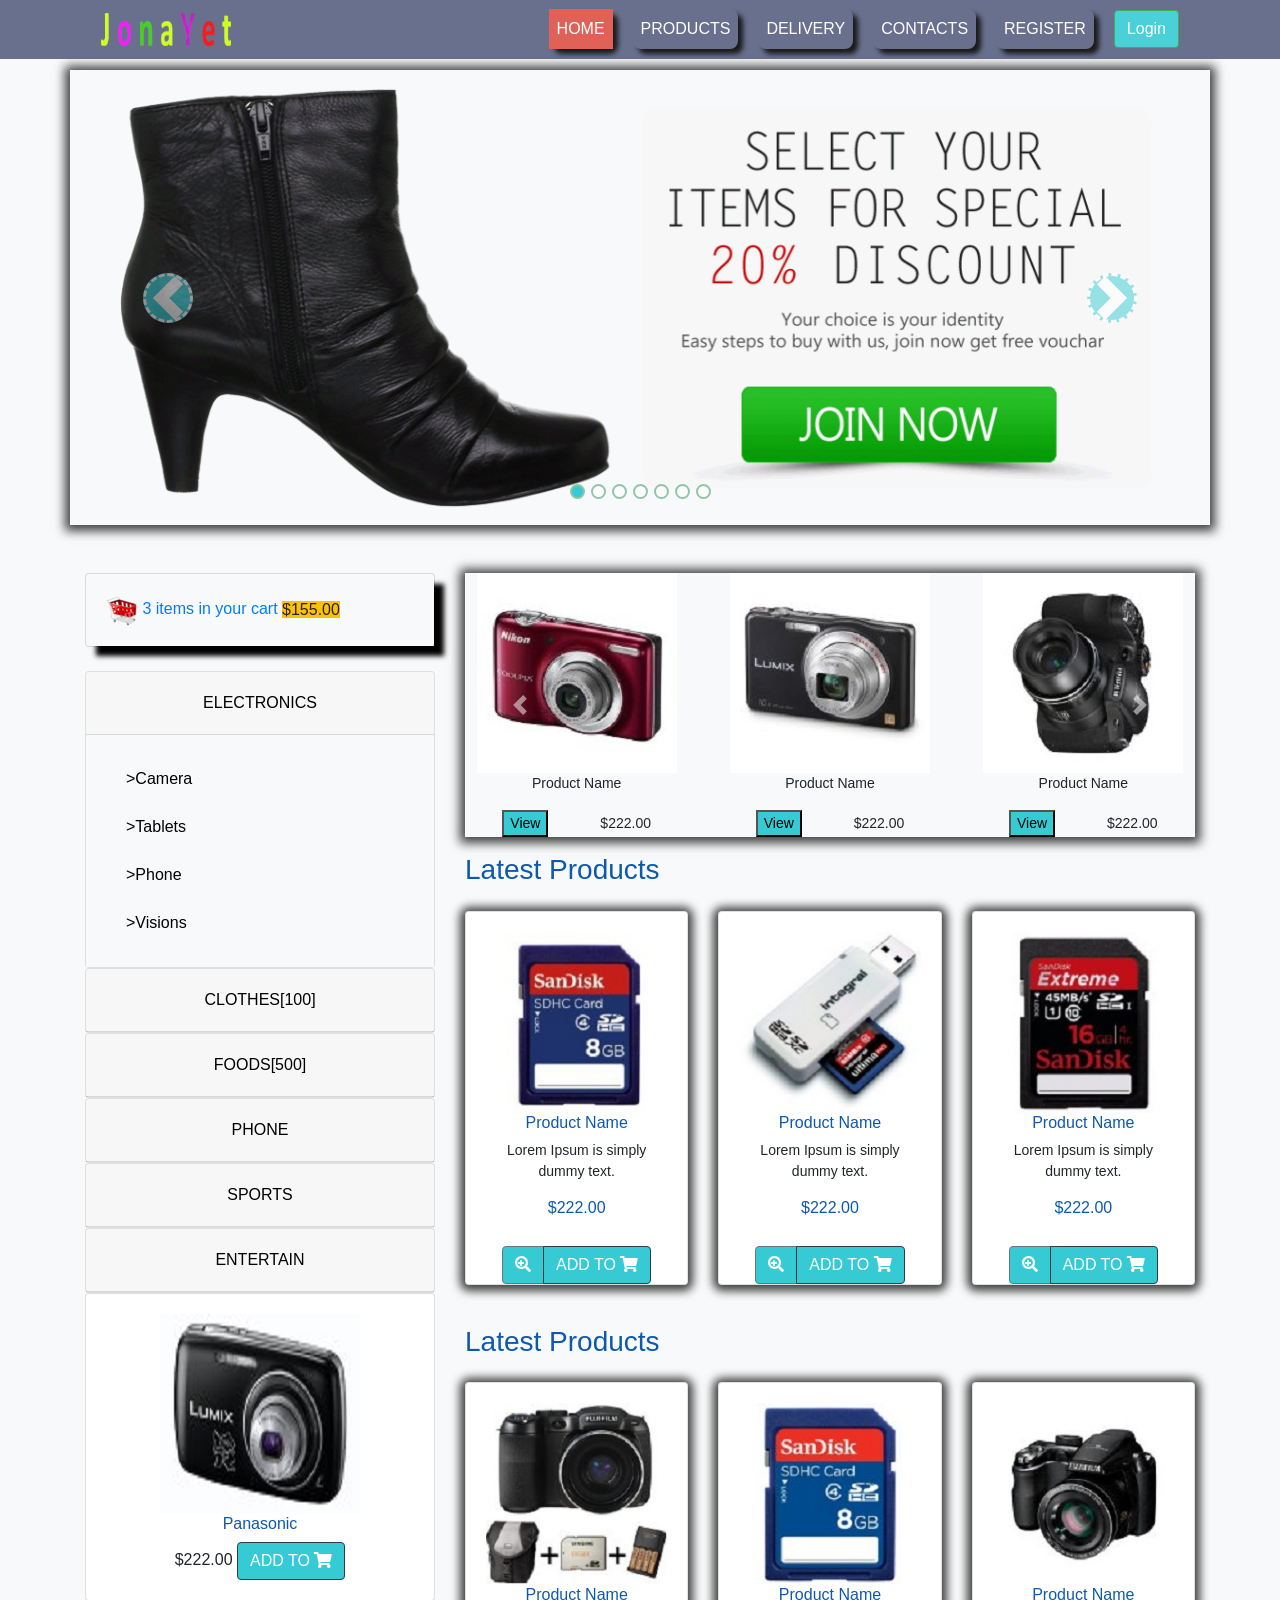
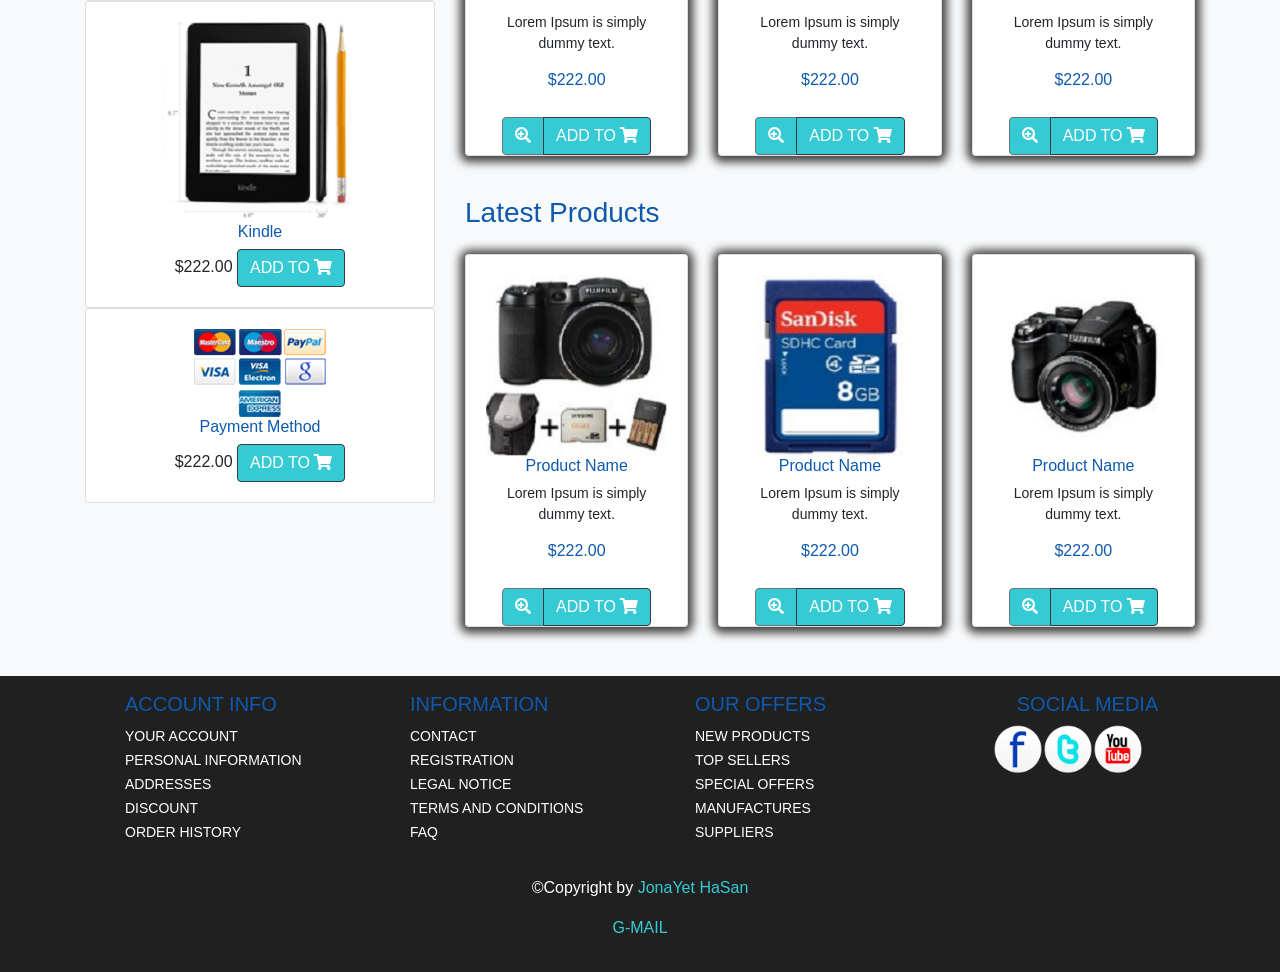
<file: index.html>
<!doctype html>
<html lang="en" xmlns="http://www.w3.org/1999/html">
<head>
    <!-- Required meta tags -->
    <meta charset="utf-8">
    <meta name="viewport" content="width=device-width, initial-scale=1, shrink-to-fit=no">

    <!-- Bootstrap CSS -->
    <link rel="stylesheet" href="https://stackpath.bootstrapcdn.com/bootstrap/4.1.1/css/bootstrap.min.css" integrity="sha384-WskhaSGFgHYWDcbwN70/dfYBj47jz9qbsMId/iRN3ewGhXQFZCSftd1LZCfmhktB" crossorigin="anonymous">
    <link rel="stylesheet" href="css/style.css" />
    <link rel="stylesheet" href="css/animate.css"/>
    <script src="js/wow.min.js"></script>
    <script>
        new WOW().init();
    </script>
    <title>Homepage</title>

</head>
<body class="bg-light">

<header class="fixed-top">
    <div class="container">
        <nav class="navbar navbar-expand-lg navbar-light">
            <a class="navbar-brand" href="index.html">
                <img src="images/Untitled-1.png" alt="logo" width="130" class="img-fluid wow bounceInRight" data-wow-delay=".5s">
            </a>
            <button class="navbar-toggler" type="button" data-toggle="collapse" data-target="#navbarSupportedContent" aria-controls="navbarSupportedContent" aria-expanded="false" aria-label="Toggle navigation">
                <span class="navbar-toggler-icon"></span>
            </button>

            <div class="collapse navbar-collapse justify-content-end" id="navbarSupportedContent">
                <ul class="navbar-nav">
                    <li class="nav-item wow fadeInLeft" data-wow-offset="0" data-wow-delay=".1s">
                        <a class="nav-link active" href="index.html">Home</a>
                    </li>
                    <li class="nav-item wow fadeInLeft" data-wow-offset="0" data-wow-delay=".8s">
                        <a class="nav-link" href="products.html">Products<span class="sr-only">(current)</span></a>
                    </li>
                    <li class="nav-item wow fadeInLeft" data-wow-offset="0" data-wow-delay="1.1s">
                        <a class="nav-link" href="delivery.html">Delivery</a>
                    </li>
                    <li class="nav-item wow fadeInLeft" data-wow-offset="0" data-wow-delay="1.4s">
                        <a class="nav-link" href="contact.html">Contacts</a>
                    </li>
                    <li class="nav-item wow fadeInRight" data-wow-offset="0" data-wow-delay="1.4s" >
                        <a class="nav-link" href="registration.html">Register</a>
                    </li>
                </ul>
                <button type="button" class="btn btn-success wow fadeInRight" data-toggle="modal" data-target="#loginModal" data-wow-offset="0" data-wow-delay="1.4s">
                    Login
                </button>
            </div>
        </nav>
    </div>
</header>
<!-- Button trigger modal -->
<div class="modal fade wow bounceInUp" id="loginModal" tabindex="-1" role="dialog" aria-labelledby="loginModalLabel" aria-hidden="true">
    <div class="modal-dialog" role="document">
        <div class="modal-content">
            <div class="modal-header bg-light">
                <h5 class="modal-title" id="loginModalLabel">Login Blog</h5>
            </div>
            <div class="modal-body">
                <form action="">
                    <div class="form-group">
                        <input type="email" class="form-control" placeholder="Enter email">
                    </div>
                    <div class="form-group">
                        <input type="password" class="form-control" placeholder="Enter password">
                    </div>
                    <div class="form-check">
                        <input class="form-check-input" type="checkbox" value="" id="defaultCheck2">
                        <label class="form-check-label" for="defaultCheck2">
                            Remember Me
                        </label>
                    </div>
                </form>
            </div>
            <div class="modal-footer">
                <button type="button" class="btn btn-secondary" data-dismiss="modal">Close</button>
                <button type="button" class="btn btn-success">Sing In</button>
            </div>
        </div>
    </div>
</div>


<!--Carousel-->

<section class=" pb-5" id="carousel">
    <div class="container box">
        <div id="carouselExampleIndicators" class="carousel slide" data-ride="carousel">
            <ol class="carousel-indicators">
                <li data-target="#carouselExampleIndicators" data-slide-to="0" class="active"></li>
                <li data-target="#carouselExampleIndicators" data-slide-to="1"></li>
                <li data-target="#carouselExampleIndicators" data-slide-to="2"></li>
                <li data-target="#carouselExampleIndicators" data-slide-to="3"></li>
                <li data-target="#carouselExampleIndicators" data-slide-to="4"></li>
                <li data-target="#carouselExampleIndicators" data-slide-to="5"></li>
                <li data-target="#carouselExampleIndicators" data-slide-to="6"></li>
            </ol>
            <div class="carousel-inner">
                <div class="carousel-item active">
                    <a href="registration.html"><img class="d-block w-100" src="images/carousel/1.png" alt="First slide"></a>
                </div>
                <div class="carousel-item">
                    <a href="registration.html"><img class="d-block w-100" src="images/carousel/2.png" alt="Second slide"></a>
                </div>
                <div class="carousel-item">
                    <a href="registration.html"><img class="d-block w-100" src="images/carousel/3.png" alt="Third slide"></a>
                </div>
                <div class="carousel-item">
                    <a href="registration.html"><img class="d-block w-100" src="images/carousel/4.png" alt="fourth slide"></a>
                </div>
                <div class="carousel-item">
                    <a href="registration.html"><img class="d-block w-100" src="images/carousel/5.png" alt="fifth slide"></a>
                </div>
                <div class="carousel-item">
                    <a href="registration.html"> <img class="d-block w-100" src="images/carousel/6.png" alt="sixth slide"></a>
                </div>
                <div class="carousel-item">
                    <a href="registration.html"><img class="d-block w-100" src="images/carousel/7.png" alt="Seventh slide"></a>
                </div>
            </div>
            <a class="carousel-control-prev" href="#carouselExampleIndicators" role="button" data-slide="prev">
                <span class="carousel-control-prev-icon modifiedIcon" aria-hidden="true"></span>
                <span class="sr-only">Previous</span>
            </a>
            <a class="carousel-control-next" href="#carouselExampleIndicators" role="button" data-slide="next">
                <span class="carousel-control-next-icon modifiedIcon" aria-hidden="true"></span>
                <span class="sr-only">Next</span>
            </a>
        </div>
    </div>
</section>



<!--Product Carousel-->

<section id="product" class="mb-3">
    <div class="container">
        <div class="row justify-content-between">

            <div class="col-lg-4 col-md-3 col-xl-4">

            <div class="card bg-light mb-4">
                <div class="card-body card-body1">
                    <img src="images/ico-cart.png" alt=""/>
                    <a href="">3 items in your cart</a>
                    <a href="" class="badge-warning">$155.00</a>
                </div>
            </div>

            <div class="accordion" id="accordionExample">
                <div class="card">
                    <div class="card-header" id="headingOne">
                        <h5 class="mb-0 text-center">
                            <button class="btn btn-link text-uppercase" type="button" data-toggle="collapse" data-target="#collapseOne" aria-expanded="true" aria-controls="collapseOne">
                                electronics
                            </button>
                        </h5>
                    </div>

                    <div id="collapseOne" class="collapse show" aria-labelledby="headingOne" data-parent="#accordionExample">
                        <div class="card-body bg-light">
                            <ul class="list-group list-group-flush productA">
                                <a href="#"><li class="list-group-item bg-light">&gt;Camera</li></a>
                                <a href="#"><li class="list-group-item bg-light">&gt;Tablets</li></a>
                                <a href="#"><li class="list-group-item bg-light">&gt;Phone</li></a>
                                <a href="#"><li class="list-group-item bg-light">&gt;Visions</li></a>
                            </ul>
                        </div>
                    </div>
                </div>
                <div class="card">
                    <div class="card-header" id="headingTwo">
                        <h5 class="mb-0 text-center">
                            <button class="btn btn-link collapsed text-uppercase" type="button" data-toggle="collapse" data-target="#collapseTwo" aria-expanded="false" aria-controls="collapseTwo">
                                clothes[100]
                            </button>
                        </h5>
                    </div>
                    <div id="collapseTwo" class="collapse" aria-labelledby="headingTwo" data-parent="#accordionExample">
                        <div class="card-body bg-light">
                            <ul class="list-group list-group-flush productA">
                                <a href="#"><li class="list-group-item bg-light">&gt;Jeans</li></a>
                                <a href="#"><li class="list-group-item bg-light">&gt;Ladies</li></a>
                                <a href="#"><li class="list-group-item bg-light">&gt;Panjabi</li></a>
                                <a href="#"><li class="list-group-item bg-light">&gt;Shari</li></a>
                            </ul>
                        </div>
                    </div>
                </div>
                <div class="card">
                    <div class="card-header" id="headingThree">
                        <h5 class="mb-0 text-center">
                            <button class="btn btn-link collapsed text-uppercase" type="button" data-toggle="collapse" data-target="#collapseFour" aria-expanded="false" aria-controls="collapseFour">
                                foods[500]
                            </button>
                        </h5>
                    </div>
                    <div id="collapseFour" class="collapse" aria-labelledby="headingThree" data-parent="#accordionExample">
                        <div class="card-body bg-light">
                            <ul class="list-group list-group-flush productA">
                                <a href="#"><li class="list-group-item bg-light">&gt;Sandwich</li></a>
                                <a href="#"><li class="list-group-item bg-light">&gt;Biriani</li></a>
                                <a href="#"><li class="list-group-item bg-light">&gt;Banana</li></a>
                                <a href="#"><li class="list-group-item bg-light">&gt;Dairy Milk</li></a>
                            </ul>
                        </div>
                    </div>
                </div>
                <div class="card">
                    <div class="card-header" id="headingFour">
                        <h5 class="mb-0 text-center">
                            <button class="btn btn-link collapsed text-uppercase" type="button" data-toggle="collapse" data-target="#collapseFive" aria-expanded="false" aria-controls="collapseFive">
                                Phone
                            </button>
                        </h5>
                    </div>
                    <div id="collapseFive" class="collapse" aria-labelledby="headingFour" data-parent="#accordionExample">
                        <div class="card-body bg-light">
                            <ul class="list-group list-group-flush productA">
                                <a href="#"><li class="list-group-item bg-light">&gt;SAMSUNG</li></a>
                                <a href="#"><li class="list-group-item bg-light">&gt;TABLETS</li></a>
                                <a href="#"><li class="list-group-item bg-light">&gt;MICROSOFT</li></a>
                                <a href="#"><li class="list-group-item bg-light">&gt;SOUND</li></a>
                            </ul>
                        </div>
                    </div>
                </div>
                <div class="card">
                    <div class="card-header" id="headingFive">
                        <h5 class="mb-0 text-center">
                            <button class="btn btn-link collapsed text-uppercase" type="button" data-toggle="collapse" data-target="#collapseSix" aria-expanded="false" aria-controls="collapseSix">
                                sports
                            </button>
                        </h5>
                    </div>
                    <div id="collapseSix" class="collapse" aria-labelledby="headingFive" data-parent="#accordionExample">
                        <div class="card-body bg-light">
                            <ul class="list-group list-group-flush productA">
                                <a href="#"><li class="list-group-item bg-light">&gt;Camera</li></a>
                                <a href="#"><li class="list-group-item bg-light">&gt;Computers</li></a>
                                <a href="#"><li class="list-group-item bg-light">&gt;Mobile</li></a>
                                <a href="#"><li class="list-group-item bg-light">&gt;Sound</li></a>
                            </ul>
                        </div>
                    </div>
                </div>
                <div class="card">
                    <div class="card-header" id="headingSix">
                        <h5 class="mb-0 text-center">
                            <button class="btn btn-link collapsed text-uppercase" type="button" data-toggle="collapse" data-target="#collapseSeven" aria-expanded="false" aria-controls="collapseSeven">
                                entertain
                            </button>
                        </h5>
                    </div>
                    <div id="collapseSeven" class="collapse" aria-labelledby="headingSix" data-parent="#accordionExample">
                        <div class="card-body bg-light">
                            <ul class="list-group list-group-flush productA">
                                <a href="#"><li class="list-group-item bg-light">&gt;Camera</li></a>
                                <a href="#"><li class="list-group-item bg-light">&gt;Tablets[30]</li></a>
                                <a href="#"><li class="list-group-item bg-light">&gt;Mobile</li></a>
                                <a href="#"><li class="list-group-item bg-light">&gt;Sound</li></a>
                            </ul>
                        </div>
                    </div>
                </div>
            </div>

            <div class="card text-center">
                <div class="card-body">
                    <img src="images/products/panasonic.jpg" alt="img" class="img-fluid"/>
                    <h6>Panasonic</h6>
                    <span>$222.00</span>
                    <a href="addToCart.html" class="btn btn-dark">ADD TO <i class="fa fa-shopping-cart"></i></a>
                </div>
            </div>

            <div class="card text-center">
                <div class="card-body">
                    <img src="images/products/kindle.png" alt="img" class="img-fluid"/>
                    <h6>Kindle</h6>
                    <span>$222.00</span>
                    <a href="addToCart.html" class="btn btn-dark">ADD TO <i class="fa fa-shopping-cart"></i></a>
                </div>
            </div>

            <div class="card text-center">
                <div class="card-body">
                    <img src="images/payment_methods.png" alt="img" class="img-fluid"/>
                    <h6>Payment Method</h6>
                    <span>$222.00</span>
                    <a href="addToCart.html" class="btn btn-dark">ADD TO <i class="fa fa-shopping-cart"></i></a>
                </div>
            </div>

        </div>

            <div class="col-lg-8 col-md-9 col-xl-8">
                <div id="carouselExampleControls" class="carousel slide box" data-ride="carousel">
                    <div class="carousel-inner">
                        <div class="carousel-item active">
                            <div class="row justify-content-between">
                                <div class="col-4 text-center">
                                    <img src="images/products/2.jpg" alt="img" class="img-fluid"/>
                                    <p>Product Name</p>
                                    <button type="submit" class="mr-5">View</button>
                                    <span>$222.00</span>
                                </div>
                                <div class="col-4 text-center">
                                    <img src="images/products/3.jpg" alt="img" class="img-fluid"/>
                                    <p>Product Name</p>
                                    <button type="submit" class="mr-5">View</button>
                                    <span>$222.00</span>
                                </div>
                                <div class="col-4 text-center">
                                    <img src="images/products/4.jpg" alt="img" class="img-fluid"/>
                                    <p>Product Name</p>
                                    <button type="submit" class="mr-5">View</button>
                                    <span>$222.00</span>
                                </div>
                                <!--<div class="col-3 text-center">-->
                                <!--<img src="images/products/5.jpg" alt="img"/>-->
                                <!--<p>Product Name</p>-->
                                <!--<button type="submit" class="mr-5">View</button>-->
                                <!--<span>$222.00</span>-->
                                <!--</div>-->
                            </div>
                        </div>
                        <div class="carousel-item">
                            <div class="row justify-content-between">
                                <div class="col-4 text-center">
                                    <img src="images/products/6.jpg" alt="img" class="img-fluid"/>
                                    <p>Product Name</p>
                                    <button type="submit" class="mr-5">View</button>
                                    <span>$222.00</span>
                                </div>
                                <div class="col-4 text-center">
                                    <img src="images/products/7.jpg" alt="img" class="img-fluid"/>
                                    <p>Product Name</p>
                                    <button type="submit" class="mr-5">View</button>
                                    <span>$222.00</span>
                                </div>
                                <div class="col-4 text-center">
                                    <img src="images/products/8.jpg" alt="img" class="img-fluid"/>
                                    <p>Product Name</p>
                                    <button type="submit" class="mr-5">View</button>
                                    <span>$222.00</span>
                                </div>
                                <!--<div class="col-3 text-center">-->
                                <!--<img src="images/products/9.jpg" alt="img"/>-->
                                <!--<p>Product Name</p>-->
                                <!--<button type="submit" class="mr-5">View</button>-->
                                <!--<span>$222.00</span>-->
                                <!--</div>-->
                            </div>
                        </div>
                        <div class="carousel-item">
                            <div class="row justify-content-between">
                                <div class="col-4 text-center">
                                    <img src="images/products/10.jpg" alt="img" class="img-fluid"/>
                                    <p>Product Name</p>
                                    <button type="submit" class="mr-5">View</button>
                                    <span>$222.00</span>
                                </div>
                                <div class="col-4 text-center">
                                    <img src="images/products/11.jpg" alt="img" class="img-fluid"/>
                                    <p>Product Name</p>
                                    <button type="submit" class="mr-5">View</button>
                                    <span>$222.00</span>
                                </div>
                                <div class="col-4 text-center">
                                    <img src="images/products/12.jpg" alt="img" class="img-fluid"/>
                                    <p>Product Name</p>
                                    <button type="submit" class="mr-5">View</button>
                                    <span>$222.00</span>
                                </div>
                                <!--<div class="col-3 text-center">-->
                                <!--<img src="images/products/13.jpg" alt="img"/>-->
                                <!--<p>Product Name</p>-->
                                <!--<button type="submit" class="mr-5">View</button>-->
                                <!--<span>$222.00</span>-->
                                <!--</div>-->
                            </div>
                        </div>
                        <div class="carousel-item">
                            <div class="row justify-content-between">
                                <div class="col-4 text-center">
                                    <img src="images/products/6.jpg" alt="img" class="img-fluid"/>
                                    <p>Product Name</p>
                                    <button type="submit" class="mr-5">View</button>
                                    <span>$222.00</span>
                                </div>
                                <div class="col-4 text-center">
                                    <img src="images/products/7.jpg" alt="img" class="img-fluid"/>
                                    <p>Product Name</p>
                                    <button type="submit" class="mr-5">View</button>
                                    <span>$222.00</span>
                                </div>
                                <div class="col-4 text-center">
                                    <img src="images/products/8.jpg" alt="img" class="img-fluid"/>
                                    <p>Product Name</p>
                                    <button type="submit" class="mr-5">View</button>
                                    <span>$222.00</span>
                                </div>
                                <!--<div class="col-3 text-center">-->
                                <!--<img src="images/products/17.jpg" alt="img"/>-->
                                <!--<p>Product Name</p>-->
                                <!--<button type="submit" class="mr-5">View</button>-->
                                <!--<span>$222.00</span>-->
                                <!--</div>-->
                            </div>
                        </div>
                    </div>
                    <a class="carousel-control-prev" href="#carouselExampleControls" role="button" data-slide="prev">
                        <span class="carousel-control-prev-icon" aria-hidden="true"></span>
                        <span class="sr-only">Previous</span>
                    </a>
                    <a class="carousel-control-next" href="#carouselExampleControls" role="button" data-slide="next">
                        <span class="carousel-control-next-icon" aria-hidden="true"></span>
                        <span class="sr-only">Next</span>
                    </a>
                </div>

                <div id="latestProducts">
                    <h3 class="mt-3 mb-4 wow fadeInUp" data-wow-delay=".8s">Latest Products</h3>
                    <div class="row">
                        <div class="col-md-4 col-sm-4 col-lg-4 mb-4">
                            <div class="card text-center box scale">
                                <div class="card-body">
                                    <img src="images/products/6.jpg" alt="img" class="img-fluid wow fadeInLeft"
                                         data-wow-delay=".5s" />
                                    <h6>Product Name</h6>
                                    <p>Lorem Ipsum is simply dummy text.</p>
                                    <h6 class="text-center">$222.00</h6>
                                </div>
                                <div class="btn-group m-auto mt-0" role="group" aria-label="Basic example">
                                    <a href="#" class="btn btn-secondary"><i class="fa fa-search-plus"></i></a>
                                    <a href="addToCart.html" class="btn btn-dark">ADD TO <i class="fa fa-shopping-cart"></i></a>
                                </div>
                            </div>
                        </div>
                        <div class="col-md-4 col-sm-4 col-lg-4 mb-4">
                            <div class="card text-center box scale">
                                <div class="card-body">
                                    <img src="images/products/7.jpg" alt="img" class="img-fluid wow fadeInUp"
                                         data-wow-delay=".5s"/>
                                    <h6>Product Name</h6>
                                    <p>Lorem Ipsum is simply dummy text.</p>
                                    <h6 class="text-center">$222.00</h6>
                                </div>
                                <div class="btn-group m-auto mt-0" role="group" aria-label="Basic example">
                                    <a href="#" class="btn btn-secondary"><i class="fa fa-search-plus"></i></a>
                                    <a href="addToCart.html" class="btn btn-dark">ADD TO <i class="fa fa-shopping-cart"></i></a>
                                </div>
                            </div>
                        </div>
                        <div class="col-md-4 col-sm-4 col-lg-4">
                            <div class="card text-center box scale">
                                <div class="card-body">
                                    <img src="images/products/8.jpg" alt="img" class="img-fluid wow fadeInRight"
                                         data-wow-delay=".5s"/>
                                    <h6>Product Name</h6>
                                    <p>Lorem Ipsum is simply dummy text.</p>
                                    <h6 class="text-center">$222.00</h6>
                                </div>
                                <div class="btn-group m-auto mt-0" role="group" aria-label="Basic example">
                                    <a href="#" class="btn btn-secondary"><i class="fa fa-search-plus"></i></a>
                                    <a href="addToCart.html" class="btn btn-dark">ADD TO <i class="fa fa-shopping-cart"></i></a>
                                </div>
                            </div>
                        </div>
                    </div>

                    <h3 class="mt-3 mb-4 wow fadeInUp" data-wow-delay=".8s">Latest Products</h3>
                    <div class="row">
                        <div class="col-md-4 col-sm-4 col-lg-4 mb-4">
                            <div class="card text-center box scale">
                                <div class="card-body">
                                    <img src="images/products/9.jpg" alt="img" class="img-fluid wow flipInX"
                                         data-wow-delay=".5s"/>
                                    <h6>Product Name</h6>
                                    <p>Lorem Ipsum is simply dummy text.</p>
                                    <h6 class="text-center">$222.00</h6>
                                </div>
                                <div class="btn-group m-auto mt-0" role="group" aria-label="Basic example">
                                    <a href="#" class="btn btn-secondary"><i class="fa fa-search-plus"></i></a>
                                    <a href="addToCart.html" class="btn btn-dark">ADD TO <i class="fa fa-shopping-cart"></i></a>
                                </div>
                            </div>
                        </div>
                        <div class="col-md-4 col-sm-4 col-lg-4 mb-4">
                            <div class="card text-center box scale">
                                <div class="card-body">
                                    <img src="images/products/10.jpg" alt="img" class="img-fluid wow flipInX"
                                         data-wow-delay=".5s"/>
                                    <h6>Product Name</h6>
                                    <p>Lorem Ipsum is simply dummy text.</p>
                                    <h6 class="text-center">$222.00</h6>
                                </div>
                                <div class="btn-group m-auto mt-0" role="group" aria-label="Basic example">
                                    <a href="#" class="btn btn-secondary"><i class="fa fa-search-plus"></i></a>
                                    <a href="addToCart.html" class="btn btn-dark">ADD TO <i class="fa fa-shopping-cart"></i></a>
                                </div>
                            </div>
                        </div>
                        <div class="col-md-4 col-sm-4 col-lg-4 mb-4">
                            <div class="card text-center box scale">
                                <div class="card-body">
                                    <img src="images/products/11.jpg" alt="img" class="img-fluid wow flipInX"
                                         data-wow-delay=".5s"/>
                                    <h6>Product Name</h6>
                                    <p>Lorem Ipsum is simply dummy text.</p>
                                    <h6 class="text-center">$222.00</h6>
                                </div>
                                <div class="btn-group m-auto mt-0" role="group" aria-label="Basic example">
                                    <a href="#" class="btn btn-secondary"><i class="fa fa-search-plus"></i></a>
                                    <a href="addToCart.html" class="btn btn-dark">ADD TO <i class="fa fa-shopping-cart"></i></a>
                                </div>
                            </div>
                        </div>
                    </div>
                    <h3 class="mt-3 mb-4 wow fadeInUp" data-wow-delay=".8s">Latest Products</h3>
                    <div class="row">
                        <div class="col-md-4 col-sm-4 col-lg-4 mb-4">
                            <div class="card text-center box scale">
                                <div class="card-body">
                                    <img src="images/products/9.jpg" alt="img" class="img-fluid wow fadeInUp"
                                         data-wow-delay=".5s"/>
                                    <h6>Product Name</h6>
                                    <p>Lorem Ipsum is simply dummy text.</p>
                                    <h6 class="text-center">$222.00</h6>
                                </div>
                                <div class="btn-group m-auto mt-0" role="group" aria-label="Basic example">
                                    <a href="#" class="btn btn-secondary"><i class="fa fa-search-plus"></i></a>
                                    <a href="addToCart.html" class="btn btn-dark">ADD TO <i class="fa fa-shopping-cart"></i></a>
                                </div>
                            </div>
                        </div>
                        <div class="col-md-4 col-sm-4 col-lg-4 mb-4">
                            <div class="card text-center box scale">
                                <div class="card-body">
                                    <img src="images/products/10.jpg" alt="img" class="img-fluid wow fadeInDown"
                                         data-wow-delay=".5s"/>
                                    <h6>Product Name</h6>
                                    <p>Lorem Ipsum is simply dummy text.</p>
                                    <h6 class="text-center">$222.00</h6>
                                </div>
                                <div class="btn-group m-auto mt-0" role="group" aria-label="Basic example">
                                    <a href="#" class="btn btn-secondary"><i class="fa fa-search-plus"></i></a>
                                    <a href="addToCart.html" class="btn btn-dark">ADD TO <i class="fa fa-shopping-cart"></i></a>
                                </div>
                            </div>
                        </div>
                        <div class="col-md-4 col-sm-4 col-lg-4">
                            <div class="card text-center box scale">
                                <div class="card-body">
                                    <img src="images/products/11.jpg" alt="img" class="img-fluid wow fadeInUp"
                                         data-wow-delay=".5s"/>
                                    <h6>Product Name</h6>
                                    <p>Lorem Ipsum is simply dummy text.</p>
                                    <h6 class="text-center">$222.00</h6>
                                </div>
                                <div class="btn-group m-auto mt-0" role="group" aria-label="Basic example">
                                    <a href="#" class="btn btn-secondary"><i class="fa fa-search-plus"></i></a>
                                    <a href="addToCart.html" class="btn btn-dark">ADD TO <i class="fa fa-shopping-cart"></i></a>
                                </div>
                            </div>
                        </div>
                    </div>
                </div>
            </div>

        </div>
    </div>
</section>

<!--Products carousel ends-->


<!--accountInfo-->


<section id="account">
    <div class="container">
        <div class="row pt-3">
            <div class="col-md-3 col-sm-6 wow bounceIn" data-wow-offset="0" data-wow-delay="0.4s">
                <h5>ACCOUNT INFO</h5>
                <ul>
                    <li><a href="">YOUR ACCOUNT</a></li>
                    <li><a href="">PERSONAL INFORMATION</a></li>
                    <li><a href="">ADDRESSES</a></li>
                    <li><a href="">DISCOUNT</a></li>
                    <li><a href="">ORDER HISTORY</a></li>
                </ul>
            </div>
            <div class="col-md-3 col-sm-6  wow bounceIn" data-wow-offset="0" data-wow-delay="1s">
                <h5>INFORMATION</h5>
                <ul>
                    <li><a href="">CONTACT</a></li>
                    <li><a href="">REGISTRATION</a></li>
                    <li><a href="">LEGAL NOTICE</a></li>
                    <li><a href="">TERMS AND CONDITIONS</a></li>
                    <li><a href="">FAQ</a></li>
                </ul>
            </div>
            <div class="col-md-3 col-sm-6  wow bounceIn" data-wow-offset="0" data-wow-delay="1.5s">
                <h5>OUR OFFERS</h5>
                <ul>
                    <li><a href="">NEW PRODUCTS</a></li>
                    <li><a href="">TOP SELLERS</a></li>
                    <li><a href="">SPECIAL OFFERS</a></li>
                    <li><a href="">MANUFACTURES</a></li>
                    <li><a href="">SUPPLIERS</a></li>
                </ul>
            </div>
            <div class="col-md-3 col-sm-6  wow bounceIn" data-wow-offset="0" data-wow-delay="2s">
                <h5 class="text-center">SOCIAL MEDIA</h5>
                <div class="row justify-content-center">
                    <a href="https://www.facebook.com" target="_blank"><img src="images/facebook.png" alt="" height="50" width="50"/></a>
                    <a href="https://www.twitter.com" target="_blank"><img src="images/twitter.png" alt="" height="50" width="50"/></a>
                    <a href="https://www.youtube.com" target="_blank"><img src="images/youtube.png" alt="" height="50" width="50"/></a>
                </div>
            </div>

        </div>
    </div>
</section>

<footer class="pt-3 pb-3">
    <div class="container text-center">
        <p class="wow bounceInLeft" data-wow-offset="0" data-wow-delay="2s">&copy;Copyright by <a href="https://www.facebook.com/civiljonayet">JonaYet HaSan</a></p>
        <p class="wow bounceInRight" data-wow-offset="0" data-wow-delay="2s"><a href="https://mail.google.com/mail/u/0/#inbox?compose=new">G-MAIL</a></p>
    </div>
</footer>












<!-- Optional JavaScript -->
<!-- jQuery first, then Popper.js, then Bootstrap JS -->
<script src="https://code.jquery.com/jquery-3.3.1.slim.min.js" integrity="sha384-q8i/X+965DzO0rT7abK41JStQIAqVgRVzpbzo5smXKp4YfRvH+8abtTE1Pi6jizo" crossorigin="anonymous"></script>
<script src="https://cdnjs.cloudflare.com/ajax/libs/popper.js/1.14.3/umd/popper.min.js" integrity="sha384-ZMP7rVo3mIykV+2+9J3UJ46jBk0WLaUAdn689aCwoqbBJiSnjAK/l8WvCWPIPm49" crossorigin="anonymous"></script>
<script src="https://stackpath.bootstrapcdn.com/bootstrap/4.1.1/js/bootstrap.min.js" integrity="sha384-smHYKdLADwkXOn1EmN1qk/HfnUcbVRZyYmZ4qpPea6sjB/pTJ0euyQp0Mk8ck+5T" crossorigin="anonymous"></script>



</body>
</html>
</file>
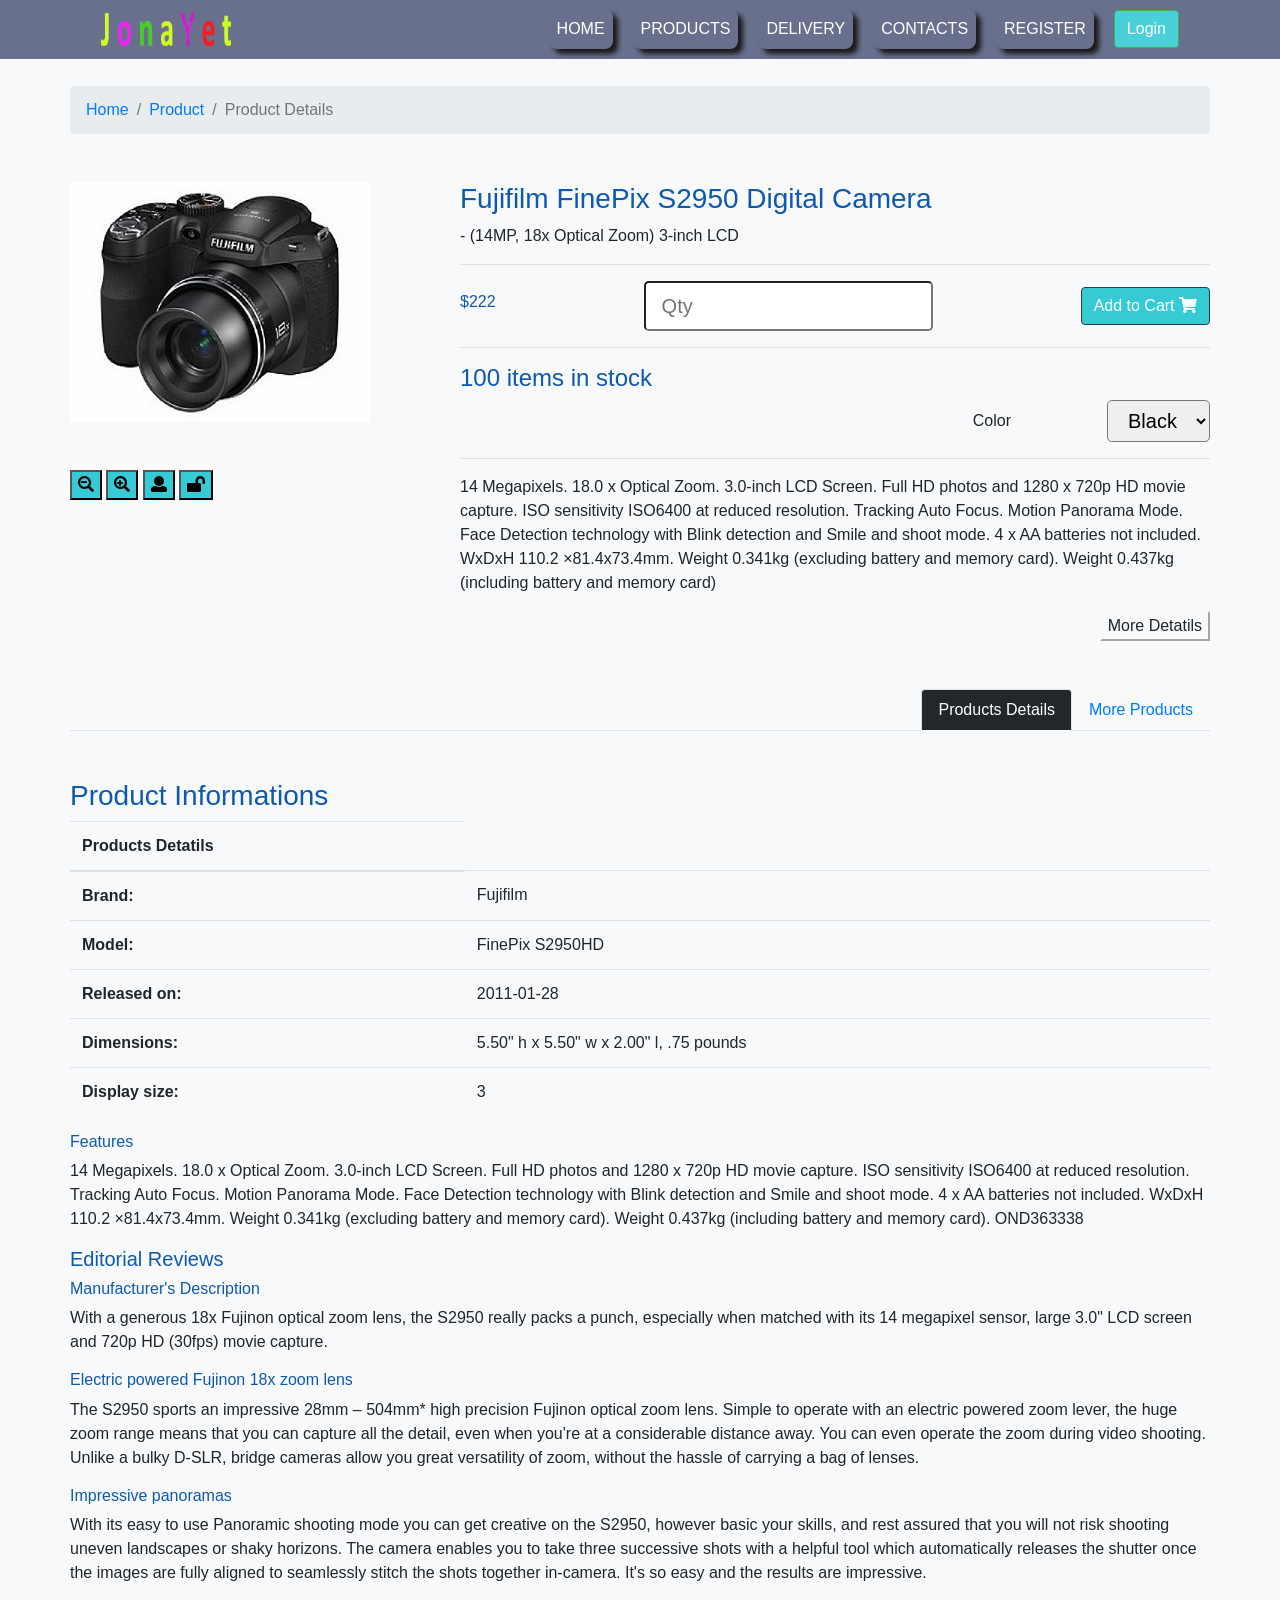
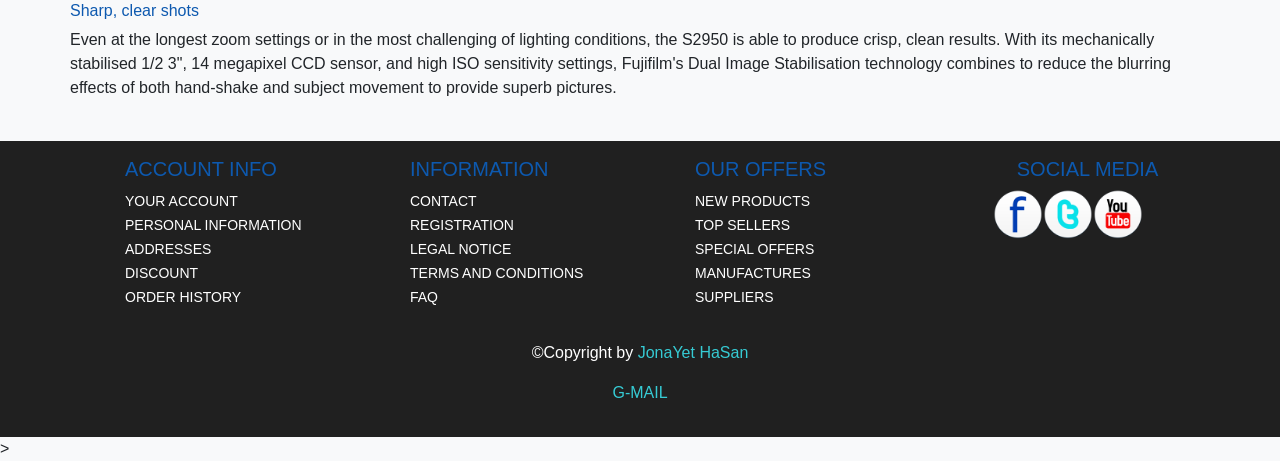
<file: addToCart.html>
<!doctype html>
<html lang="en" xmlns="http://www.w3.org/1999/html">
<head>
    <!-- Required meta tags -->
    <meta charset="utf-8">
    <meta name="viewport" content="width=device-width, initial-scale=1, shrink-to-fit=no">

    <!-- Bootstrap CSS -->
    <link rel="stylesheet" href="https://stackpath.bootstrapcdn.com/bootstrap/4.1.1/css/bootstrap.min.css" integrity="sha384-WskhaSGFgHYWDcbwN70/dfYBj47jz9qbsMId/iRN3ewGhXQFZCSftd1LZCfmhktB" crossorigin="anonymous">
	<link rel="stylesheet" href="css/style.css" />
    <link rel="stylesheet" href="css/animate.css"/>
    <script src="js/wow.min.js"></script>
    <script>
        new WOW().init();
    </script>
    <title>Add to cart</title>
</head>
<body class="bg-light">


<header class="fixed-top">
    <div class="container">
        <nav class="navbar navbar-expand-lg navbar-light">
            <a class="navbar-brand" href="index.html">
                <img src="images/Untitled-1.png" alt="logo" width="130" class="img-fluid wow bounceInRight" data-wow-delay=".5s">
            </a>
            <button class="navbar-toggler" type="button" data-toggle="collapse" data-target="#navbarSupportedContent" aria-controls="navbarSupportedContent" aria-expanded="false" aria-label="Toggle navigation">
                <span class="navbar-toggler-icon"></span>
            </button>

            <div class="collapse navbar-collapse justify-content-end" id="navbarSupportedContent">
                <ul class="navbar-nav">
                    <li class="nav-item wow fadeInLeft" data-wow-offset="0" data-wow-delay=".1s">
                        <a class="nav-link" href="index.html">Home</a>
                    </li>
                    <li class="nav-item wow fadeInLeft" data-wow-offset="0" data-wow-delay=".8s">
                        <a class="nav-link" href="products.html">Products<span class="sr-only">(current)</span></a>
                    </li>
                    <li class="nav-item wow fadeInLeft" data-wow-offset="0" data-wow-delay="1.1s">
                        <a class="nav-link" href="delivery.html">Delivery</a>
                    </li>
                    <li class="nav-item wow fadeInLeft" data-wow-offset="0" data-wow-delay="1.4s">
                        <a class="nav-link" href="contact.html">Contacts</a>
                    </li>
                    <li class="nav-item wow fadeInRight" data-wow-offset="0" data-wow-delay="1.4s" >
                        <a class="nav-link" href="registration.html">Register</a>
                    </li>
                </ul>
                <button type="button" class="btn btn-success wow fadeInRight" data-toggle="modal" data-target="#loginModal" data-wow-offset="0" data-wow-delay="1.4s">
                    Login
                </button>
            </div>
        </nav>
    </div>
</header>
<!-- Button trigger modal -->
                <div class="modal fade wow bounceInUp" id="loginModal" tabindex="-1" role="dialog" aria-labelledby="loginModalLabel" aria-hidden="true">
                    <div class="modal-dialog" role="document">
                        <div class="modal-content">
                            <div class="modal-header bg-light">
                                <h5 class="modal-title" id="loginModalLabel">Login Blog</h5>
                            </div>
                            <div class="modal-body">
                                <form action="">
                                    <div class="form-group">
                                        <input type="email" class="form-control" placeholder="Enter email">
                                    </div>
                                    <div class="form-group">
                                        <input type="password" class="form-control" placeholder="Enter password">
                                    </div>
                                    <div class="form-check">
                                        <input class="form-check-input" type="checkbox" value="" id="defaultCheck2">
                                        <label class="form-check-label" for="defaultCheck2">
                                            Remember Me
                                        </label>
                                    </div>
                                </form>
                            </div>
                            <div class="modal-footer">
                                <button type="button" class="btn btn-secondary" data-dismiss="modal">Close</button>
                                <button type="button" class="btn btn-success">Sing In</button>
                            </div>
                        </div>
                    </div>
                </div>



<section id="product" class="mb-3">
    <div class="container">

        <div class="row mt-3">
            <!--<div class="col-lg-4 col-xl-4 col-md-4" >-->

                <!--<div class="card bg-light mb-4">-->
                    <!--<div class="card-body card-body1">-->
                        <!--<img src="images/ico-cart.png" alt=""/>-->
                        <!--<a href="">3 items in your cart</a>-->
                        <!--<a href="" class="badge-warning">$155.00</a>-->
                    <!--</div>-->
                <!--</div>-->

                <!--<div class="accordion" id="accordionExample">-->
                    <!--<div class="card">-->
                        <!--<div class="card-header" id="headingOne">-->
                            <!--<h5 class="mb-0 text-center">-->
                                <!--<button class="btn btn-link text-uppercase" type="button" data-toggle="collapse" data-target="#collapseOne" aria-expanded="true" aria-controls="collapseOne">-->
                                    <!--electronics[230]-->
                                <!--</button>-->
                            <!--</h5>-->
                        <!--</div>-->

                        <!--<div id="collapseOne" class="collapse show" aria-labelledby="headingOne" data-parent="#accordionExample">-->
                            <!--<div class="card-body bg-light">-->
                                <!--<ul class="list-group list-group-flush productA">-->
                                    <!--<a href="#"><li class="list-group-item bg-light">&gt;Camera [100]</li></a>-->
                                    <!--<a href="#"><li class="list-group-item bg-light">&gt;Computers, Laptops, Tablets[30]</li></a>-->
                                    <!--<a href="#"><li class="list-group-item bg-light">&gt;Mobile Phone[80]</li></a>-->
                                    <!--<a href="#"><li class="list-group-item bg-light">&gt;Sound and Visions[50]</li></a>-->
                                <!--</ul>-->
                            <!--</div>-->
                        <!--</div>-->
                    <!--</div>-->
                    <!--<div class="card">-->
                        <!--<div class="card-header" id="headingTwo">-->
                            <!--<h5 class="mb-0 text-center">-->
                                <!--<button class="btn btn-link collapsed text-uppercase" type="button" data-toggle="collapse" data-target="#collapseTwo" aria-expanded="false" aria-controls="collapseTwo">-->
                                    <!--clothes[1000]-->
                                <!--</button>-->
                            <!--</h5>-->
                        <!--</div>-->
                        <!--<div id="collapseTwo" class="collapse" aria-labelledby="headingTwo" data-parent="#accordionExample">-->
                            <!--<div class="card-body bg-light">-->
                                <!--<ul class="list-group list-group-flush productA">-->
                                    <!--<a href="#"><li class="list-group-item bg-light">&gt;Jeans [100]</li></a>-->
                                    <!--<a href="#"><li class="list-group-item bg-light">&gt;Ladies[30]</li></a>-->
                                    <!--<a href="#"><li class="list-group-item bg-light">&gt;Panjabi[80]</li></a>-->
                                    <!--<a href="#"><li class="list-group-item bg-light">&gt;Shari-Collections[50]</li></a>-->
                                <!--</ul>-->
                            <!--</div>-->
                        <!--</div>-->
                    <!--</div>-->
                    <!--<div class="card">-->
                        <!--<div class="card-header" id="headingThree">-->
                            <!--<h5 class="mb-0 text-center">-->
                                <!--<button class="btn btn-link collapsed text-uppercase" type="button" data-toggle="collapse" data-target="#collapseFour" aria-expanded="false" aria-controls="collapseFour">-->
                                    <!--food and beverages[500]-->
                                <!--</button>-->
                            <!--</h5>-->
                        <!--</div>-->
                        <!--<div id="collapseFour" class="collapse" aria-labelledby="headingThree" data-parent="#accordionExample">-->
                            <!--<div class="card-body bg-light">-->
                                <!--<ul class="list-group list-group-flush productA">-->
                                    <!--<a href="#"><li class="list-group-item bg-light">&gt;Sandwich[100]</li></a>-->
                                    <!--<a href="#"><li class="list-group-item bg-light">&gt;Biriani[30]</li></a>-->
                                    <!--<a href="#"><li class="list-group-item bg-light">&gt;Banana[80]</li></a>-->
                                    <!--<a href="#"><li class="list-group-item bg-light">&gt;Dairy Milk[50]</li></a>-->
                                <!--</ul>-->
                            <!--</div>-->
                        <!--</div>-->
                    <!--</div>-->
                    <!--<div class="card">-->
                        <!--<div class="card-header" id="headingFour">-->
                            <!--<h5 class="mb-0 text-center">-->
                                <!--<button class="btn btn-link collapsed text-uppercase" type="button" data-toggle="collapse" data-target="#collapseFive" aria-expanded="false" aria-controls="collapseFive">-->
                                    <!--Phone-->
                                <!--</button>-->
                            <!--</h5>-->
                        <!--</div>-->
                        <!--<div id="collapseFive" class="collapse" aria-labelledby="headingFour" data-parent="#accordionExample">-->
                            <!--<div class="card-body bg-light">-->
                                <!--<ul class="list-group list-group-flush productA">-->
                                    <!--<a href="#"><li class="list-group-item bg-light">&gt;SAMSUNG[100]</li></a>-->
                                    <!--<a href="#"><li class="list-group-item bg-light">&gt;TABLETS[30]</li></a>-->
                                    <!--<a href="#"><li class="list-group-item bg-light">&gt;MICROSOFT[80]</li></a>-->
                                    <!--<a href="#"><li class="list-group-item bg-light">&gt;SOUND AND VISION[50]</li></a>-->
                                <!--</ul>-->
                            <!--</div>-->
                        <!--</div>-->
                    <!--</div>-->
                    <!--<div class="card">-->
                        <!--<div class="card-header" id="headingFive">-->
                            <!--<h5 class="mb-0 text-center">-->
                                <!--<button class="btn btn-link collapsed text-uppercase" type="button" data-toggle="collapse" data-target="#collapseSix" aria-expanded="false" aria-controls="collapseSix">-->
                                    <!--sports and leisures-->
                                <!--</button>-->
                            <!--</h5>-->
                        <!--</div>-->
                        <!--<div id="collapseSix" class="collapse" aria-labelledby="headingFive" data-parent="#accordionExample">-->
                            <!--<div class="card-body bg-light">-->
                                <!--<ul class="list-group list-group-flush productA">-->
                                    <!--<a href="#"><li class="list-group-item bg-light">&gt;Camera [100]</li></a>-->
                                    <!--<a href="#"><li class="list-group-item bg-light">&gt;Computers, Laptops, Tablets[30]</li></a>-->
                                    <!--<a href="#"><li class="list-group-item bg-light">&gt;Mobile Phone[80]</li></a>-->
                                    <!--<a href="#"><li class="list-group-item bg-light">&gt;Sound and Visions[50]</li></a>-->
                                <!--</ul>-->
                            <!--</div>-->
                        <!--</div>-->
                    <!--</div>-->
                    <!--<div class="card">-->
                        <!--<div class="card-header" id="headingSix">-->
                            <!--<h5 class="mb-0 text-center">-->
                                <!--<button class="btn btn-link collapsed text-uppercase" type="button" data-toggle="collapse" data-target="#collapseSeven" aria-expanded="false" aria-controls="collapseSeven">-->
                                    <!--entertainments[1000]-->
                                <!--</button>-->
                            <!--</h5>-->
                        <!--</div>-->
                        <!--<div id="collapseSeven" class="collapse" aria-labelledby="headingSix" data-parent="#accordionExample">-->
                            <!--<div class="card-body bg-light">-->
                                <!--<ul class="list-group list-group-flush productA">-->
                                    <!--<a href="#"><li class="list-group-item bg-light">&gt;Camera [100]</li></a>-->
                                    <!--<a href="#"><li class="list-group-item bg-light">&gt;Computers, Laptops, Tablets[30]</li></a>-->
                                    <!--<a href="#"><li class="list-group-item bg-light">&gt;Mobile Phone[80]</li></a>-->
                                    <!--<a href="#"><li class="list-group-item bg-light">&gt;Sound and Visions[50]</li></a>-->
                                <!--</ul>-->
                            <!--</div>-->
                        <!--</div>-->
                    <!--</div>-->
                <!--</div>-->

                <!--<div class="card text-center">-->
                    <!--<div class="card-body">-->
                        <!--<img src="images/products/panasonic.jpg" alt="img" class="img-fluid"/>-->
                        <!--<h6>Panasonic</h6>-->
                        <!--<button type="submit">@</button>-->
                        <!--<button type="submit">ADD TO</button>-->
                        <!--<button type="submit">$222.00</button>-->
                    <!--</div>-->
                <!--</div>-->

                <!--<div class="card text-center">-->
                    <!--<div class="card-body">-->
                        <!--<img src="images/products/kindle.png" alt="img" class="img-fluid"/>-->
                        <!--<h6>Kindle</h6>-->
                        <!--<button type="submit">@</button>-->
                        <!--<button type="submit">ADD TO</button>-->
                        <!--<button type="submit">$222.00</button>-->
                    <!--</div>-->
                <!--</div>-->

                <!--<div class="card text-center">-->
                    <!--<div class="card-body">-->
                        <!--<img src="images/payment_methods.png" alt="img" class="img-fluid"/>-->
                        <!--<h6>Payment Method</h6>-->
                        <!--<button type="submit">@</button>-->
                        <!--<button type="submit">ADD TO</button>-->
                        <!--<button type="submit">$222.00</button>-->
                    <!--</div>-->
                <!--</div>-->

            <!--</div>-->

            <div>

                <nav aria-label="breadcrumb">
                    <ol class="breadcrumb">
                        <li class="breadcrumb-item"><a href="index.html">Home</a></li>
                        <li class="breadcrumb-item"><a href="products.html">Product</a></li>
                        <li class="breadcrumb-item active" aria-current="page">Product Details</li>
                    </ol>
                </nav>

                <div class="row mt-5">
                    <div class="col-md-4">
                        <div class="bg-transparent">
                            <img id="zoom_01" src='images/products/small.jpg' data-zoom-image="images/products/large/f1.jpg" class="img-fluid mb-5"/>
                        </div>
                        <div class="m-auto mt-5">
                            <button><i class="fa fa-search-minus"></i></button>
                            <button><i class="fa fa-search-plus"></i></button>
                            <button><i class="fa fa-user"></i></button>
                            <button><i class="fa fa-lock-open"></i></button>
                        </div>
                    </div>

                    <div class="col-md-8">

                        <h3>Fujifilm FinePix S2950 Digital Camera</h3>
                        <p>- (14MP, 18x Optical Zoom) 3-inch LCD</p>
                        <hr/>
                        <form class="form-inline justify-content-between" action="">
                            <label><h6>$222</h6></label>
                            <input type="number" placeholder="Qty" class="btn-lg"/>
                            <button class="btn btn-dark">Add to Cart <i class="fa fa-shopping-cart"></i></button>
                        </form>
                        <hr/>


                            <h4>100 items in stock</h4>

                            <form class="form-inline justify-content-end" action="">
                                <label for="color" class="mr-5">Color</label>
                                <select name="color" id="color" class="ml-5 btn-lg">
                                    <option value="" selected>Black</option>
                                    <option value="">Blue</option>
                                    <option value="">Red</option>
                                </select>
                            </form>
                        <hr/>
                        <p>
                            14 Megapixels. 18.0 x Optical Zoom. 3.0-inch LCD Screen. Full HD photos and 1280 x 720p HD movie capture. ISO sensitivity ISO6400 at reduced resolution. Tracking Auto Focus. Motion Panorama Mode. Face Detection technology with Blink detection and Smile and shoot mode. 4 x AA batteries not included. WxDxH 110.2 ×81.4x73.4mm. Weight 0.341kg (excluding battery and memory card). Weight 0.437kg (including battery and memory card)
                        </p>
                        <a href="#moreDetails" class="float-right"><button class="btn-light">More Detatils</button></a>
                    </div>
                </div>

                <div id="moreDetails" class="mt-5">
                    <nav class="mt-5">
                        <div class="nav nav-tabs justify-content-end" id="nav-tab" role="tablist">
                            <a class="nav-item nav-link active" id="nav-home-tab" data-toggle="tab" href="#nav-home" role="tab" aria-controls="nav-home" aria-selected="true">Products Details</a>
                            <a class="nav-item nav-link" id="nav-profile-tab" data-toggle="tab" href="#nav-profile" role="tab" aria-controls="nav-profile" aria-selected="false">More Products</a>
                        </div>
                    </nav>
                    <div class="tab-content" id="nav-tabContent">

                        <div class="tab-pane fade show active" id="nav-home" role="tabpanel" aria-labelledby="nav-home-tab">
                            <div id="productDetails">

                                <h3 class="mt-5">Product Informations</h3>
                                <table class="table table-borderless">
                                    <thead>
                                    <tr>
                                        <th scope="col">Products Detatils</th>
                                    </tr>
                                    </thead>
                                    <tbody>
                                    <tr>
                                        <th scope="row">Brand:</th>
                                        <td>Fujifilm</td>

                                    </tr>
                                    <tr>
                                        <th scope="row">Model:</th>
                                        <td>FinePix S2950HD</td>
                                    </tr>
                                    <tr>
                                        <th scope="row">Released on:</th>
                                        <td colspan="2">2011-01-28</td>
                                    </tr>
                                    <tr>
                                        <th scope="row">Dimensions:</th>
                                        <td colspan="2">5.50" h x 5.50" w x 2.00" l, .75 pounds</td>
                                    </tr>
                                    <tr>
                                        <th scope="row">Display size:</th>
                                        <td colspan="2">3</td>
                                    </tr>

                                    </tbody>
                                </table>

                                <h6>Features</h6>
                                <p>
                                    14 Megapixels. 18.0 x Optical Zoom. 3.0-inch LCD Screen. Full HD photos and 1280 x 720p HD movie capture. ISO sensitivity ISO6400 at reduced resolution. Tracking Auto Focus. Motion Panorama Mode. Face Detection technology with Blink detection and Smile and shoot mode. 4 x AA batteries not included. WxDxH 110.2 ×81.4x73.4mm. Weight 0.341kg (excluding battery and memory card). Weight 0.437kg (including battery and memory card).
                                    OND363338
                                </p>

                                <h5>Editorial Reviews</h5>
                                <h6>Manufacturer's Description</h6>
                                <p>
                                    With a generous 18x Fujinon optical zoom lens, the S2950 really packs a punch, especially when matched with its 14 megapixel sensor, large 3.0" LCD screen and 720p HD (30fps) movie capture.
                                </p>
                                <h6>Electric powered Fujinon 18x zoom lens</h6>
                                <p>
                                    The S2950 sports an impressive 28mm – 504mm* high precision Fujinon optical zoom lens. Simple to operate with an electric powered zoom lever, the huge zoom range means that you can capture all the detail, even when you're at a considerable distance away. You can even operate the zoom during video shooting. Unlike a bulky D-SLR, bridge cameras allow you great versatility of zoom, without the hassle of carrying a bag of lenses.
                                </p>

                                <h6>Impressive panoramas</h6>
                                <p>
                                    With its easy to use Panoramic shooting mode you can get creative on the S2950, however basic your skills, and rest assured that you will not risk shooting uneven landscapes or shaky horizons. The camera enables you to take three successive shots with a helpful tool which automatically releases the shutter once the images are fully aligned to seamlessly stitch the shots together in-camera. It's so easy and the results are impressive.
                                </p>
                                <h6>Sharp, clear shots</h6>
                                <p>
                                    Even at the longest zoom settings or in the most challenging of lighting conditions, the S2950 is able to produce crisp, clean results. With its mechanically stabilised 1/2 3", 14 megapixel CCD sensor, and high ISO sensitivity settings, Fujifilm's Dual Image Stabilisation technology combines to reduce the blurring effects of both hand-shake and subject movement to provide superb pictures.
                                </p>
                            </div>

                        </div>

                        <div class="tab-pane fade" id="nav-profile" role="tabpanel" aria-labelledby="nav-profile-tab">

                            <div id="relatedProducts">
                                <div class="row justify-content-between mt-5" id="product_view">
                                    <div class="col-md">
                                        <h6>Sort By</h6>
                                    </div>
                                    <div class="col-md">
                                        <form action="">
                                            <select>
                                                <option value="" selected>
                                                    Product Name A-Z
                                                </option>
                                                <option value="">Lower Price</option>
                                                <option value="">Higher price</option>
                                                <option value="">Lowest Price</option>
                                                <option value="">Highest Price</option>
                                            </select>
                                        </form>
                                    </div>

                                    <div>
									   <a href="" data-toggle="collapse" data-target="#list"><span class="btn btn-secondary"><i class="fas fa-th-list p-1"></i></span></a>
									   <a href="" data-toggle="collapse" data-target="#grid"><span class="btn btn-secondary"><i class="fas fa-th p-1"></i></span></a>
									</div>
                                </div>

                                <div id="gridList">

                                    <div class=" collapse show" data-parent="#gridList" id="grid">
                                        <div class="row mt-4">
                                            <div class="col-md-6 col-lg-3 mb-4">
                                                <div class="card text-center box scale">
                                                    <div class="card-body">
                                                        <img src="images/products/14.jpg" alt="img" class="img-fluid wow fadeInRight"
                                                             data-wow-delay=".5s"/>
                                                        <h6>Product Name</h6>
                                                        <p>Lorem Ipsum is simply dummy text.</p>
                                                        <h6 class="text-center">$222.00</h6>
                                                        <div class="row">
                                                            <!--<a href="" class="btn btn-light"> <i class="fa fa-search-plus"></i></a>-->
                                                            <a href="addToCart.html" class="btn btn-dark m-auto">ADD TO <i class="fa fa-shopping-cart"></i></a>
                                                        </div>
                                                    </div>
                                                </div>
                                            </div>
                                            <div class="col-md-6 col-lg-3 col-lg-3 mb-4">
                                                <div class="card text-center box scale">
                                                    <div class="card-body">
                                                        <img src="images/products/15.jpg" alt="img" class="img-fluid wow fadeInLeft"
                                                             data-wow-delay=".5s"/>
                                                        <h6>Product Name</h6>
                                                        <p>Lorem Ipsum is simply dummy text.</p>
                                                        <h6 class="text-center">$222.00</h6>
                                                        <div class="row justify-content-between">
                                                            <a href="addToCart.html" class="btn btn-dark m-auto">ADD TO <i class="fa fa-shopping-cart"></i></a>
                                                        </div>
                                                    </div>
                                                </div>
                                            </div>
                                            <div class="col-md-6 col-lg-3 mb-4">
                                                <div class="card text-center box scale">
                                                    <div class="card-body">
                                                        <img src="images/products/16.jpg" alt="img" class="img-fluid wow fadeInRight"
                                                             data-wow-delay=".5s"/>
                                                        <h6>Product Name</h6>
                                                        <p>Lorem Ipsum is simply dummy text.</p>
                                                        <h6 class="text-center">$222.00</h6>
                                                        <div class="row justify-content-between">
                                                            <a href="addToCart.html" class="btn btn-dark m-auto">ADD TO <i class="fa fa-shopping-cart"></i></a>
                                                        </div>
                                                    </div>
                                                </div>
                                            </div>
                                            <div class="col-md-6 col-lg-3 mb-4">
                                                <div class="card text-center box scale">
                                                    <div class="card-body">
                                                        <img src="images/products/14.jpg" alt="img" class="img-fluid wow fadeInRight"
                                                             data-wow-delay=".5s"/>
                                                        <h6>Product Name</h6>
                                                        <p>Lorem Ipsum is simply dummy text.</p>
                                                        <h6 class="text-center">$222.00</h6>
                                                        <div class="row justify-content-between">
                                                            <a href="addToCart.html" class="btn btn-dark m-auto">ADD TO <i class="fa fa-shopping-cart"></i></a>
                                                        </div>
                                                    </div>
                                                </div>
                                            </div>
                                        </div>

                                        <div class="row mt-4 mb-5">
                                            <div class="col-md-6 col-lg-3 mb-4">
                                                <div class="card text-center box scale">
                                                    <div class="card-body">
                                                        <img src="images/products/4.jpg" alt="img" class="img-fluid wow fadeInUp"
                                                             data-wow-delay=".5s"/>
                                                        <h6>Product Name</h6>
                                                        <p>Lorem Ipsum is simply dummy text.</p>
                                                        <h6 class="text-center">$222.00</h6>
                                                        <div class="row justify-content-between">
                                                            <a href="addToCart.html" class="btn btn-dark m-auto">ADD TO <i class="fa fa-shopping-cart"></i></a>
                                                        </div>
                                                    </div>
                                                </div>
                                            </div>
                                            <div class="col-md-6 col-lg-3 mb-4">
                                                <div class="card text-center box scale">
                                                    <div class="card-body">
                                                        <img src="images/products/5.jpg" alt="img" class="img-fluid wow fadeInDown"
                                                             data-wow-delay=".5s"/>
                                                        <h6>Product Name</h6>
                                                        <p>Lorem Ipsum is simply dummy text.</p>
                                                        <h6 class="text-center">$222.00</h6>
                                                        <div class="row justify-content-between">
                                                            <a href="addToCart.html" class="btn btn-dark m-auto">ADD TO <i class="fa fa-shopping-cart"></i></a>
                                                        </div>
                                                    </div>
                                                </div>
                                            </div>
                                            <div class="col-md-6 col-lg-3 mb-4">
                                                <div class="card text-center box  scale">
                                                    <div class="card-body">
                                                        <img src="images/products/13.jpg" alt="img" class="img-fluid wow fadeInUp"
                                                             data-wow-delay=".5s"/>
                                                        <h6>Product Name</h6>
                                                        <p>Lorem Ipsum is simply dummy text.</p>
                                                        <h6 class="text-center">$222.00</h6>
                                                        <div class="row justify-content-between">
                                                            <a href="addToCart.html" class="btn btn-dark m-auto">ADD TO <i class="fa fa-shopping-cart"></i></a>
                                                        </div>
                                                    </div>
                                                </div>
                                            </div>
                                            <div class="col-md-6 col-lg-3 mb-4">
                                                <div class="card text-center box  scale">
                                                    <div class="card-body">
                                                        <img src="images/products/11.jpg" alt="img" class="img-fluid wow fadeInUp"
                                                             data-wow-delay=".5s"/>
                                                        <h6>Product Name</h6>
                                                        <p>Lorem Ipsum is simply dummy text.</p>
                                                        <h6 class="text-center">$222.00</h6>
                                                        <div class="row justify-content-between">
                                                            <a href="addToCart.html" class="btn btn-dark m-auto">ADD TO <i class="fa fa-shopping-cart"></i></a>
                                                        </div>
                                                    </div>
                                                </div>
                                            </div>
                                        </div>
                                    </div>


                                    <div class="collapse mt-5" data-parent="#gridList" id="list">
                                        <div class="row mb-3 border-bottom">
                                            <div class="col-lg-2 mt-5">
                                                <img src="images/10.jpg" alt="" class="img-fluid mt-3 scale"/>
                                            </div>
                                            <div class="col-lg-6">
                                                <h3>New | Available</h3>
                                                <hr/>
                                                <h5>Product Name</h5>
                                                <p>Nowadays the lingerie industry is one of the most successful business spheres.We always stay in touch with the latest fashion tendencies - that is why our goods are so popular...
                                                    <a href="addToCart.html" class="btn btn-light">View Details</a>
                                                </p>
                                            </div>
                                            <div class="col-lg-4">
                                                <h5>$140.00</h5>

                                                <form class="form-inline" action="">
                                                    <label class="mr-1">Adds Products to Compare</label>
                                                    <input type="checkbox"/>
                                                </form>
                                                <div class="mt-4">
                                                    <a href="addToCart.html" class="btn btn-dark m-auto">ADD TO <i class="fa fa-shopping-cart"></i></a>
                                                    <a class="btn btn-light"><i class="fa fa-search-plus"></i></a>
                                                </div>

                                            </div>
                                        </div>
                                        <div class="row mb-3 border-bottom">
                                            <div class="col-lg-2 mt-5">
                                                <img src="images/10.jpg" alt="" class="img-fluid mt-3 scale"/>
                                            </div>
                                            <div class="col-lg-6">
                                                <h3>New | Available</h3>
                                                <hr/>
                                                <h5>Product Name</h5>
                                                <p>Nowadays the lingerie industry is one of the most successful business spheres.We always stay in touch with the latest fashion tendencies - that is why our goods are so popular...
                                                    <a href="addToCart.html" class="btn btn-light">View Details</a>
                                                </p>
                                            </div>
                                            <div class="col-lg-4">
                                                <h5>$140.00</h5>

                                                <form class="form-inline" action="">
                                                    <label class="mr-1">Adds Products to Compare</label>
                                                    <input type="checkbox"/>
                                                </form>
                                                <div class="mt-4">
                                                    <a href="addToCart.html" class="btn btn-dark m-auto">ADD TO <i class="fa fa-shopping-cart"></i></a>
                                                    <a class="btn btn-light"><i class="fa fa-search-plus"></i></a>
                                                </div>

                                            </div>
                                        </div>
                                        <div class="row mb-3 border-bottom">
                                            <div class="col-lg-2 mt-5">
                                                <img src="images/10.jpg" alt="" class="img-fluid mt-3 scale"/>
                                            </div>
                                            <div class="col-lg-6">
                                                <h3>New | Available</h3>
                                                <hr/>
                                                <h5>Product Name</h5>
                                                <p>Nowadays the lingerie industry is one of the most successful business spheres.We always stay in touch with the latest fashion tendencies - that is why our goods are so popular...
                                                    <a href="addToCart.html" class="btn btn-light">View Details</a>
                                                </p>
                                            </div>
                                            <div class="col-lg-4">
                                                <h5>$140.00</h5>

                                                <form class="form-inline" action="">
                                                    <label class="mr-1">Adds Products to Compare</label>
                                                    <input type="checkbox"/>
                                                </form>
                                                <div class="mt-4">
                                                    <a href="addToCart.html" class="btn btn-dark m-auto">ADD TO <i class="fa fa-shopping-cart"></i></a>
                                                    <a class="btn btn-light"><i class="fa fa-search-plus"></i></a>
                                                </div>

                                            </div>
                                        </div>
                                        <div class="row">
                                            <div class="col-lg-2 mt-5">
                                                <img src="images/10.jpg" alt="" class="img-fluid mt-3 scale"/>
                                            </div>
                                            <div class="col-lg-6">
                                                <h3>New | Available</h3>
                                                <hr/>
                                                <h5>Product Name</h5>
                                                <p>Nowadays the lingerie industry is one of the most successful business spheres.We always stay in touch with the latest fashion tendencies - that is why our goods are so popular...
                                                    <a href="addToCart.html" class="btn btn-light">View Details</a>
                                                </p>
                                            </div>
                                            <div class="col-lg-4">
                                                <h5>$140.00</h5>

                                                <form class="form-inline" action="">
                                                    <label class="mr-1">Adds Products to Compare</label>
                                                    <input type="checkbox"/>
                                                </form>
                                                <div class="mt-4">
                                                    <a href="addToCart.html" class="btn btn-dark m-auto">ADD TO <i class="fa fa-shopping-cart"></i></a>
                                                    <a class="btn btn-light"><i class="fa fa-search-plus"></i></a>
                                                </div>

                                            </div>
                                        </div>
                                    </div>
                                </div>

                            </div>
                        </div>
                    </div>
                </div>
            </div>
        </div>
    </div>
</section>




<section id="account">
    <div class="container">
        <div class="row pt-3">
            <div class="col-md-3 col-sm-6 wow bounceIn" data-wow-offset="0" data-wow-delay="0.4s">
                <h5>ACCOUNT INFO</h5>
                <ul>
                    <li><a href="">YOUR ACCOUNT</a></li>
                    <li><a href="">PERSONAL INFORMATION</a></li>
                    <li><a href="">ADDRESSES</a></li>
                    <li><a href="">DISCOUNT</a></li>
                    <li><a href="">ORDER HISTORY</a></li>
                </ul>
            </div>
            <div class="col-md-3 col-sm-6  wow bounceIn" data-wow-offset="0" data-wow-delay="1s">
                <h5>INFORMATION</h5>
                <ul>
                    <li><a href="">CONTACT</a></li>
                    <li><a href="">REGISTRATION</a></li>
                    <li><a href="">LEGAL NOTICE</a></li>
                    <li><a href="">TERMS AND CONDITIONS</a></li>
                    <li><a href="">FAQ</a></li>
                </ul>
            </div>
            <div class="col-md-3 col-sm-6  wow bounceIn" data-wow-offset="0" data-wow-delay="1.5s">
                <h5>OUR OFFERS</h5>
                <ul>
                    <li><a href="">NEW PRODUCTS</a></li>
                    <li><a href="">TOP SELLERS</a></li>
                    <li><a href="">SPECIAL OFFERS</a></li>
                    <li><a href="">MANUFACTURES</a></li>
                    <li><a href="">SUPPLIERS</a></li>
                </ul>
            </div>
            <div class="col-md-3 col-sm-6  wow bounceIn" data-wow-offset="0" data-wow-delay="2s">
                <h5 class="text-center">SOCIAL MEDIA</h5>
                <div class="row justify-content-center">
                    <a href="https://www.facebook.com" target="_blank"><img src="images/facebook.png" alt="" height="50" width="50"/></a>
                    <a href="https://www.twitter.com" target="_blank"><img src="images/twitter.png" alt="" height="50" width="50"/></a>
                    <a href="https://www.youtube.com" target="_blank"><img src="images/youtube.png" alt="" height="50" width="50"/></a>
                </div>
            </div>

        </div>
    </div>
</section>

<footer class="pt-3 pb-3">
    <div class="container text-center">
        <p class="wow bounceInLeft" data-wow-offset="0" data-wow-delay="2s">&copy;Copyright by <a href="https://www.facebook.com/civiljonayet">JonaYet HaSan</a></p>
        <p class="wow bounceInRight" data-wow-offset="0" data-wow-delay="2s"><a href="https://mail.google.com/mail/u/0/#inbox?compose=new">G-MAIL</a></p>
    </div>
</footer>






<!-- Optional JavaScript -->
<!-- jQuery first, then Popper.js, then Bootstrap JS -->
<script src="https://code.jquery.com/jquery-3.3.1.slim.min.js" integrity="sha384-q8i/X+965DzO0rT7abK41JStQIAqVgRVzpbzo5smXKp4YfRvH+8abtTE1Pi6jizo" crossorigin="anonymous"></script>
<script src="https://cdnjs.cloudflare.com/ajax/libs/popper.js/1.14.3/umd/popper.min.js" integrity="sha384-ZMP7rVo3mIykV+2+9J3UJ46jBk0WLaUAdn689aCwoqbBJiSnjAK/l8WvCWPIPm49" crossorigin="anonymous"></script>
<script src="https://stackpath.bootstrapcdn.com/bootstrap/4.1.1/js/bootstrap.min.js" integrity="sha384-smHYKdLADwkXOn1EmN1qk/HfnUcbVRZyYmZ4qpPea6sjB/pTJ0euyQp0Mk8ck+5T" crossorigin="anonymous"></script>
<script src="js/jquery-1.8.3.min.js"></script>
<script src="js/jquery.elevatezoom.js"></script>
<script>
    $('#zoom_01').elevateZoom({
        zoomType: "inner",
        cursor: "crosshair",
        zoomWindowFadeIn: 500,
        zoomWindowFadeOut: 750
    });
</script>














</html>>
</file>
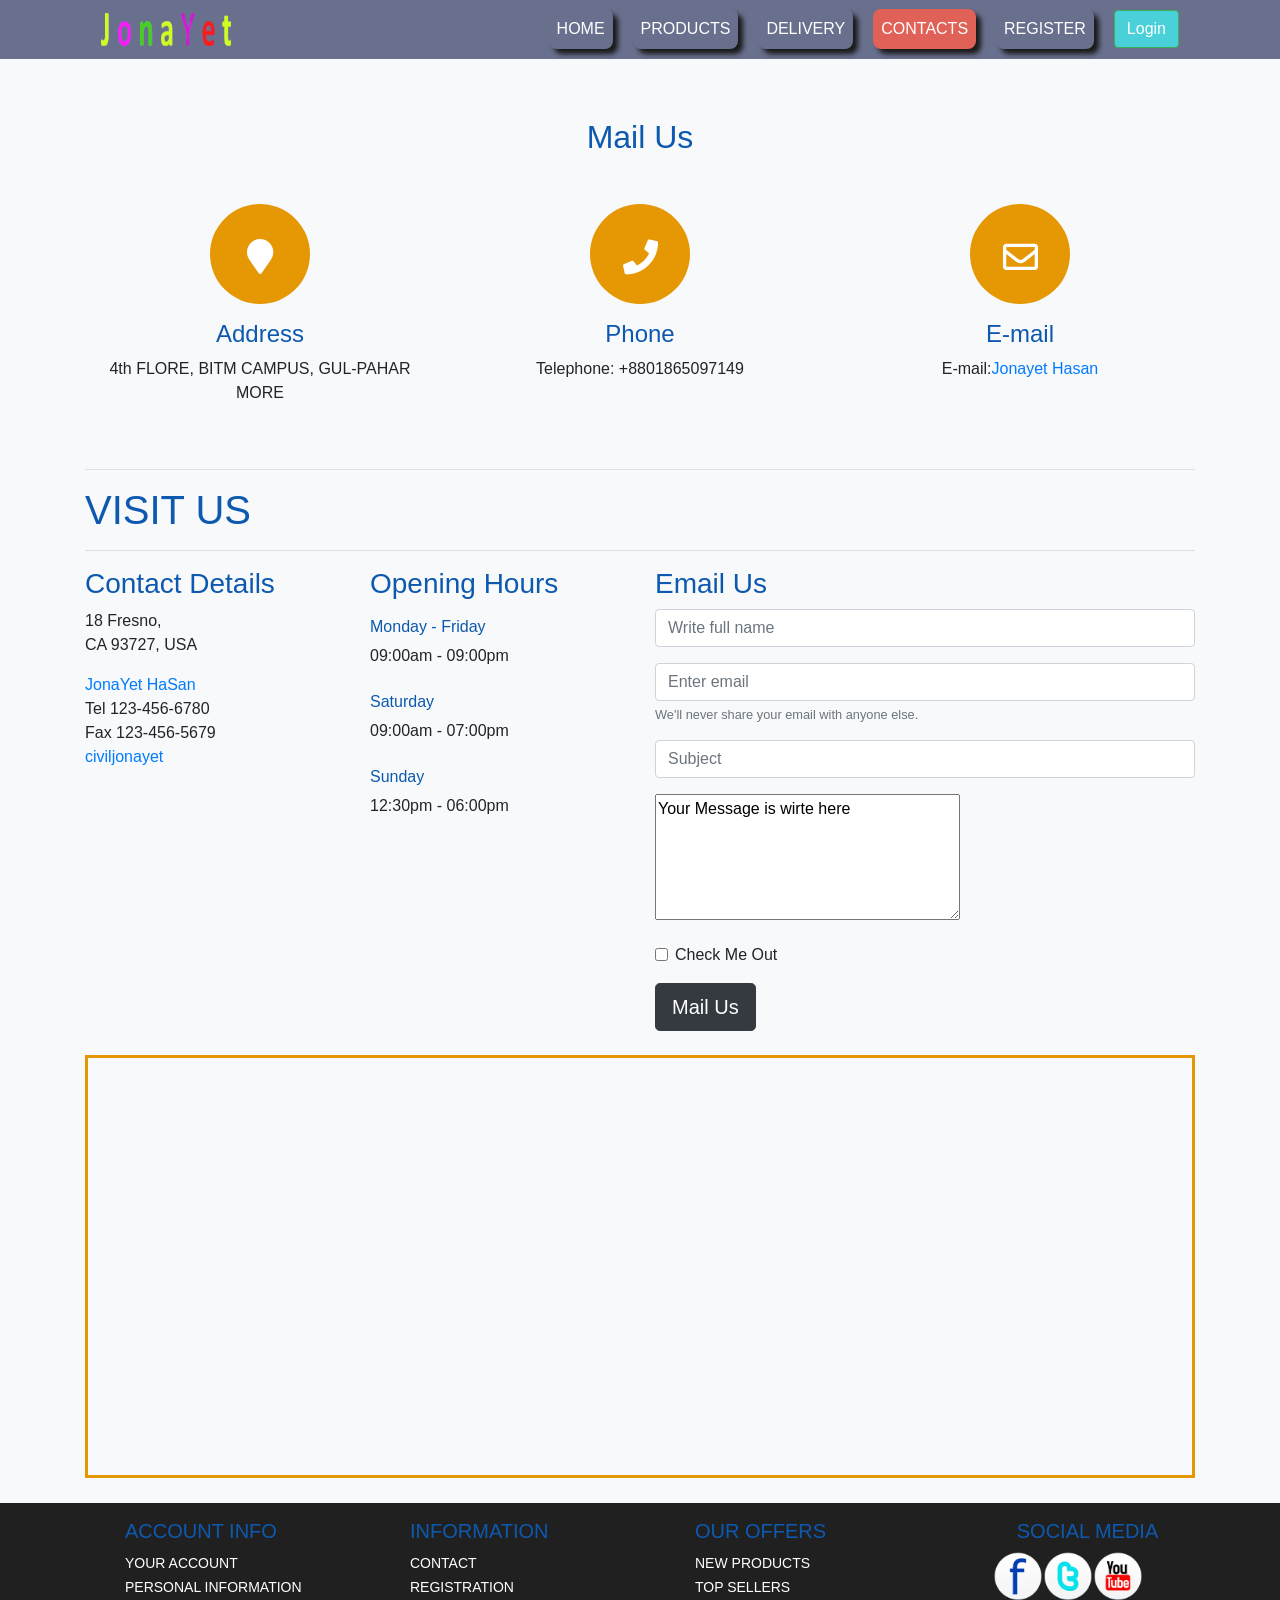
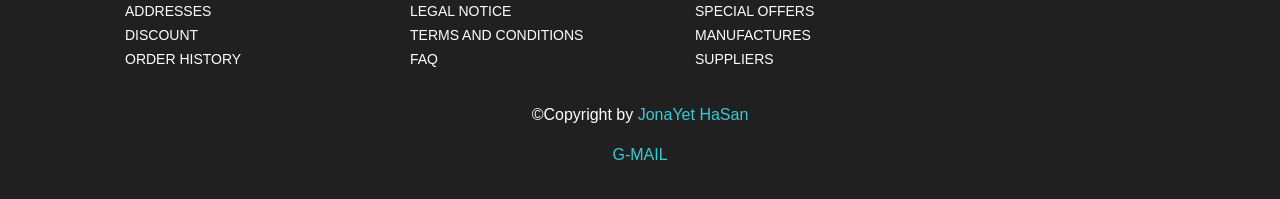
<file: contact.html>
<!doctype html>
<html lang="en" xmlns="http://www.w3.org/1999/html">
<head>
    <!-- Required meta tags -->
    <meta charset="utf-8">
    <meta name="viewport" content="width=device-width, initial-scale=1, shrink-to-fit=no">

    <!-- Bootstrap CSS -->
    <link rel="stylesheet" href="https://stackpath.bootstrapcdn.com/bootstrap/4.1.1/css/bootstrap.min.css" integrity="sha384-WskhaSGFgHYWDcbwN70/dfYBj47jz9qbsMId/iRN3ewGhXQFZCSftd1LZCfmhktB" crossorigin="anonymous">
	<link rel="stylesheet" href="css/style.css" />
    <link rel="stylesheet" href="css/animate.css"/>
    <script src="js/wow.min.js"></script>
    <script>
        new WOW().init();
    </script>
    <title>Contact Us</title>
</head>
<body class="bg-light">



<header class="fixed-top">
    <div class="container">
        <nav class="navbar navbar-expand-lg navbar-light">
            <a class="navbar-brand" href="index.html">
                <img src="images/Untitled-1.png" alt="logo" width="130" class="img-fluid wow bounceInRight" data-wow-delay=".5s">
            </a>
            <button class="navbar-toggler" type="button" data-toggle="collapse" data-target="#navbarSupportedContent" aria-controls="navbarSupportedContent" aria-expanded="false" aria-label="Toggle navigation">
                <span class="navbar-toggler-icon"></span>
            </button>

            <div class="collapse navbar-collapse justify-content-end" id="navbarSupportedContent">
                <ul class="navbar-nav">
                    <li class="nav-item wow fadeInLeft" data-wow-offset="0" data-wow-delay=".1s">
                        <a class="nav-link" href="index.html">Home</a>
                    </li>
                    <li class="nav-item wow fadeInLeft" data-wow-offset="0" data-wow-delay=".8s">
                        <a class="nav-link" href="products.html">Products<span class="sr-only">(current)</span></a>
                    </li>
                    <li class="nav-item wow fadeInLeft" data-wow-offset="0" data-wow-delay="1.1s">
                        <a class="nav-link" href="delivery.html">Delivery</a>
                    </li>
                    <li class="nav-item active wow fadeInLeft" data-wow-offset="0" data-wow-delay="1.4s">
                        <a class="nav-link" href="contact.html">Contacts</a>
                    </li>
                    <li class="nav-item wow fadeInRight" data-wow-offset="0" data-wow-delay="1.4s" >
                        <a class="nav-link" href="registration.html">Register</a>
                    </li>
                </ul>
                <button type="button" class="btn btn-success wow fadeInRight" data-toggle="modal" data-target="#loginModal" data-wow-offset="0" data-wow-delay="1.4s">
                    Login
                </button>
            </div>
        </nav>
    </div>
</header>
<!-- Button trigger modal -->
<div class="modal fade wow bounceInUp" id="loginModal" tabindex="-1" role="dialog" aria-labelledby="loginModalLabel" aria-hidden="true">
    <div class="modal-dialog" role="document">
        <div class="modal-content">
            <div class="modal-header bg-light">
                <h5 class="modal-title" id="loginModalLabel">Login Blog</h5>
            </div>
            <div class="modal-body">
                <form action="">
                    <div class="form-group">
                        <input type="email" class="form-control" placeholder="Enter email">
                    </div>
                    <div class="form-group">
                        <input type="password" class="form-control" placeholder="Enter password">
                    </div>
                    <div class="form-check">
                        <input class="form-check-input" type="checkbox" value="" id="defaultCheck2">
                        <label class="form-check-label" for="defaultCheck2">
                            Remember Me
                        </label>
                    </div>
                </form>
            </div>
            <div class="modal-footer">
                <button type="button" class="btn btn-secondary" data-dismiss="modal">Close</button>
                <button type="button" class="btn btn-success">Sing In</button>
            </div>
        </div>
    </div>
</div>

<!--Mail Us-->

<section id="mail">
    <div class="container">
        <h2 class="text-center mt-5 mb-5 wow fadeInUp">Mail Us</h2>
        <div class="row justify-content-between text-center mb-5">
            <div class="col-sm-4 wow bounceIn" data-wow-offset="0" data-wow-delay="0.8s">
                <p><i class="fas fa-map-marker"></i></p>
                <h4>Address</h4>
                <p>4th FLORE, BITM CAMPUS, GUL-PAHAR MORE</p>
            </div>

            <div class="col-sm-4 wow bounceIn" data-wow-offset="0" data-wow-delay="1.6s">
                <p><i class="fas fa-phone"></i></p>
                <h4>Phone</h4>
                <p>Telephone: +8801865097149</p>
            </div>

            <div class="col-sm-4 wow bounceIn" data-wow-offset="0" data-wow-delay="2s">
                <p><i class="far fa-envelope"></i></p>
                <h4>E-mail</h4>
                <p>E-mail:<a href="mailto:civiljonayet@gmail.com">Jonayet Hasan</a></p>
            </div>
        </div>
    </div>
</section>




<section id="contact" class="mb-4">
    <div class="container">
        <hr/>
        <h1>VISIT US</h1>
        <hr/>

        <div class="row">
            <div class="col-md-3 col-sm-6 wow zoomIn" data-wow-delay=".5s">
                <div class="mb-3">
                    <h3>Contact Details</h3>
                    18 Fresno,<br/>
                    CA 93727, USA
                </div>
                <div>
                    <p><a href="mailto:civiljonayet@gmail.com" target="_blank">
                        JonaYet HaSan</a><br/>
                    Tel 123-456-6780 <br/>
                    Fax 123-456-5679 <br/>
                    <a href="https://www.facebook.com/civiljonayet" target="_blank">civiljonayet</a></p>
                </div>
            </div>

            <div class="col-md-3 col-sm-6 wow zoomIn" data-wow-delay=".8s">
                <h3>Opening Hours</h3>
                <div class="pt-2">
                    <h6>Monday - Friday</h6>
                    <p>09:00am - 09:00pm</p>
                </div>
                <div class="pt-2">
                    <h6>Saturday</h6>
                    <p>09:00am - 07:00pm</p>
                </div>
                <div class="pt-2">
                    <h6>Sunday</h6>
                    <p>12:30pm - 06:00pm</p>
                </div>
            </div>

            <div class="col-md-6 col-sm-12">
               <h3>Email Us</h3>
			   
			   <form>
			   
				   <div class="form-group">
					<input type="text" class="form-control wow zoomIn" placeholder="Write full name">
				  </div>
				  
				  <div class="form-group wow zoomIn">
					<input type="email" class="form-control" aria-describedby="emailHelp" placeholder="Enter email">
					<small id="emailHelp" class="form-text text-muted">We'll never share your email with anyone else.</small>
				  </div>
				  
				  <div class="form-group wow zoomIn">
                    <input type="text" class="form-control" placeholder="Subject">
                  </div>
				  <div class="form-group">
                        <textarea  cols="30" rows="5" class="wow fadeInUp">Your Message is wirte here</textarea>
                    </div>
				  <div class="form-group form-check">
					<input type="checkbox" class="form-check-input" id="exampleCheck1">
					<label class="form-check-label" for="exampleCheck1">Check Me Out</label>
				  </div>
				  
				  <button type="submit" class="btn btn-lg btn-dark bg-dark wow bounceInDown">Mail Us</button>
				  
				</form>

            </div>

        </div>
    </div>
</section>




<div class="container">
    <div class="gmap_canvas">
        <iframe width="100%" height="400" id="gmap_canvas" src="https://www.google.com/maps/embed?pb=!1m18!1m12!1m3!1d3689.8702887654576!2d91.8230465145317!3d22.358526085293285!2m3!1f0!2f0!3f0!3m2!1i1024!2i768!4f13.1!3m3!1m2!1s0x30acd89b3aa02323%3A0xdf8831657635e14c!2sBITM+-+Chittagong+Campus!5e0!3m2!1sen!2sbd!4v1528050678137"
                frameborder="0" scrolling="no" marginheight="0" marginwidth="0"></iframe>
    </div>
</div>











<!--accountInfo-->


<section id="account">
    <div class="container">
        <div class="row pt-3">
            <div class="col-md-3 col-sm-6 wow bounceIn" data-wow-offset="0" data-wow-delay="0.4s">
                <h5>ACCOUNT INFO</h5>
                <ul>
                    <li><a href="">YOUR ACCOUNT</a></li>
                    <li><a href="">PERSONAL INFORMATION</a></li>
                    <li><a href="">ADDRESSES</a></li>
                    <li><a href="">DISCOUNT</a></li>
                    <li><a href="">ORDER HISTORY</a></li>
                </ul>
            </div>
            <div class="col-md-3 col-sm-6  wow bounceIn" data-wow-offset="0" data-wow-delay="1s">
                <h5>INFORMATION</h5>
                <ul>
                    <li><a href="">CONTACT</a></li>
                    <li><a href="">REGISTRATION</a></li>
                    <li><a href="">LEGAL NOTICE</a></li>
                    <li><a href="">TERMS AND CONDITIONS</a></li>
                    <li><a href="">FAQ</a></li>
                </ul>
            </div>
            <div class="col-md-3 col-sm-6  wow bounceIn" data-wow-offset="0" data-wow-delay="1.5s">
                <h5>OUR OFFERS</h5>
                <ul>
                    <li><a href="">NEW PRODUCTS</a></li>
                    <li><a href="">TOP SELLERS</a></li>
                    <li><a href="">SPECIAL OFFERS</a></li>
                    <li><a href="">MANUFACTURES</a></li>
                    <li><a href="">SUPPLIERS</a></li>
                </ul>
            </div>
            <div class="col-md-3 col-sm-6  wow bounceIn" data-wow-offset="0" data-wow-delay="2s">
                <h5 class="text-center">SOCIAL MEDIA</h5>
                <div class="row justify-content-center">
                    <a href="https://www.facebook.com" target="_blank"><img src="images/facebook.png" alt="" height="50" width="50"/></a>
                    <a href="https://www.twitter.com" target="_blank"><img src="images/twitter.png" alt="" height="50" width="50"/></a>
                    <a href="https://www.youtube.com" target="_blank"><img src="images/youtube.png" alt="" height="50" width="50"/></a>
                </div>
            </div>

        </div>
    </div>
</section>

    <footer class="pt-3 pb-3">
        <div class="container text-center">
            <p class="wow bounceInLeft" data-wow-offset="0" data-wow-delay="2s">&copy;Copyright by <a href="https://www.facebook.com/civiljonayet">JonaYet HaSan</a></p>
            <p class="wow bounceInRight" data-wow-offset="0" data-wow-delay="2s"><a href="https://mail.google.com/mail/u/0/#inbox?compose=new">G-MAIL</a></p>
        </div>
    </footer>












<!-- Optional JavaScript -->
<!-- jQuery first, then Popper.js, then Bootstrap JS -->
<script src="https://code.jquery.com/jquery-3.3.1.slim.min.js" integrity="sha384-q8i/X+965DzO0rT7abK41JStQIAqVgRVzpbzo5smXKp4YfRvH+8abtTE1Pi6jizo" crossorigin="anonymous"></script>
<script src="https://cdnjs.cloudflare.com/ajax/libs/popper.js/1.14.3/umd/popper.min.js" integrity="sha384-ZMP7rVo3mIykV+2+9J3UJ46jBk0WLaUAdn689aCwoqbBJiSnjAK/l8WvCWPIPm49" crossorigin="anonymous"></script>
<script src="https://stackpath.bootstrapcdn.com/bootstrap/4.1.1/js/bootstrap.min.js" integrity="sha384-smHYKdLADwkXOn1EmN1qk/HfnUcbVRZyYmZ4qpPea6sjB/pTJ0euyQp0Mk8ck+5T" crossorigin="anonymous"></script>

</html>
</file>
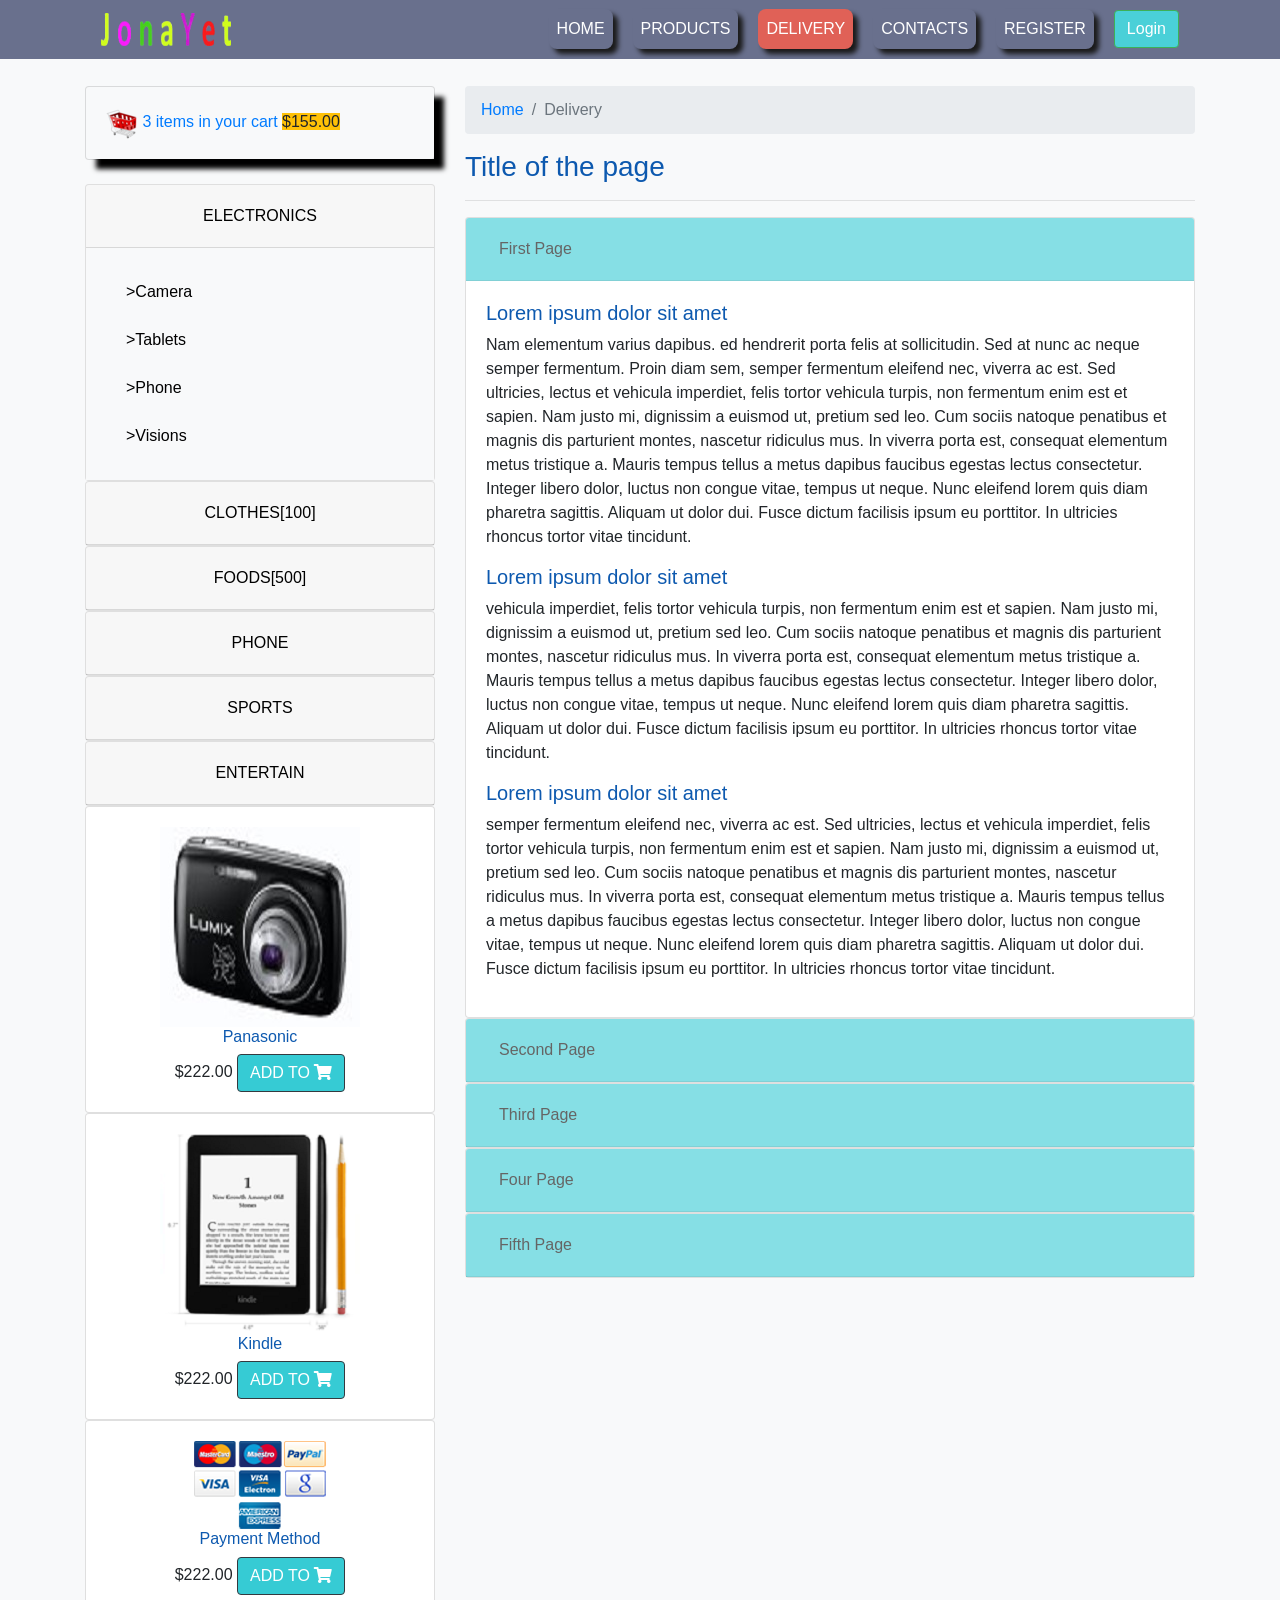
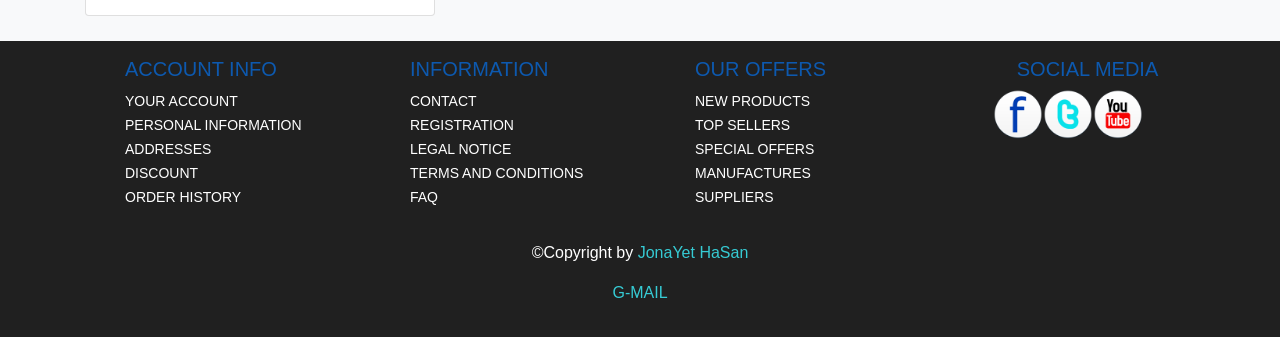
<file: delivery.html>
<!doctype html>
<html lang="en" xmlns="http://www.w3.org/1999/html">
<head>
    <!-- Required meta tags -->
    <meta charset="utf-8">
    <meta name="viewport" content="width=device-width, initial-scale=1, shrink-to-fit=no">

    <!-- Bootstrap CSS -->
    <link rel="stylesheet" href="https://stackpath.bootstrapcdn.com/bootstrap/4.1.1/css/bootstrap.min.css" integrity="sha384-WskhaSGFgHYWDcbwN70/dfYBj47jz9qbsMId/iRN3ewGhXQFZCSftd1LZCfmhktB" crossorigin="anonymous">
	<link rel="stylesheet" href="css/style.css" />
    <link rel="stylesheet" href="css/animate.css"/>
    <script src="js/wow.min.js"></script>
    <script>
        new WOW().init();
    </script>
    <title>Delivery</title>
</head>
<body class="bg-light">


<header class="fixed-top">
    <div class="container">
        <nav class="navbar navbar-expand-lg navbar-light">
            <a class="navbar-brand" href="index.html">
                <img src="images/Untitled-1.png" alt="logo" width="130" class="img-fluid wow bounceInRight" data-wow-delay=".5s">
            </a>
            <button class="navbar-toggler" type="button" data-toggle="collapse" data-target="#navbarSupportedContent" aria-controls="navbarSupportedContent" aria-expanded="false" aria-label="Toggle navigation">
                <span class="navbar-toggler-icon"></span>
            </button>

            <div class="collapse navbar-collapse justify-content-end" id="navbarSupportedContent">
                <ul class="navbar-nav">
                    <li class="nav-item wow fadeInLeft" data-wow-offset="0" data-wow-delay=".1s">
                        <a class="nav-link" href="index.html">Home</a>
                    </li>
                    <li class="nav-item wow fadeInLeft" data-wow-offset="0" data-wow-delay=".8s">
                        <a class="nav-link" href="products.html">Products<span class="sr-only">(current)</span></a>
                    </li>
                    <li class="nav-item active wow fadeInLeft" data-wow-offset="0" data-wow-delay="1.1s">
                        <a class="nav-link" href="delivery.html">Delivery</a>
                    </li>
                    <li class="nav-item wow fadeInLeft" data-wow-offset="0" data-wow-delay="1.4s">
                        <a class="nav-link" href="contact.html">Contacts</a>
                    </li>
                    <li class="nav-item wow fadeInRight" data-wow-offset="0" data-wow-delay="1.4s" >
                        <a class="nav-link" href="registration.html">Register</a>
                    </li>
                </ul>
                <button type="button" class="btn btn-success wow fadeInRight" data-toggle="modal" data-target="#loginModal" data-wow-offset="0" data-wow-delay="1.4s">
                    Login
                </button>
            </div>
        </nav>
    </div>
</header>
<!-- Button trigger modal -->
                <div class="modal fade wow bounceInUp" id="loginModal" tabindex="-1" role="dialog" aria-labelledby="loginModalLabel" aria-hidden="true">
                    <div class="modal-dialog" role="document">
                        <div class="modal-content">
                            <div class="modal-header bg-light">
                                <h5 class="modal-title" id="loginModalLabel">Login Blog</h5>
                            </div>
                            <div class="modal-body">
                                <form action="">
                                    <div class="form-group">
                                        <input type="email" class="form-control" placeholder="Enter email">
                                    </div>
                                    <div class="form-group">
                                        <input type="password" class="form-control" placeholder="Enter password">
                                    </div>
                                    <div class="form-check">
                                        <input class="form-check-input" type="checkbox" value="" id="defaultCheck2">
                                        <label class="form-check-label" for="defaultCheck2">
                                            Remember Me
                                        </label>
                                    </div>
                                </form>
                            </div>
                            <div class="modal-footer">
                                <button type="button" class="btn btn-secondary" data-dismiss="modal">Close</button>
                                <button type="button" class="btn btn-success">Sing In</button>
                            </div>
                        </div>
                    </div>
                </div>




<section id="product" class="mt-3">
    <div class="container">
        <div class="row">
            <div class="col-lg-4 col-md-3 col-xl-4">

                <div class="card bg-light mb-4">
                    <div class="card-body card-body1">
                        <img src="images/ico-cart.png" alt=""/>
                        <a href="">3 items in your cart</a>
                        <a href="" class="badge-warning">$155.00</a>
                    </div>
                </div>

                <div class="accordion" id="accordionExample">
                    <div class="card">
                        <div class="card-header" id="headingOne">
                            <h5 class="mb-0 text-center">
                                <button class="btn btn-link text-uppercase" type="button" data-toggle="collapse" data-target="#collapseOne" aria-expanded="true" aria-controls="collapseOne">
                                    electronics
                                </button>
                            </h5>
                        </div>

                        <div id="collapseOne" class="collapse show" aria-labelledby="headingOne" data-parent="#accordionExample">
                            <div class="card-body bg-light">
                                <ul class="list-group list-group-flush productA">
                                    <a href="#"><li class="list-group-item bg-light">&gt;Camera</li></a>
                                    <a href="#"><li class="list-group-item bg-light">&gt;Tablets</li></a>
                                    <a href="#"><li class="list-group-item bg-light">&gt;Phone</li></a>
                                    <a href="#"><li class="list-group-item bg-light">&gt;Visions</li></a>
                                </ul>
                            </div>
                        </div>
                    </div>
                    <div class="card">
                        <div class="card-header" id="headingTwo">
                            <h5 class="mb-0 text-center">
                                <button class="btn btn-link collapsed text-uppercase" type="button" data-toggle="collapse" data-target="#collapseTwo" aria-expanded="false" aria-controls="collapseTwo">
                                    clothes[100]
                                </button>
                            </h5>
                        </div>
                        <div id="collapseTwo" class="collapse" aria-labelledby="headingTwo" data-parent="#accordionExample">
                            <div class="card-body bg-light">
                                <ul class="list-group list-group-flush productA">
                                    <a href="#"><li class="list-group-item bg-light">&gt;Jeans</li></a>
                                    <a href="#"><li class="list-group-item bg-light">&gt;Ladies</li></a>
                                    <a href="#"><li class="list-group-item bg-light">&gt;Panjabi</li></a>
                                    <a href="#"><li class="list-group-item bg-light">&gt;Shari</li></a>
                                </ul>
                            </div>
                        </div>
                    </div>
                    <div class="card">
                        <div class="card-header" id="headingThree">
                            <h5 class="mb-0 text-center">
                                <button class="btn btn-link collapsed text-uppercase" type="button" data-toggle="collapse" data-target="#collapseFour" aria-expanded="false" aria-controls="collapseFour">
                                    foods[500]
                                </button>
                            </h5>
                        </div>
                        <div id="collapseFour" class="collapse" aria-labelledby="headingThree" data-parent="#accordionExample">
                            <div class="card-body bg-light">
                                <ul class="list-group list-group-flush productA">
                                    <a href="#"><li class="list-group-item bg-light">&gt;Sandwich</li></a>
                                    <a href="#"><li class="list-group-item bg-light">&gt;Biriani</li></a>
                                    <a href="#"><li class="list-group-item bg-light">&gt;Banana</li></a>
                                    <a href="#"><li class="list-group-item bg-light">&gt;Dairy Milk</li></a>
                                </ul>
                            </div>
                        </div>
                    </div>
                    <div class="card">
                        <div class="card-header" id="headingFour">
                            <h5 class="mb-0 text-center">
                                <button class="btn btn-link collapsed text-uppercase" type="button" data-toggle="collapse" data-target="#collapseFive" aria-expanded="false" aria-controls="collapseFive">
                                    Phone
                                </button>
                            </h5>
                        </div>
                        <div id="collapseFive" class="collapse" aria-labelledby="headingFour" data-parent="#accordionExample">
                            <div class="card-body bg-light">
                                <ul class="list-group list-group-flush productA">
                                    <a href="#"><li class="list-group-item bg-light">&gt;SAMSUNG</li></a>
                                    <a href="#"><li class="list-group-item bg-light">&gt;TABLETS</li></a>
                                    <a href="#"><li class="list-group-item bg-light">&gt;MICROSOFT</li></a>
                                    <a href="#"><li class="list-group-item bg-light">&gt;SOUND</li></a>
                                </ul>
                            </div>
                        </div>
                    </div>
                    <div class="card">
                        <div class="card-header" id="headingFive">
                            <h5 class="mb-0 text-center">
                                <button class="btn btn-link collapsed text-uppercase" type="button" data-toggle="collapse" data-target="#collapseSix" aria-expanded="false" aria-controls="collapseSix">
                                    sports
                                </button>
                            </h5>
                        </div>
                        <div id="collapseSix" class="collapse" aria-labelledby="headingFive" data-parent="#accordionExample">
                            <div class="card-body bg-light">
                                <ul class="list-group list-group-flush productA">
                                    <a href="#"><li class="list-group-item bg-light">&gt;Camera</li></a>
                                    <a href="#"><li class="list-group-item bg-light">&gt;Computers</li></a>
                                    <a href="#"><li class="list-group-item bg-light">&gt;Mobile</li></a>
                                    <a href="#"><li class="list-group-item bg-light">&gt;Sound</li></a>
                                </ul>
                            </div>
                        </div>
                    </div>
                    <div class="card">
                        <div class="card-header" id="headingSix">
                            <h5 class="mb-0 text-center">
                                <button class="btn btn-link collapsed text-uppercase" type="button" data-toggle="collapse" data-target="#collapseSeven" aria-expanded="false" aria-controls="collapseSeven">
                                    entertain
                                </button>
                            </h5>
                        </div>
                        <div id="collapseSeven" class="collapse" aria-labelledby="headingSix" data-parent="#accordionExample">
                            <div class="card-body bg-light">
                                <ul class="list-group list-group-flush productA">
                                    <a href="#"><li class="list-group-item bg-light">&gt;Camera</li></a>
                                    <a href="#"><li class="list-group-item bg-light">&gt;Tablets[30]</li></a>
                                    <a href="#"><li class="list-group-item bg-light">&gt;Mobile</li></a>
                                    <a href="#"><li class="list-group-item bg-light">&gt;Sound</li></a>
                                </ul>
                            </div>
                        </div>
                    </div>
                </div>

                <div class="card text-center">
                    <div class="card-body">
                        <img src="images/products/panasonic.jpg" alt="img" class="img-fluid"/>
                        <h6>Panasonic</h6>
                        <span>$222.00</span>
                        <a href="addToCart.html" class="btn btn-dark">ADD TO <i class="fa fa-shopping-cart"></i></a>
                    </div>
                </div>

                <div class="card text-center">
                    <div class="card-body">
                        <img src="images/products/kindle.png" alt="img" class="img-fluid"/>
                        <h6>Kindle</h6>
                        <span>$222.00</span>
                        <a href="addToCart.html" class="btn btn-dark">ADD TO <i class="fa fa-shopping-cart"></i></a>
                    </div>
                </div>

                <div class="card text-center">
                    <div class="card-body">
                        <img src="images/payment_methods.png" alt="img" class="img-fluid"/>
                        <h6>Payment Method</h6>
                        <span>$222.00</span>
                        <a href="addToCart.html" class="btn btn-dark">ADD TO <i class="fa fa-shopping-cart"></i></a>
                    </div>
                </div>

            </div>
            <div class="col-md-8">
                <div>
                    <nav aria-label="breadcrumb">
                        <ol class="breadcrumb">
                            <li class="breadcrumb-item"><a href="index.html">Home</a></li>
                            <li class="breadcrumb-item active" aria-current="page">Delivery</li>
                        </ol>
                    </nav>

                    <h3>Title of the page</h3>
                    <hr/>


                    <div class="accordion" id="accordionDelivery">
                        <div class="card">
                            <div class="card-header" id="headingDelivery">
                                <h5 class="mb-0">
                                    <button class="btn btn-link" type="button" data-toggle="collapse" data-target="#collapseDelivery" aria-expanded="true" aria-controls="collapseDelivery">
                                       First Page
                                    </button>
                                </h5>
                            </div>

                            <div id="collapseDelivery" class="collapse show" aria-labelledby="headingDelivery" data-parent="#accordionDelivery">
                                <div class="card-body">
                                    <div>
                                        <h5>Lorem ipsum dolor sit amet</h5>
                                        <p>Nam elementum varius dapibus. ed hendrerit porta felis at sollicitudin. Sed at nunc ac neque semper fermentum.
                                            Proin diam sem, semper fermentum eleifend nec, viverra ac est.
                                            Sed ultricies, lectus et vehicula imperdiet, felis tortor vehicula turpis, non fermentum enim est et sapien.
                                            Nam justo mi, dignissim a euismod ut, pretium sed leo. Cum sociis natoque penatibus et
                                            magnis dis parturient montes, nascetur ridiculus mus. In viverra porta est, consequat elementum
                                            metus tristique a. Mauris tempus tellus a metus dapibus faucibus egestas lectus consectetur. Integer
                                            libero dolor, luctus non congue vitae, tempus ut neque. Nunc eleifend lorem quis diam pharetra sagittis.
                                            Aliquam ut dolor dui. Fusce dictum facilisis ipsum eu porttitor. In ultricies rhoncus tortor vitae tincidunt. </p>
                                    </div>

                                    <div>
                                        <h5>Lorem ipsum dolor sit amet</h5>
                                        <p>vehicula imperdiet, felis tortor vehicula turpis, non fermentum enim est et sapien.
                                            Nam justo mi, dignissim a euismod ut, pretium sed leo. Cum sociis natoque penatibus et
                                            magnis dis parturient montes, nascetur ridiculus mus. In viverra porta est, consequat elementum
                                            metus tristique a. Mauris tempus tellus a metus dapibus faucibus egestas lectus consectetur. Integer
                                            libero dolor, luctus non congue vitae, tempus ut neque. Nunc eleifend lorem quis diam pharetra sagittis.
                                            Aliquam ut dolor dui. Fusce dictum facilisis ipsum eu porttitor. In ultricies rhoncus tortor vitae tincidunt. </p>
                                    </div>
                                    <div>
                                        <h5>Lorem ipsum dolor sit amet</h5>
                                        <p> semper fermentum eleifend nec, viverra ac est.
                                            Sed ultricies, lectus et vehicula imperdiet, felis tortor vehicula turpis, non fermentum enim est et sapien.
                                            Nam justo mi, dignissim a euismod ut, pretium sed leo. Cum sociis natoque penatibus et
                                            magnis dis parturient montes, nascetur ridiculus mus. In viverra porta est, consequat elementum
                                            metus tristique a. Mauris tempus tellus a metus dapibus faucibus egestas lectus consectetur. Integer
                                            libero dolor, luctus non congue vitae, tempus ut neque. Nunc eleifend lorem quis diam pharetra sagittis.
                                            Aliquam ut dolor dui. Fusce dictum facilisis ipsum eu porttitor. In ultricies rhoncus tortor vitae tincidunt. </p>
                                    </div>
                                </div>
                            </div>
                        </div>
                        <div class="card">
                            <div class="card-header" id="headingDeliveryTwo">
                                <h5 class="mb-0">
                                    <button class="btn btn-link collapsed" type="button" data-toggle="collapse" data-target="#collapseDeliveryTwo" aria-expanded="false" aria-controls="collapseDeliveryTwo">
                                        Second Page
                                    </button>
                                </h5>
                            </div>
                            <div id="collapseDeliveryTwo" class="collapse" aria-labelledby="headingDeliveryTwo" data-parent="#accordionDelivery">
                                <div class="card-body">
                                    <div>
                                        <h5>Lorem ipsum dolor sit amet</h5>
                                        <p>Nam elementum varius dapibus. ed hendrerit porta felis at sollicitudin. Sed at nunc ac neque semper fermentum.
                                            Proin diam sem, semper fermentum eleifend nec, viverra ac est.
                                            Sed ultricies, lectus et vehicula imperdiet, felis tortor vehicula turpis, non fermentum enim est et sapien.
                                            Nam justo mi, dignissim a euismod ut, pretium sed leo. Cum sociis natoque penatibus et
                                            magnis dis parturient montes, nascetur ridiculus mus. In viverra porta est, consequat elementum
                                            metus tristique a. Mauris tempus tellus a metus dapibus faucibus egestas lectus consectetur. Integer
                                            libero dolor, luctus non congue vitae, tempus ut neque. Nunc eleifend lorem quis diam pharetra sagittis.
                                            Aliquam ut dolor dui. Fusce dictum facilisis ipsum eu porttitor. In ultricies rhoncus tortor vitae tincidunt. </p>
                                    </div>

                                    <div>
                                        <h5>Lorem ipsum dolor sit amet</h5>
                                        <p>vehicula imperdiet, felis tortor vehicula turpis, non fermentum enim est et sapien.
                                            Nam justo mi, dignissim a euismod ut, pretium sed leo. Cum sociis natoque penatibus et
                                            magnis dis parturient montes, nascetur ridiculus mus. In viverra porta est, consequat elementum
                                            metus tristique a. Mauris tempus tellus a metus dapibus faucibus egestas lectus consectetur. Integer
                                            libero dolor, luctus non congue vitae, tempus ut neque. Nunc eleifend lorem quis diam pharetra sagittis.
                                            Aliquam ut dolor dui. Fusce dictum facilisis ipsum eu porttitor. In ultricies rhoncus tortor vitae tincidunt. </p>
                                    </div>
                                    <div>
                                        <h5>Lorem ipsum dolor sit amet</h5>
                                        <p> semper fermentum eleifend nec, viverra ac est.
                                            Sed ultricies, lectus et vehicula imperdiet, felis tortor vehicula turpis, non fermentum enim est et sapien.
                                            Nam justo mi, dignissim a euismod ut, pretium sed leo. Cum sociis natoque penatibus et
                                            magnis dis parturient montes, nascetur ridiculus mus. In viverra porta est, consequat elementum
                                            metus tristique a. Mauris tempus tellus a metus dapibus faucibus egestas lectus consectetur. Integer
                                            libero dolor, luctus non congue vitae, tempus ut neque. Nunc eleifend lorem quis diam pharetra sagittis.
                                            Aliquam ut dolor dui. Fusce dictum facilisis ipsum eu porttitor. In ultricies rhoncus tortor vitae tincidunt. </p>
                                    </div>
                                </div>
                            </div>
                        </div>
                        <div class="card">
                            <div class="card-header" id="headingDeliveryFour">
                                <h5 class="mb-0">
                                    <button class="btn btn-link collapsed" type="button" data-toggle="collapse" data-target="#collapseDeliveryFour" aria-expanded="false" aria-controls="collapseDeliveryFour">
                                        Third Page
                                    </button>
                                </h5>
                            </div>
                            <div id="collapseDeliveryFour" class="collapse" aria-labelledby="headingDeliveryFour" data-parent="#accordionDelivery">
                                <div class="card-body">
                                    <div>
                                        <h5>Lorem ipsum dolor sit amet</h5>
                                        <p>Nam elementum varius dapibus. ed hendrerit porta felis at sollicitudin. Sed at nunc ac neque semper fermentum.
                                            Proin diam sem, semper fermentum eleifend nec, viverra ac est.
                                            Sed ultricies, lectus et vehicula imperdiet, felis tortor vehicula turpis, non fermentum enim est et sapien.
                                            Nam justo mi, dignissim a euismod ut, pretium sed leo. Cum sociis natoque penatibus et
                                            magnis dis parturient montes, nascetur ridiculus mus. In viverra porta est, consequat elementum
                                            metus tristique a. Mauris tempus tellus a metus dapibus faucibus egestas lectus consectetur. Integer
                                            libero dolor, luctus non congue vitae, tempus ut neque. Nunc eleifend lorem quis diam pharetra sagittis.
                                            Aliquam ut dolor dui. Fusce dictum facilisis ipsum eu porttitor. In ultricies rhoncus tortor vitae tincidunt. </p>
                                    </div>

                                    <div>
                                        <h5>Lorem ipsum dolor sit amet</h5>
                                        <p>vehicula imperdiet, felis tortor vehicula turpis, non fermentum enim est et sapien.
                                            Nam justo mi, dignissim a euismod ut, pretium sed leo. Cum sociis natoque penatibus et
                                            magnis dis parturient montes, nascetur ridiculus mus. In viverra porta est, consequat elementum
                                            metus tristique a. Mauris tempus tellus a metus dapibus faucibus egestas lectus consectetur. Integer
                                            libero dolor, luctus non congue vitae, tempus ut neque. Nunc eleifend lorem quis diam pharetra sagittis.
                                            Aliquam ut dolor dui. Fusce dictum facilisis ipsum eu porttitor. In ultricies rhoncus tortor vitae tincidunt. </p>
                                    </div>
                                    <div>
                                        <h5>Lorem ipsum dolor sit amet</h5>
                                        <p> semper fermentum eleifend nec, viverra ac est.
                                            Sed ultricies, lectus et vehicula imperdiet, felis tortor vehicula turpis, non fermentum enim est et sapien.
                                            Nam justo mi, dignissim a euismod ut, pretium sed leo. Cum sociis natoque penatibus et
                                            magnis dis parturient montes, nascetur ridiculus mus. In viverra porta est, consequat elementum
                                            metus tristique a. Mauris tempus tellus a metus dapibus faucibus egestas lectus consectetur. Integer
                                            libero dolor, luctus non congue vitae, tempus ut neque. Nunc eleifend lorem quis diam pharetra sagittis.
                                            Aliquam ut dolor dui. Fusce dictum facilisis ipsum eu porttitor. In ultricies rhoncus tortor vitae tincidunt. </p>
                                    </div>
                                </div>
                            </div>
                        </div>
                        <div class="card">
                            <div class="card-header" id="headingDeliveryFive">
                                <h5 class="mb-0">
                                    <button class="btn btn-link collapsed" type="button" data-toggle="collapse" data-target="#collapseDeliveryFive" aria-expanded="false" aria-controls="collapseDeliveryFive">
                                        Four Page
                                    </button>
                                </h5>
                            </div>
                            <div id="collapseDeliveryFive" class="collapse" aria-labelledby="headingDeliveryFive" data-parent="#accordionDelivery">
                                <div class="card-body">
                                    <div>
                                        <h5>Lorem ipsum dolor sit amet</h5>
                                        <p>Nam elementum varius dapibus. ed hendrerit porta felis at sollicitudin. Sed at nunc ac neque semper fermentum.
                                            Proin diam sem, semper fermentum eleifend nec, viverra ac est.
                                            Sed ultricies, lectus et vehicula imperdiet, felis tortor vehicula turpis, non fermentum enim est et sapien.
                                            Nam justo mi, dignissim a euismod ut, pretium sed leo. Cum sociis natoque penatibus et
                                            magnis dis parturient montes, nascetur ridiculus mus. In viverra porta est, consequat elementum
                                            metus tristique a. Mauris tempus tellus a metus dapibus faucibus egestas lectus consectetur. Integer
                                            libero dolor, luctus non congue vitae, tempus ut neque. Nunc eleifend lorem quis diam pharetra sagittis.
                                            Aliquam ut dolor dui. Fusce dictum facilisis ipsum eu porttitor. In ultricies rhoncus tortor vitae tincidunt. </p>
                                    </div>

                                    <div>
                                        <h5>Lorem ipsum dolor sit amet</h5>
                                        <p>vehicula imperdiet, felis tortor vehicula turpis, non fermentum enim est et sapien.
                                            Nam justo mi, dignissim a euismod ut, pretium sed leo. Cum sociis natoque penatibus et
                                            magnis dis parturient montes, nascetur ridiculus mus. In viverra porta est, consequat elementum
                                            metus tristique a. Mauris tempus tellus a metus dapibus faucibus egestas lectus consectetur. Integer
                                            libero dolor, luctus non congue vitae, tempus ut neque. Nunc eleifend lorem quis diam pharetra sagittis.
                                            Aliquam ut dolor dui. Fusce dictum facilisis ipsum eu porttitor. In ultricies rhoncus tortor vitae tincidunt. </p>
                                    </div>
                                    <div>
                                        <h5>Lorem ipsum dolor sit amet</h5>
                                        <p> semper fermentum eleifend nec, viverra ac est.
                                            Sed ultricies, lectus et vehicula imperdiet, felis tortor vehicula turpis, non fermentum enim est et sapien.
                                            Nam justo mi, dignissim a euismod ut, pretium sed leo. Cum sociis natoque penatibus et
                                            magnis dis parturient montes, nascetur ridiculus mus. In viverra porta est, consequat elementum
                                            metus tristique a. Mauris tempus tellus a metus dapibus faucibus egestas lectus consectetur. Integer
                                            libero dolor, luctus non congue vitae, tempus ut neque. Nunc eleifend lorem quis diam pharetra sagittis.
                                            Aliquam ut dolor dui. Fusce dictum facilisis ipsum eu porttitor. In ultricies rhoncus tortor vitae tincidunt. </p>
                                    </div>
                                </div>
                            </div>
                        </div>
                        <div class="card">
                            <div class="card-header" id="headingDeliverySix">
                                <h5 class="mb-0">
                                    <button class="btn btn-link collapsed" type="button" data-toggle="collapse" data-target="#collapseDeliverySix" aria-expanded="false" aria-controls="collapseDeliverySix">
                                        Fifth Page
                                    </button>
                                </h5>
                            </div>
                            <div id="collapseDeliverySix" class="collapse" aria-labelledby="headingDeliverySix" data-parent="#accordionDelivery">
                                <div class="card-body">
                                    <div>
                                        <h5>Lorem ipsum dolor sit amet</h5>
                                        <p>Nam elementum varius dapibus. ed hendrerit porta felis at sollicitudin. Sed at nunc ac neque semper fermentum.
                                            Proin diam sem, semper fermentum eleifend nec, viverra ac est.
                                            Sed ultricies, lectus et vehicula imperdiet, felis tortor vehicula turpis, non fermentum enim est et sapien.
                                            Nam justo mi, dignissim a euismod ut, pretium sed leo. Cum sociis natoque penatibus et
                                            magnis dis parturient montes, nascetur ridiculus mus. In viverra porta est, consequat elementum
                                            metus tristique a. Mauris tempus tellus a metus dapibus faucibus egestas lectus consectetur. Integer
                                            libero dolor, luctus non congue vitae, tempus ut neque. Nunc eleifend lorem quis diam pharetra sagittis.
                                            Aliquam ut dolor dui. Fusce dictum facilisis ipsum eu porttitor. In ultricies rhoncus tortor vitae tincidunt. </p>
                                    </div>

                                    <div>
                                        <h5>Lorem ipsum dolor sit amet</h5>
                                        <p>vehicula imperdiet, felis tortor vehicula turpis, non fermentum enim est et sapien.
                                            Nam justo mi, dignissim a euismod ut, pretium sed leo. Cum sociis natoque penatibus et
                                            magnis dis parturient montes, nascetur ridiculus mus. In viverra porta est, consequat elementum
                                            metus tristique a. Mauris tempus tellus a metus dapibus faucibus egestas lectus consectetur. Integer
                                            libero dolor, luctus non congue vitae, tempus ut neque. Nunc eleifend lorem quis diam pharetra sagittis.
                                            Aliquam ut dolor dui. Fusce dictum facilisis ipsum eu porttitor. In ultricies rhoncus tortor vitae tincidunt. </p>
                                    </div>
                                    <div>
                                        <h5>Lorem ipsum dolor sit amet</h5>
                                        <p> semper fermentum eleifend nec, viverra ac est.
                                            Sed ultricies, lectus et vehicula imperdiet, felis tortor vehicula turpis, non fermentum enim est et sapien.
                                            Nam justo mi, dignissim a euismod ut, pretium sed leo. Cum sociis natoque penatibus et
                                            magnis dis parturient montes, nascetur ridiculus mus. In viverra porta est, consequat elementum
                                            metus tristique a. Mauris tempus tellus a metus dapibus faucibus egestas lectus consectetur. Integer
                                            libero dolor, luctus non congue vitae, tempus ut neque. Nunc eleifend lorem quis diam pharetra sagittis.
                                            Aliquam ut dolor dui. Fusce dictum facilisis ipsum eu porttitor. In ultricies rhoncus tortor vitae tincidunt. </p>
                                    </div>
                                </div>
                            </div>
                        </div>
                    </div>



            </div>
        </div>

    </div>
</section>









<!--accountInfo-->


<section id="account">
    <div class="container">
        <div class="row pt-3">
            <div class="col-md-3 col-sm-6 wow bounceIn" data-wow-offset="0" data-wow-delay="0.4s">
                <h5>ACCOUNT INFO</h5>
                <ul>
                    <li><a href="">YOUR ACCOUNT</a></li>
                    <li><a href="">PERSONAL INFORMATION</a></li>
                    <li><a href="">ADDRESSES</a></li>
                    <li><a href="">DISCOUNT</a></li>
                    <li><a href="">ORDER HISTORY</a></li>
                </ul>
            </div>
            <div class="col-md-3 col-sm-6  wow bounceIn" data-wow-offset="0" data-wow-delay="1s">
                <h5>INFORMATION</h5>
                <ul>
                    <li><a href="">CONTACT</a></li>
                    <li><a href="">REGISTRATION</a></li>
                    <li><a href="">LEGAL NOTICE</a></li>
                    <li><a href="">TERMS AND CONDITIONS</a></li>
                    <li><a href="">FAQ</a></li>
                </ul>
            </div>
            <div class="col-md-3 col-sm-6  wow bounceIn" data-wow-offset="0" data-wow-delay="1.5s">
                <h5>OUR OFFERS</h5>
                <ul>
                    <li><a href="">NEW PRODUCTS</a></li>
                    <li><a href="">TOP SELLERS</a></li>
                    <li><a href="">SPECIAL OFFERS</a></li>
                    <li><a href="">MANUFACTURES</a></li>
                    <li><a href="">SUPPLIERS</a></li>
                </ul>
            </div>
            <div class="col-md-3 col-sm-6  wow bounceIn" data-wow-offset="0" data-wow-delay="2s">
                <h5 class="text-center">SOCIAL MEDIA</h5>
                <div class="row justify-content-center">
                    <a href="https://www.facebook.com" target="_blank"><img src="images/facebook.png" alt="" height="50" width="50"/></a>
                    <a href="https://www.twitter.com" target="_blank"><img src="images/twitter.png" alt="" height="50" width="50"/></a>
                    <a href="https://www.youtube.com" target="_blank"><img src="images/youtube.png" alt="" height="50" width="50"/></a>
                </div>
            </div>

        </div>
    </div>
</section>

<footer class="pt-3 pb-3">
    <div class="container text-center">
        <p class="wow bounceInLeft" data-wow-offset="0" data-wow-delay="2s">&copy;Copyright by <a href="https://www.facebook.com/civiljonayet">JonaYet HaSan</a></p>
        <p class="wow bounceInRight" data-wow-offset="0" data-wow-delay="2s"><a href="https://mail.google.com/mail/u/0/#inbox?compose=new">G-MAIL</a></p>
    </div>
</footer>












<!-- Optional JavaScript -->
<!-- jQuery first, then Popper.js, then Bootstrap JS -->
<script src="https://code.jquery.com/jquery-3.3.1.slim.min.js" integrity="sha384-q8i/X+965DzO0rT7abK41JStQIAqVgRVzpbzo5smXKp4YfRvH+8abtTE1Pi6jizo" crossorigin="anonymous"></script>
<script src="https://cdnjs.cloudflare.com/ajax/libs/popper.js/1.14.3/umd/popper.min.js" integrity="sha384-ZMP7rVo3mIykV+2+9J3UJ46jBk0WLaUAdn689aCwoqbBJiSnjAK/l8WvCWPIPm49" crossorigin="anonymous"></script>
<script src="https://stackpath.bootstrapcdn.com/bootstrap/4.1.1/js/bootstrap.min.js" integrity="sha384-smHYKdLADwkXOn1EmN1qk/HfnUcbVRZyYmZ4qpPea6sjB/pTJ0euyQp0Mk8ck+5T" crossorigin="anonymous"></script>

</html>
</file>
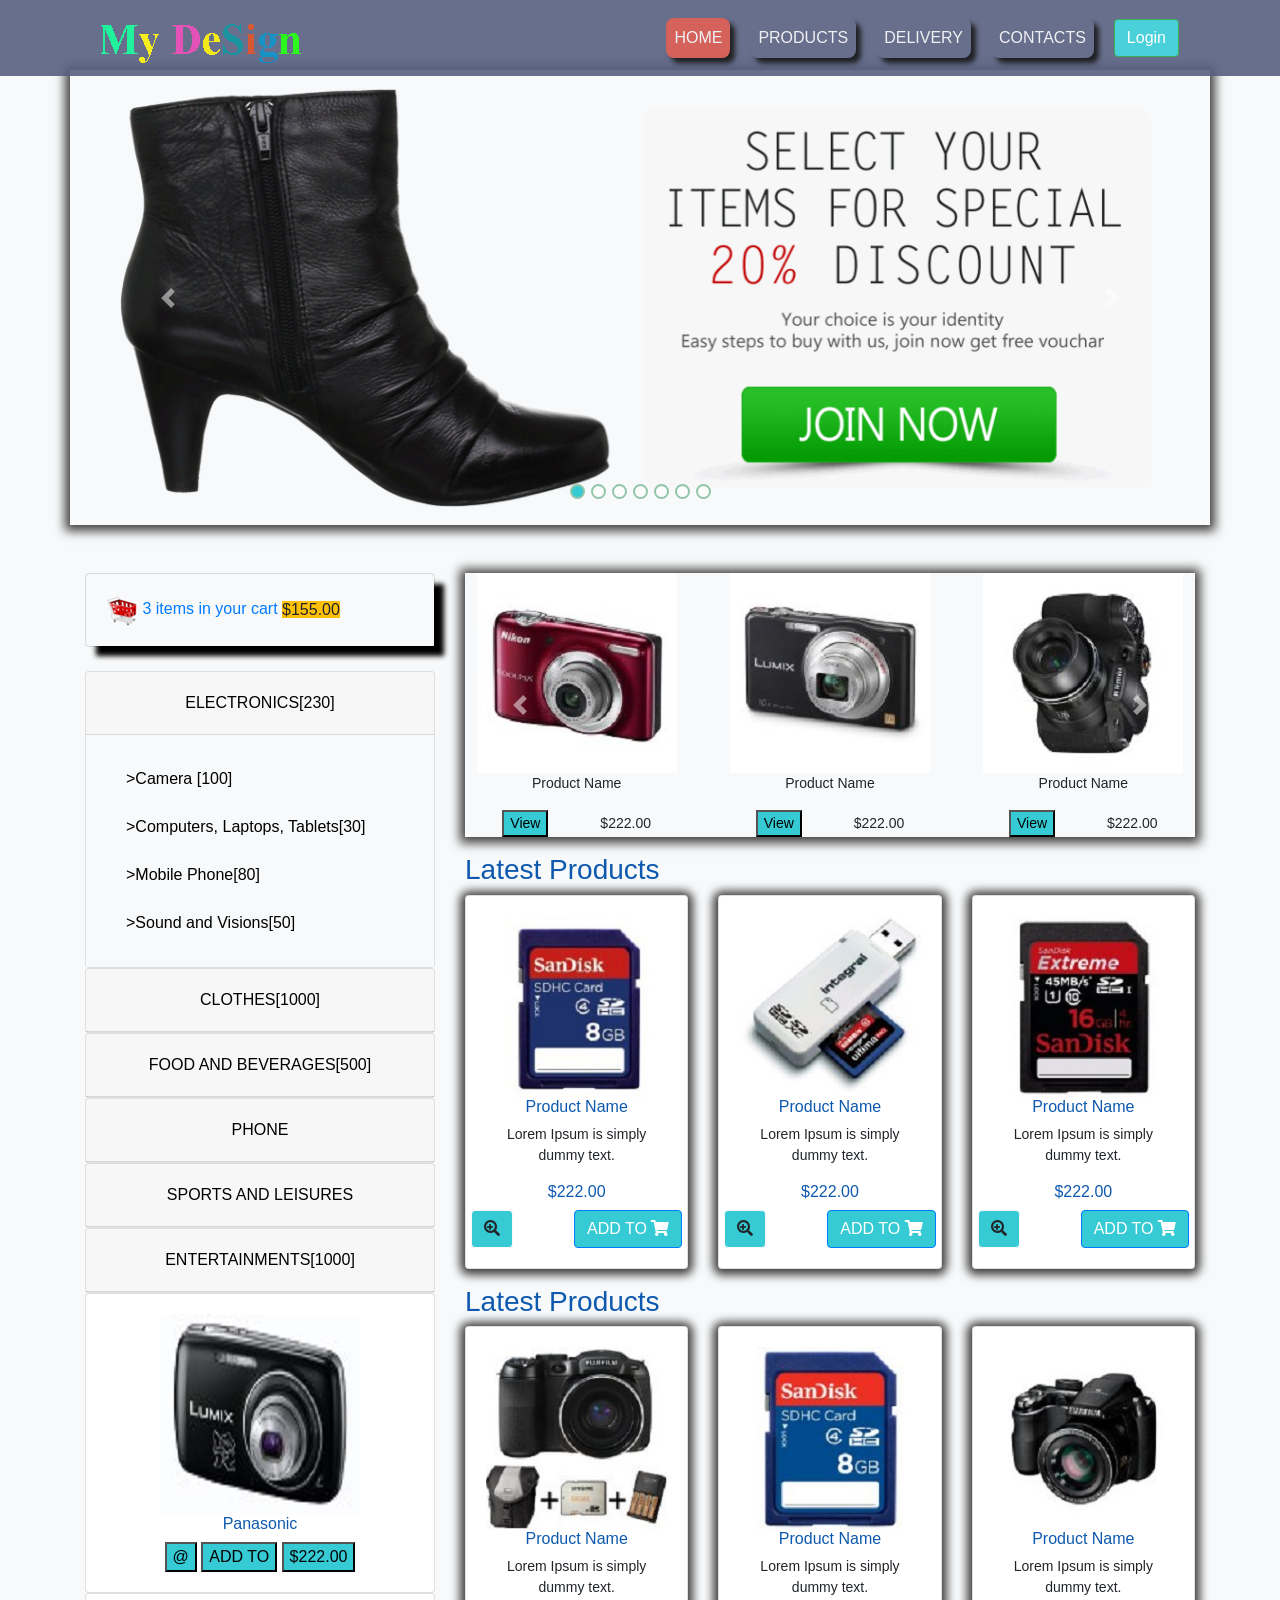
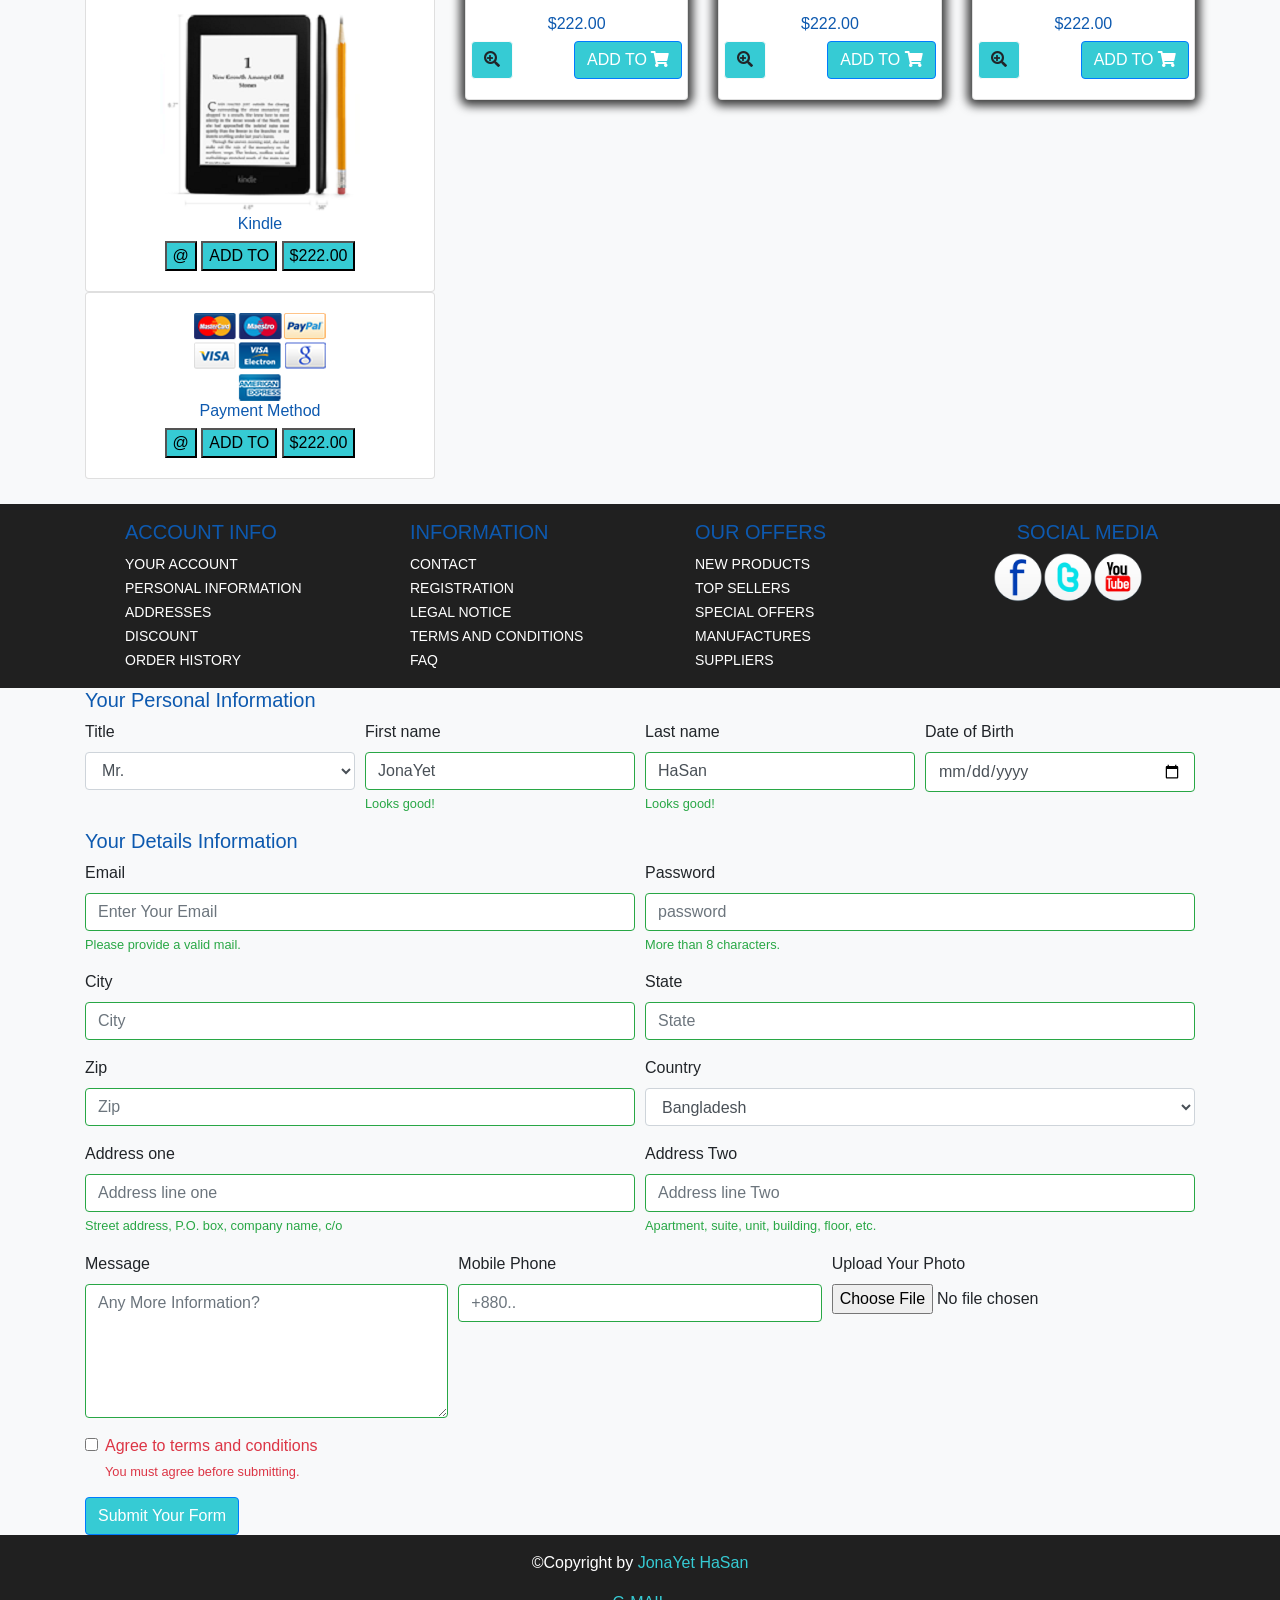
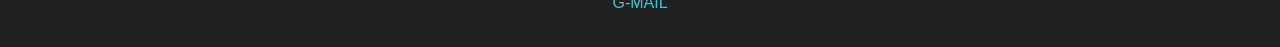
<file: excercise.html>
<!doctype html>
<html lang="en" xmlns="http://www.w3.org/1999/html">
<head>
    <!-- Required meta tags -->
    <meta charset="utf-8">
    <meta name="viewport" content="width=device-width, initial-scale=1, shrink-to-fit=no">

    <!-- Bootstrap CSS -->
    <link rel="stylesheet" href="https://stackpath.bootstrapcdn.com/bootstrap/4.1.1/css/bootstrap.min.css" integrity="sha384-WskhaSGFgHYWDcbwN70/dfYBj47jz9qbsMId/iRN3ewGhXQFZCSftd1LZCfmhktB" crossorigin="anonymous">
    <link rel="stylesheet" href="css/style.css" />

    <title>excercise</title>
</head>
<body class="bg-light">



<header class="fixed-top">
    <div class="container">
        <nav class="navbar navbar-expand-lg navbar-light">
            <a class="navbar-brand" href="index.html">
                <img src="images/logo.png" alt="logo">
            </a>
            <button class="navbar-toggler" type="button" data-toggle="collapse" data-target="#navbarSupportedContent" aria-controls="navbarSupportedContent" aria-expanded="false" aria-label="Toggle navigation">
                <span class="navbar-toggler-icon"></span>
            </button>

            <div class="collapse navbar-collapse justify-content-end" id="navbarSupportedContent">
                <ul class="navbar-nav">
                    <li class="nav-item active">
                        <a class="nav-link" href="index.html">Home</a>
                    </li>
                    <li class="nav-item">
                        <a class="nav-link" href="products.html">Products<span class="sr-only">(current)</span></a>
                    </li>
                    <li class="nav-item">
                        <a class="nav-link" href="delivery.html">Delivery</a>
                    </li>
                    <li class="nav-item">
                        <a class="nav-link" href="contact.html">Contacts</a>
                    </li>
                </ul>
                <button type="button" class="btn btn-success" data-toggle="modal" data-target="#loginModal">
                    Login
                </button>
            </div>
        </nav>
    </div>
</header>
<!-- Button trigger modal -->
<div class="modal fade" id="loginModal" tabindex="-1" role="dialog" aria-labelledby="loginModalLabel" aria-hidden="true">
    <div class="modal-dialog" role="document">
        <div class="modal-content">
            <div class="modal-header bg-light">
                <h5 class="modal-title" id="loginModalLabel">Login Blog</h5>
            </div>
            <div class="modal-body">
                <form action="">
                    <div class="form-group">
                        <input type="email" class="form-control" placeholder="Enter email">
                    </div>
                    <div class="form-group">
                        <input type="password" class="form-control" placeholder="Enter password">
                    </div>
                    <div class="form-check">
                        <input class="form-check-input" type="checkbox" value="" id="defaultCheck2">
                        <label class="form-check-label" for="defaultCheck2">
                            Remember Me
                        </label>
                    </div>
                </form>
            </div>
            <div class="modal-footer">
                <button type="button" class="btn btn-secondary" data-dismiss="modal">Close</button>
                <button type="button" class="btn btn-success">Sing In</button>
            </div>
        </div>
    </div>
</div>


<!--Carousel-->

<section class=" pb-5" id="carousel">
    <div class="container box">
        <div id="carouselExampleIndicators" class="carousel slide" data-ride="carousel">
            <ol class="carousel-indicators">
                <li data-target="#carouselExampleIndicators" data-slide-to="0" class="active"></li>
                <li data-target="#carouselExampleIndicators" data-slide-to="1"></li>
                <li data-target="#carouselExampleIndicators" data-slide-to="2"></li>
                <li data-target="#carouselExampleIndicators" data-slide-to="3"></li>
                <li data-target="#carouselExampleIndicators" data-slide-to="4"></li>
                <li data-target="#carouselExampleIndicators" data-slide-to="5"></li>
                <li data-target="#carouselExampleIndicators" data-slide-to="6"></li>
            </ol>
            <div class="carousel-inner">
                <div class="carousel-item active">
                    <a href="registration.html"><img class="d-block w-100" src="images/carousel/1.png" alt="First slide"></a>
                </div>
                <div class="carousel-item">
                    <a href="registration.html"><img class="d-block w-100" src="images/carousel/2.png" alt="Second slide"></a>
                </div>
                <div class="carousel-item">
                    <a href="registration.html"><img class="d-block w-100" src="images/carousel/3.png" alt="Third slide"></a>
                </div>
                <div class="carousel-item">
                    <a href="registration.html"><img class="d-block w-100" src="images/carousel/4.png" alt="fourth slide"></a>
                </div>
                <div class="carousel-item">
                    <a href="registration.html"><img class="d-block w-100" src="images/carousel/5.png" alt="fifth slide"></a>
                </div>
                <div class="carousel-item">
                    <a href="registration.html"> <img class="d-block w-100" src="images/carousel/6.png" alt="sixth slide"></a>
                </div>
                <div class="carousel-item">
                    <a href="registration.html"><img class="d-block w-100" src="images/carousel/7.png" alt="Seventh slide"></a>
                </div>
            </div>
            <a class="carousel-control-prev" href="#carouselExampleIndicators" role="button" data-slide="prev">
                <span class="carousel-control-prev-icon" aria-hidden="true"></span>
                <span class="sr-only">Previous</span>
            </a>
            <a class="carousel-control-next" href="#carouselExampleIndicators" role="button" data-slide="next">
                <span class="carousel-control-next-icon" aria-hidden="true"></span>
                <span class="sr-only">Next</span>
            </a>
        </div>
    </div>
</section>



<!--Product Carousel-->

<section id="product" class="mb-3">
    <div class="container">
        <div class="row">
            <div class="col-lg-4">

                <div class="card bg-light mb-4">
                    <div class="card-body card-body1">
                        <img src="images/ico-cart.png" alt=""/>
                        <a href="">3 items in your cart</a>
                        <a href="" class="badge-warning">$155.00</a>
                    </div>
                </div>

                <div class="accordion" id="accordionExample">
                    <div class="card">
                        <div class="card-header" id="headingOne">
                            <h5 class="mb-0 text-center">
                                <button class="btn btn-link text-uppercase" type="button" data-toggle="collapse" data-target="#collapseOne" aria-expanded="true" aria-controls="collapseOne">
                                    electronics[230]
                                </button>
                            </h5>
                        </div>

                        <div id="collapseOne" class="collapse show" aria-labelledby="headingOne" data-parent="#accordionExample">
                            <div class="card-body bg-light">
                                <ul class="list-group list-group-flush productA">
                                    <a href="#"><li class="list-group-item bg-light">&gt;Camera [100]</li></a>
                                    <a href="#"><li class="list-group-item bg-light">&gt;Computers, Laptops, Tablets[30]</li></a>
                                    <a href="#"><li class="list-group-item bg-light">&gt;Mobile Phone[80]</li></a>
                                    <a href="#"><li class="list-group-item bg-light">&gt;Sound and Visions[50]</li></a>
                                </ul>
                            </div>
                        </div>
                    </div>
                    <div class="card">
                        <div class="card-header" id="headingTwo">
                            <h5 class="mb-0 text-center">
                                <button class="btn btn-link collapsed text-uppercase" type="button" data-toggle="collapse" data-target="#collapseTwo" aria-expanded="false" aria-controls="collapseTwo">
                                    clothes[1000]
                                </button>
                            </h5>
                        </div>
                        <div id="collapseTwo" class="collapse" aria-labelledby="headingTwo" data-parent="#accordionExample">
                            <div class="card-body bg-light">
                                <ul class="list-group list-group-flush productA">
                                    <a href="#"><li class="list-group-item bg-light">&gt;Jeans [100]</li></a>
                                    <a href="#"><li class="list-group-item bg-light">&gt;Ladies[30]</li></a>
                                    <a href="#"><li class="list-group-item bg-light">&gt;Panjabi[80]</li></a>
                                    <a href="#"><li class="list-group-item bg-light">&gt;Shari-Collections[50]</li></a>
                                </ul>
                            </div>
                        </div>
                    </div>
                    <div class="card">
                        <div class="card-header" id="headingThree">
                            <h5 class="mb-0 text-center">
                                <button class="btn btn-link collapsed text-uppercase" type="button" data-toggle="collapse" data-target="#collapseFour" aria-expanded="false" aria-controls="collapseFour">
                                    food and beverages[500]
                                </button>
                            </h5>
                        </div>
                        <div id="collapseFour" class="collapse" aria-labelledby="headingThree" data-parent="#accordionExample">
                            <div class="card-body bg-light">
                                <ul class="list-group list-group-flush productA">
                                    <a href="#"><li class="list-group-item bg-light">&gt;Sandwich[100]</li></a>
                                    <a href="#"><li class="list-group-item bg-light">&gt;Biriani[30]</li></a>
                                    <a href="#"><li class="list-group-item bg-light">&gt;Banana[80]</li></a>
                                    <a href="#"><li class="list-group-item bg-light">&gt;Dairy Milk[50]</li></a>
                                </ul>
                            </div>
                        </div>
                    </div>
                    <div class="card">
                        <div class="card-header" id="headingFour">
                            <h5 class="mb-0 text-center">
                                <button class="btn btn-link collapsed text-uppercase" type="button" data-toggle="collapse" data-target="#collapseFive" aria-expanded="false" aria-controls="collapseFive">
                                    Phone
                                </button>
                            </h5>
                        </div>
                        <div id="collapseFive" class="collapse" aria-labelledby="headingFour" data-parent="#accordionExample">
                            <div class="card-body bg-light">
                                <ul class="list-group list-group-flush productA">
                                    <a href="#"><li class="list-group-item bg-light">&gt;SAMSUNG[100]</li></a>
                                    <a href="#"><li class="list-group-item bg-light">&gt;TABLETS[30]</li></a>
                                    <a href="#"><li class="list-group-item bg-light">&gt;MICROSOFT[80]</li></a>
                                    <a href="#"><li class="list-group-item bg-light">&gt;SOUND AND VISION[50]</li></a>
                                </ul>
                            </div>
                        </div>
                    </div>
                    <div class="card">
                        <div class="card-header" id="headingFive">
                            <h5 class="mb-0 text-center">
                                <button class="btn btn-link collapsed text-uppercase" type="button" data-toggle="collapse" data-target="#collapseSix" aria-expanded="false" aria-controls="collapseSix">
                                    sports and leisures
                                </button>
                            </h5>
                        </div>
                        <div id="collapseSix" class="collapse" aria-labelledby="headingFive" data-parent="#accordionExample">
                            <div class="card-body bg-light">
                                <ul class="list-group list-group-flush productA">
                                    <a href="#"><li class="list-group-item bg-light">&gt;Camera [100]</li></a>
                                    <a href="#"><li class="list-group-item bg-light">&gt;Computers, Laptops, Tablets[30]</li></a>
                                    <a href="#"><li class="list-group-item bg-light">&gt;Mobile Phone[80]</li></a>
                                    <a href="#"><li class="list-group-item bg-light">&gt;Sound and Visions[50]</li></a>
                                </ul>
                            </div>
                        </div>
                    </div>
                    <div class="card">
                        <div class="card-header" id="headingSix">
                            <h5 class="mb-0 text-center">
                                <button class="btn btn-link collapsed text-uppercase" type="button" data-toggle="collapse" data-target="#collapseSeven" aria-expanded="false" aria-controls="collapseSeven">
                                    entertainments[1000]
                                </button>
                            </h5>
                        </div>
                        <div id="collapseSeven" class="collapse" aria-labelledby="headingSix" data-parent="#accordionExample">
                            <div class="card-body">
                                <ul class="list-group list-group-flush productA">
                                    <a href="#"><li class="list-group-item bg-light">&gt;Camera [100]</li></a>
                                    <a href="#"><li class="list-group-item bg-light">&gt;Computers, Laptops, Tablets[30]</li></a>
                                    <a href="#"><li class="list-group-item bg-light">&gt;Mobile Phone[80]</li></a>
                                    <a href="#"><li class="list-group-item bg-light">&gt;Sound and Visions[50]</li></a>
                                </ul>
                            </div>
                        </div>
                    </div>
                </div>

                <div class="card text-center">
                    <div class="card-body">
                        <img src="images/products/panasonic.jpg" alt="img" class="img-fluid"/>
                        <h6>Panasonic</h6>
                        <button type="submit">@</button>
                        <button type="submit">ADD TO</button>
                        <button type="submit">$222.00</button>
                    </div>
                </div>

                <div class="card text-center">
                    <div class="card-body">
                        <img src="images/products/kindle.png" alt="img" class="img-fluid"/>
                        <h6>Kindle</h6>
                        <button type="submit">@</button>
                        <button type="submit">ADD TO</button>
                        <button type="submit">$222.00</button>
                    </div>
                </div>

                <div class="card text-center">
                    <div class="card-body">
                        <img src="images/payment_methods.png" alt="img" class="img-fluid"/>
                        <h6>Payment Method</h6>
                        <button type="submit">@</button>
                        <button type="submit">ADD TO</button>
                        <button type="submit">$222.00</button>
                    </div>
                </div>

            </div>

            <div class="col-lg-8">
                <div id="carouselExampleControls" class="carousel slide box" data-ride="carousel">
                    <div class="carousel-inner">
                        <div class="carousel-item active">
                            <div class="row justify-content-between">
                                <div class="col-4 text-center">
                                    <img src="images/products/2.jpg" alt="img" class="img-fluid"/>
                                    <p>Product Name</p>
                                    <button type="submit" class="mr-5">View</button>
                                    <span>$222.00</span>
                                </div>
                                <div class="col-4 text-center">
                                    <img src="images/products/3.jpg" alt="img" class="img-fluid"/>
                                    <p>Product Name</p>
                                    <button type="submit" class="mr-5">View</button>
                                    <span>$222.00</span>
                                </div>
                                <div class="col-4 text-center">
                                    <img src="images/products/4.jpg" alt="img" class="img-fluid"/>
                                    <p>Product Name</p>
                                    <button type="submit" class="mr-5">View</button>
                                    <span>$222.00</span>
                                </div>
                                <!--<div class="col-3 text-center">-->
                                <!--<img src="images/products/5.jpg" alt="img"/>-->
                                <!--<p>Product Name</p>-->
                                <!--<button type="submit" class="mr-5">View</button>-->
                                <!--<span>$222.00</span>-->
                                <!--</div>-->
                            </div>
                        </div>
                        <div class="carousel-item">
                            <div class="row justify-content-between">
                                <div class="col-4 text-center">
                                    <img src="images/products/6.jpg" alt="img" class="img-fluid"/>
                                    <p>Product Name</p>
                                    <button type="submit" class="mr-5">View</button>
                                    <span>$222.00</span>
                                </div>
                                <div class="col-4 text-center">
                                    <img src="images/products/7.jpg" alt="img" class="img-fluid"/>
                                    <p>Product Name</p>
                                    <button type="submit" class="mr-5">View</button>
                                    <span>$222.00</span>
                                </div>
                                <div class="col-4 text-center">
                                    <img src="images/products/8.jpg" alt="img" class="img-fluid"/>
                                    <p>Product Name</p>
                                    <button type="submit" class="mr-5">View</button>
                                    <span>$222.00</span>
                                </div>
                                <!--<div class="col-3 text-center">-->
                                <!--<img src="images/products/9.jpg" alt="img"/>-->
                                <!--<p>Product Name</p>-->
                                <!--<button type="submit" class="mr-5">View</button>-->
                                <!--<span>$222.00</span>-->
                                <!--</div>-->
                            </div>
                        </div>
                        <div class="carousel-item">
                            <div class="row justify-content-between">
                                <div class="col-4 text-center">
                                    <img src="images/products/10.jpg" alt="img" class="img-fluid"/>
                                    <p>Product Name</p>
                                    <button type="submit" class="mr-5">View</button>
                                    <span>$222.00</span>
                                </div>
                                <div class="col-4 text-center">
                                    <img src="images/products/11.jpg" alt="img" class="img-fluid"/>
                                    <p>Product Name</p>
                                    <button type="submit" class="mr-5">View</button>
                                    <span>$222.00</span>
                                </div>
                                <div class="col-4 text-center">
                                    <img src="images/products/12.jpg" alt="img" class="img-fluid"/>
                                    <p>Product Name</p>
                                    <button type="submit" class="mr-5">View</button>
                                    <span>$222.00</span>
                                </div>
                                <!--<div class="col-3 text-center">-->
                                <!--<img src="images/products/13.jpg" alt="img"/>-->
                                <!--<p>Product Name</p>-->
                                <!--<button type="submit" class="mr-5">View</button>-->
                                <!--<span>$222.00</span>-->
                                <!--</div>-->
                            </div>
                        </div>
                        <div class="carousel-item">
                            <div class="row justify-content-between">
                                <div class="col-4 text-center">
                                    <img src="images/products/6.jpg" alt="img" class="img-fluid"/>
                                    <p>Product Name</p>
                                    <button type="submit" class="mr-5">View</button>
                                    <span>$222.00</span>
                                </div>
                                <div class="col-4 text-center">
                                    <img src="images/products/7.jpg" alt="img" class="img-fluid"/>
                                    <p>Product Name</p>
                                    <button type="submit" class="mr-5">View</button>
                                    <span>$222.00</span>
                                </div>
                                <div class="col-4 text-center">
                                    <img src="images/products/8.jpg" alt="img" class="img-fluid"/>
                                    <p>Product Name</p>
                                    <button type="submit" class="mr-5">View</button>
                                    <span>$222.00</span>
                                </div>
                                <!--<div class="col-3 text-center">-->
                                <!--<img src="images/products/17.jpg" alt="img"/>-->
                                <!--<p>Product Name</p>-->
                                <!--<button type="submit" class="mr-5">View</button>-->
                                <!--<span>$222.00</span>-->
                                <!--</div>-->
                            </div>
                        </div>
                    </div>
                    <a class="carousel-control-prev" href="#carouselExampleControls" role="button" data-slide="prev">
                        <span class="carousel-control-prev-icon" aria-hidden="true"></span>
                        <span class="sr-only">Previous</span>
                    </a>
                    <a class="carousel-control-next" href="#carouselExampleControls" role="button" data-slide="next">
                        <span class="carousel-control-next-icon" aria-hidden="true"></span>
                        <span class="sr-only">Next</span>
                    </a>
                </div>

                <div id="latestProducts">
                    <h3 class="mt-3 mb-2">Latest Products</h3>
                    <div class="row">
                        <div class="col-md-6 col-sm-6 col-lg-4">
                            <div class="card text-center box scale">
                                <div class="card-body">
                                    <img src="images/products/6.jpg" alt="img" class="img-fluid"/>
                                    <h6>Product Name</h6>
                                    <p>Lorem Ipsum is simply dummy text.</p>
                                    <h6 class="text-center">$222.00</h6>
                                    <div class="row justify-content-between">
                                        <a href="" class="btn btn-light"> <i class="fa fa-search-plus"></i></a>
                                        <a href="addToCart.html" class="btn btn-primary">ADD TO <i class="fa fa-shopping-cart"></i></a>
                                    </div>
                                </div>
                            </div>
                        </div>
                        <div class="col-md-6 col-sm-6 col-lg-4">
                            <div class="card text-center box scale">
                                <div class="card-body">
                                    <img src="images/products/7.jpg" alt="img" class="img-fluid"/>
                                    <h6>Product Name</h6>
                                    <p>Lorem Ipsum is simply dummy text.</p>
                                    <h6 class="text-center">$222.00</h6>
                                    <div class="row justify-content-between">
                                        <a href="" class="btn btn-light"> <i class="fa fa-search-plus"></i></a>
                                        <a href="addToCart.html" class="btn btn-primary">ADD TO <i class="fa fa-shopping-cart"></i></a>
                                    </div>
                                </div>
                            </div>
                        </div>
                        <div class="col-md-6 col-sm-6 col-lg-4">
                            <div class="card text-center box scale">
                                <div class="card-body">
                                    <img src="images/products/8.jpg" alt="img" class="img-fluid"/>
                                    <h6>Product Name</h6>
                                    <p>Lorem Ipsum is simply dummy text.</p>
                                    <h6 class="text-center">$222.00</h6>
                                    <div class="row justify-content-between">
                                        <a href="" class="btn btn-light"> <i class="fa fa-search-plus"></i></a>
                                        <a href="addToCart.html" class="btn btn-primary">ADD TO <i class="fa fa-shopping-cart"></i></a>
                                    </div>
                                </div>
                            </div>
                        </div>
                    </div>

                    <h3 class="mt-3 mb-2">Latest Products</h3>
                    <div class="row">
                        <div class="col-md-6 col-sm-6 col-lg-4">
                            <div class="card text-center box scale">
                                <div class="card-body">
                                    <img src="images/products/9.jpg" alt="img" class="img-fluid"/>
                                    <h6>Product Name</h6>
                                    <p>Lorem Ipsum is simply dummy text.</p>
                                    <h6 class="text-center">$222.00</h6>
                                    <div class="row justify-content-between">
                                        <a href="" class="btn btn-light"> <i class="fa fa-search-plus"></i></a>
                                        <a href="addToCart.html" class="btn btn-primary">ADD TO <i class="fa fa-shopping-cart"></i></a>
                                    </div>
                                </div>
                            </div>
                        </div>
                        <div class="col-md-6 col-sm-6 col-lg-4">
                            <div class="card text-center box scale">
                                <div class="card-body">
                                    <img src="images/products/10.jpg" alt="img" class="img-fluid"/>
                                    <h6>Product Name</h6>
                                    <p>Lorem Ipsum is simply dummy text.</p>
                                    <h6 class="text-center">$222.00</h6>
                                    <div class="row justify-content-between">
                                        <a href="" class="btn btn-light"> <i class="fa fa-search-plus"></i></a>
                                        <a href="addToCart.html" class="btn btn-primary">ADD TO <i class="fa fa-shopping-cart"></i></a>
                                    </div>
                                </div>
                            </div>
                        </div>
                        <div class="col-md-6 col-sm-6 col-lg-4">
                            <div class="card text-center box scale">
                                <div class="card-body">
                                    <img src="images/products/11.jpg" alt="img" class="img-fluid"/>
                                    <h6>Product Name</h6>
                                    <p>Lorem Ipsum is simply dummy text.</p>
                                    <h6 class="text-center">$222.00</h6>
                                    <div class="row justify-content-between">
                                        <a href="" class="btn btn-light"> <i class="fa fa-search-plus"></i></a>
                                        <a href="addToCart.html" class="btn btn-primary">ADD TO <i class="fa fa-shopping-cart"></i></a>
                                    </div>
                                </div>
                            </div>
                        </div>
                    </div>
                </div>
            </div>

        </div>
    </div>
</section>

<!--Products carousel ends-->


<!--accountInfo-->


<section id="account">
    <div class="container">
        <div class="row pt-3">
            <div class="col-lg-3">
                <h5>ACCOUNT INFO</h5>
                <ul>
                    <li><a href="">YOUR ACCOUNT</a></li>
                    <li><a href="">PERSONAL INFORMATION</a></li>
                    <li><a href="">ADDRESSES</a></li>
                    <li><a href="">DISCOUNT</a></li>
                    <li><a href="">ORDER HISTORY</a></li>
                </ul>
            </div>
            <div class="col-lg-3">
                <h5>INFORMATION</h5>
                <ul>
                    <li><a href="">CONTACT</a></li>
                    <li><a href="">REGISTRATION</a></li>
                    <li><a href="">LEGAL NOTICE</a></li>
                    <li><a href="">TERMS AND CONDITIONS</a></li>
                    <li><a href="">FAQ</a></li>
                </ul>
            </div>
            <div class="col-lg-3">
                <h5>OUR OFFERS</h5>
                <ul>
                    <li><a href="">NEW PRODUCTS</a></li>
                    <li><a href="">TOP SELLERS</a></li>
                    <li><a href="">SPECIAL OFFERS</a></li>
                    <li><a href="">MANUFACTURES</a></li>
                    <li><a href="">SUPPLIERS</a></li>
                </ul>
            </div>
            <div class="col-lg-3">
                <h5 class="text-center">SOCIAL MEDIA</h5>
                <div class="row justify-content-center">
                    <a href="https://www.facebook.com" target="_blank"><img src="images/facebook.png" alt="" height="50" width="50"/></a>
                    <a href="https://www.twitter.com" target="_blank"><img src="images/twitter.png" alt="" height="50" width="50"/></a>
                    <a href="https://www.youtube.com" target="_blank"><img src="images/youtube.png" alt="" height="50" width="50"/></a>
                </div>
            </div>

        </div>
    </div>
</section>



<div class="container">
    <form>
        <h5>Your Personal Information</h5>
        <div class="form-row">
            <div class="col-md-3 mb-3">
                <label>Title</label>
                <select class="select form-control">
                    <option value="3">Choose</option>
                    <option selected>Mr.</option>
                    <option value="1">Miss</option>
                    <option value="2">Mrs.</option>
                </select>
            </div>

            <div class="col-md-3 mb-3">
                <label for="validationServer01">First name</label>
                <input type="text" class="form-control is-valid" id="validationServer01" placeholder="First name" value="JonaYet" required>
                <div class="valid-feedback">
                    Looks good!
                </div>
            </div>
            <div class="col-md-3 mb-3">
                <label for="validationServer02">Last name</label>
                <input type="text" class="form-control is-valid" id="validationServer02" placeholder="Last name" value="HaSan" required>
                <div class="valid-feedback">
                    Looks good!
                </div>
            </div>
            <div class="col-md-3 mb-3">
                <label for="validationServerUsername">Date of Birth</label>
                    <input type="date" class="form-control is-valid" id="validationServerUsername" aria-describedby="inputGroupPrepend3" required>
            </div>
        </div>
        <h5>Your Details Information</h5>
        <div class="form-row">
            <div class="col-md-6 mb-3">
                <label for="validationServer03">Email</label>
                <input type="email" class="form-control is-valid" id="validationServer03" placeholder="Enter Your Email" required>
                <div class="valid-feedback">
                    Please provide a valid mail.
                </div>
            </div>
            <div class="col-md-6 mb-3">
                <label for="validationServer04">Password</label>
                <input type="password" class="form-control is-valid" id="validationServer04" placeholder="password" required>
                <div class="valid-feedback">
                    More than 8 characters.
                </div>
            </div>
            <div class="col-md-6 mb-3">
                <label for="validationServer05">City</label>
                <input type="text" class="form-control is-valid" id="validationServer05" placeholder="City" required>

            </div>
            <div class="col-md-6 mb-3">
                <label for="validationServer06">State</label>
                <input type="text" class="form-control is-valid" id="validationServer06" placeholder="State" required>

            </div>
            <div class="col-md-6 mb-3">
                <label for="validationServer07">Zip</label>
                <input type="text" class="form-control is-valid" id="validationServer07" placeholder="Zip" required>
            </div>
            <div class="col-md-6 mb-3">
                <label>Country</label>
                <select class="select form-control">
                    <option selected>Bangladesh</option>
                    <option value="1">India</option>
                    <option value="2">China</option>
                    <option value="3">U.S.A</option>
                    <option value="3">London</option>
                    <option value="3">Australia</option>
                    <option value="3">Dubai</option>
                    <option value="3">Indonesia</option>
                    <option value="3">Argentina</option>
                </select>
            </div>
            <div class="col-md-6 mb-3">
                <label for="validationServer08">Address one</label>
                <input type="text" class="form-control is-valid" id="validationServer08" placeholder="Address line one">
                <div class="valid-feedback">
                    Street address, P.O. box, company name, c/o
                </div>
            </div>
            <div class="col-md-6 mb-3">
                <label for="validationServer09">Address Two</label>
                <input type="text" class="form-control is-valid" id="validationServer09" placeholder="Address line Two">
                <div class="valid-feedback">
                    Apartment, suite, unit, building, floor, etc.
                </div>
            </div>
            <div class="col-md-4 mb-3">
                <label for="validationServer10">Message</label>
                <textarea class="form-control is-valid"  cols="50" rows="5" id="validationServer10" placeholder="Any More Information?"></textarea>
            </div>
            <div class="col-md-4 mb-3">
                <label for="validationServer11">Mobile Phone</label>
                <input type="tel" class="form-control is-valid" id="validationServer11" placeholder="+880..">
            </div>
            <div class="col-md-4 mb-3">
                <label for="validationServer12">Upload Your Photo</label>
                <input type="file" class="form-control-file" id="validationServer12" placeholder="Choose Your Photo">
                <div class="valid-feedback">
                    Not Exceed 100KB, and Photo Size 300X300
                </div>
            </div>

        </div>
        <div class="form-group">
            <div class="form-check">
                <input class="form-check-input is-invalid" type="checkbox" value="" id="invalidCheck3" required>
                <label class="form-check-label" for="invalidCheck3">
                    Agree to terms and conditions
                </label>
                <div class="invalid-feedback">
                    You must agree before submitting.
                </div>
            </div>
        </div>
        <button class="btn btn-primary" type="submit">Submit Your Form</button>
    </form>
</div>









<footer class="pt-3 pb-3">
    <div class="container text-center">
        <p>&copy;Copyright by <a href="https://www.facebook.com/civiljonayet">JonaYet HaSan</a></p>
        <p><a href="https://mail.google.com/mail/u/0/#inbox?compose=new">G-MAIL</a></p>
    </div>
</footer>












<!-- Optional JavaScript -->
<!-- jQuery first, then Popper.js, then Bootstrap JS -->
<script src="https://code.jquery.com/jquery-3.3.1.slim.min.js" integrity="sha384-q8i/X+965DzO0rT7abK41JStQIAqVgRVzpbzo5smXKp4YfRvH+8abtTE1Pi6jizo" crossorigin="anonymous"></script>
<script src="https://cdnjs.cloudflare.com/ajax/libs/popper.js/1.14.3/umd/popper.min.js" integrity="sha384-ZMP7rVo3mIykV+2+9J3UJ46jBk0WLaUAdn689aCwoqbBJiSnjAK/l8WvCWPIPm49" crossorigin="anonymous"></script>
<script src="https://stackpath.bootstrapcdn.com/bootstrap/4.1.1/js/bootstrap.min.js" integrity="sha384-smHYKdLADwkXOn1EmN1qk/HfnUcbVRZyYmZ4qpPea6sjB/pTJ0euyQp0Mk8ck+5T" crossorigin="anonymous"></script>

</html>
</file>
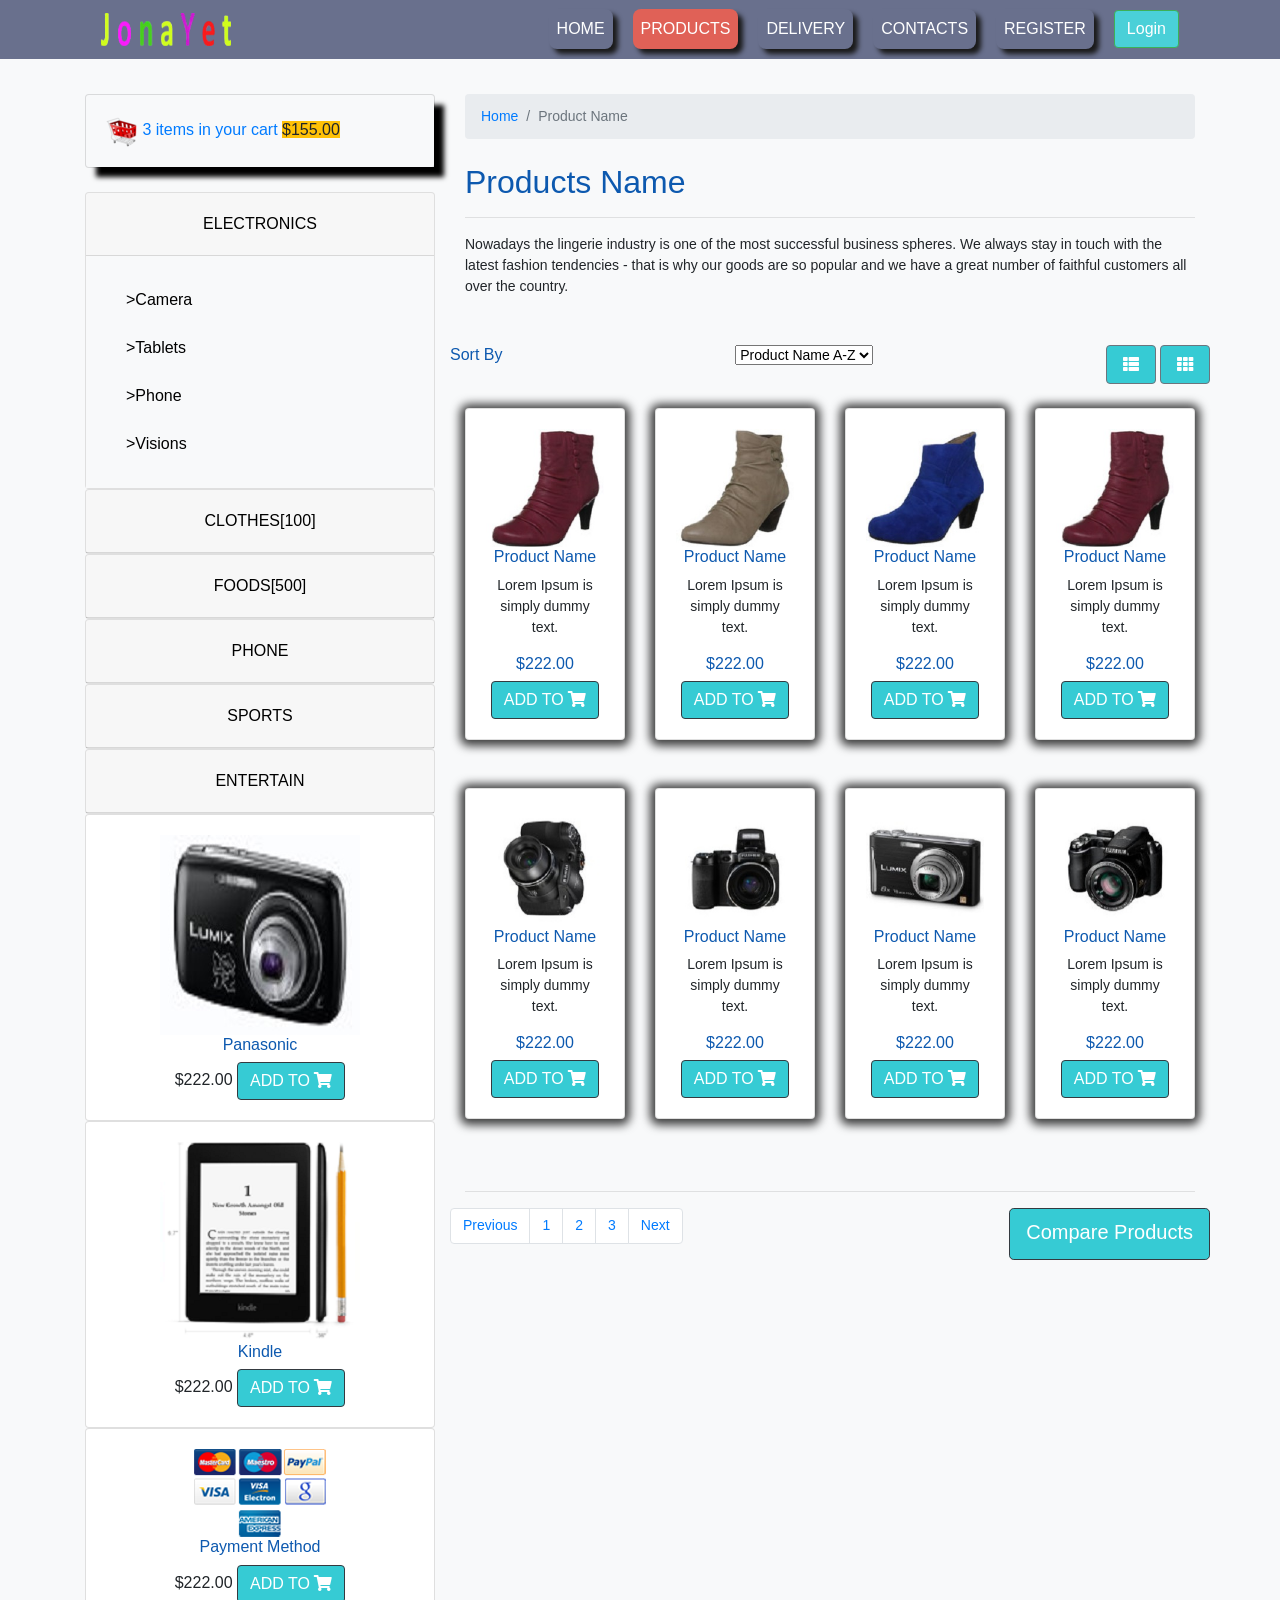
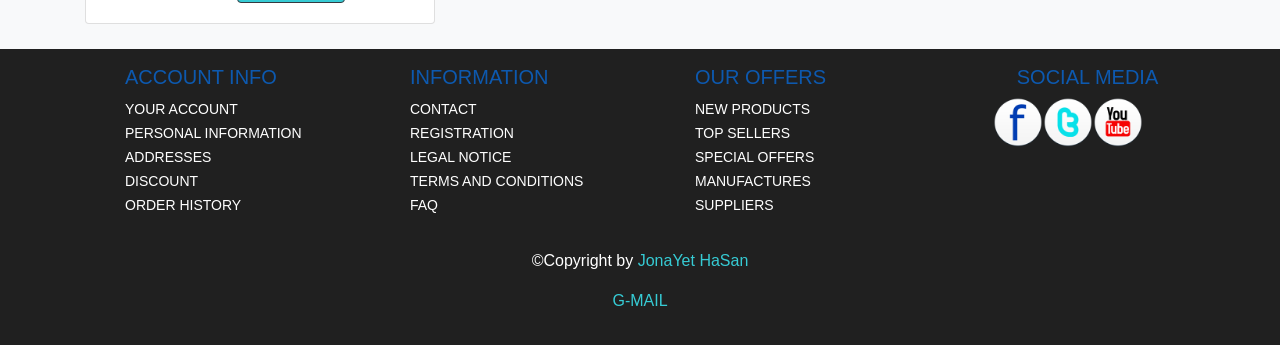
<file: products.html>
<!doctype html>
<html lang="en" xmlns="http://www.w3.org/1999/html">
<head>
    <!-- Required meta tags -->
    <meta charset="utf-8">
    <meta name="viewport" content="width=device-width, initial-scale=1, shrink-to-fit=no">

    <!-- Bootstrap CSS -->
    <link rel="stylesheet" href="https://stackpath.bootstrapcdn.com/bootstrap/4.1.1/css/bootstrap.min.css" integrity="sha384-WskhaSGFgHYWDcbwN70/dfYBj47jz9qbsMId/iRN3ewGhXQFZCSftd1LZCfmhktB" crossorigin="anonymous">
	<link rel="stylesheet" href="css/style.css" />
    <link rel="stylesheet" href="css/animate.css"/>
    <script src="js/wow.min.js"></script>
    <script>
        new WOW().init();
    </script>
    <title>Products</title>
</head>
<body class="bg-light">


<header class="fixed-top">
    <div class="container">
        <nav class="navbar navbar-expand-lg navbar-light">
            <a class="navbar-brand" href="index.html">
                <img src="images/Untitled-1.png" alt="logo" width="130" class="img-fluid wow bounceInRight" data-wow-delay=".5s">
            </a>
            <button class="navbar-toggler" type="button" data-toggle="collapse" data-target="#navbarSupportedContent" aria-controls="navbarSupportedContent" aria-expanded="false" aria-label="Toggle navigation">
                <span class="navbar-toggler-icon"></span>
            </button>

            <div class="collapse navbar-collapse justify-content-end" id="navbarSupportedContent">
                <ul class="navbar-nav">
                    <li class="nav-item wow fadeInLeft" data-wow-offset="0" data-wow-delay=".1s">
                        <a class="nav-link" href="index.html">Home</a>
                    </li>
                    <li class="nav-item active wow fadeInLeft" data-wow-offset="0" data-wow-delay=".8s">
                        <a class="nav-link" href="products.html">Products<span class="sr-only">(current)</span></a>
                    </li>
                    <li class="nav-item wow fadeInLeft" data-wow-offset="0" data-wow-delay="1.1s">
                        <a class="nav-link" href="delivery.html">Delivery</a>
                    </li>
                    <li class="nav-item wow fadeInLeft" data-wow-offset="0" data-wow-delay="1.4s">
                        <a class="nav-link" href="contact.html">Contacts</a>
                    </li>
                    <li class="nav-item wow fadeInRight" data-wow-offset="0" data-wow-delay="1.4s" >
                        <a class="nav-link" href="registration.html">Register</a>
                    </li>
                </ul>
                <button type="button" class="btn btn-success wow fadeInRight" data-toggle="modal" data-target="#loginModal" data-wow-offset="0" data-wow-delay="1.4s">
                    Login
                </button>
            </div>
        </nav>
    </div>
</header>
<!-- Button trigger modal -->
<div class="modal fade wow bounceInUp" id="loginModal" tabindex="-1" role="dialog" aria-labelledby="loginModalLabel" aria-hidden="true">
                    <div class="modal-dialog" role="document">
                        <div class="modal-content">
                            <div class="modal-header bg-light">
                                <h5 class="modal-title" id="loginModalLabel">Login Blog</h5>
                            </div>
                            <div class="modal-body">
                                <form action="">
                                    <div class="form-group">
                                        <input type="email" class="form-control" placeholder="Enter email">
                                    </div>
                                    <div class="form-group">
                                        <input type="password" class="form-control" placeholder="Enter password">
                                    </div>
                                    <div class="form-check">
                                        <input class="form-check-input" type="checkbox" value="" id="defaultCheck2">
                                        <label class="form-check-label" for="defaultCheck2">
                                            Remember Me
                                        </label>
                                    </div>
                                </form>
                            </div>
                            <div class="modal-footer">
                                <button type="button" class="btn btn-secondary" data-dismiss="modal">Close</button>
                                <button type="button" class="btn btn-success">Sing In</button>
                            </div>
                        </div>
                    </div>
                </div>



<div class="container">
    <div class="row mt-4">
        <div class="col-lg-4 col-md-3 col-xl-4">

            <div class="card bg-light mb-4">
                <div class="card-body card-body1">
                    <img src="images/ico-cart.png" alt=""/>
                    <a href="">3 items in your cart</a>
                    <a href="" class="badge-warning">$155.00</a>
                </div>
            </div>

            <div class="accordion" id="accordionExample">
                <div class="card">
                    <div class="card-header" id="headingOne">
                        <h5 class="mb-0 text-center">
                            <button class="btn btn-link text-uppercase" type="button" data-toggle="collapse" data-target="#collapseOne" aria-expanded="true" aria-controls="collapseOne">
                                electronics
                            </button>
                        </h5>
                    </div>

                    <div id="collapseOne" class="collapse show" aria-labelledby="headingOne" data-parent="#accordionExample">
                        <div class="card-body bg-light">
                            <ul class="list-group list-group-flush productA">
                                <a href="#"><li class="list-group-item bg-light">&gt;Camera</li></a>
                                <a href="#"><li class="list-group-item bg-light">&gt;Tablets</li></a>
                                <a href="#"><li class="list-group-item bg-light">&gt;Phone</li></a>
                                <a href="#"><li class="list-group-item bg-light">&gt;Visions</li></a>
                            </ul>
                        </div>
                    </div>
                </div>
                <div class="card">
                    <div class="card-header" id="headingTwo">
                        <h5 class="mb-0 text-center">
                            <button class="btn btn-link collapsed text-uppercase" type="button" data-toggle="collapse" data-target="#collapseTwo" aria-expanded="false" aria-controls="collapseTwo">
                                clothes[100]
                            </button>
                        </h5>
                    </div>
                    <div id="collapseTwo" class="collapse" aria-labelledby="headingTwo" data-parent="#accordionExample">
                        <div class="card-body bg-light">
                            <ul class="list-group list-group-flush productA">
                                <a href="#"><li class="list-group-item bg-light">&gt;Jeans</li></a>
                                <a href="#"><li class="list-group-item bg-light">&gt;Ladies</li></a>
                                <a href="#"><li class="list-group-item bg-light">&gt;Panjabi</li></a>
                                <a href="#"><li class="list-group-item bg-light">&gt;Shari</li></a>
                            </ul>
                        </div>
                    </div>
                </div>
                <div class="card">
                    <div class="card-header" id="headingThree">
                        <h5 class="mb-0 text-center">
                            <button class="btn btn-link collapsed text-uppercase" type="button" data-toggle="collapse" data-target="#collapseFour" aria-expanded="false" aria-controls="collapseFour">
                                foods[500]
                            </button>
                        </h5>
                    </div>
                    <div id="collapseFour" class="collapse" aria-labelledby="headingThree" data-parent="#accordionExample">
                        <div class="card-body bg-light">
                            <ul class="list-group list-group-flush productA">
                                <a href="#"><li class="list-group-item bg-light">&gt;Sandwich</li></a>
                                <a href="#"><li class="list-group-item bg-light">&gt;Biriani</li></a>
                                <a href="#"><li class="list-group-item bg-light">&gt;Banana</li></a>
                                <a href="#"><li class="list-group-item bg-light">&gt;Dairy Milk</li></a>
                            </ul>
                        </div>
                    </div>
                </div>
                <div class="card">
                    <div class="card-header" id="headingFour">
                        <h5 class="mb-0 text-center">
                            <button class="btn btn-link collapsed text-uppercase" type="button" data-toggle="collapse" data-target="#collapseFive" aria-expanded="false" aria-controls="collapseFive">
                                Phone
                            </button>
                        </h5>
                    </div>
                    <div id="collapseFive" class="collapse" aria-labelledby="headingFour" data-parent="#accordionExample">
                        <div class="card-body bg-light">
                            <ul class="list-group list-group-flush productA">
                                <a href="#"><li class="list-group-item bg-light">&gt;SAMSUNG</li></a>
                                <a href="#"><li class="list-group-item bg-light">&gt;TABLETS</li></a>
                                <a href="#"><li class="list-group-item bg-light">&gt;MICROSOFT</li></a>
                                <a href="#"><li class="list-group-item bg-light">&gt;SOUND</li></a>
                            </ul>
                        </div>
                    </div>
                </div>
                <div class="card">
                    <div class="card-header" id="headingFive">
                        <h5 class="mb-0 text-center">
                            <button class="btn btn-link collapsed text-uppercase" type="button" data-toggle="collapse" data-target="#collapseSix" aria-expanded="false" aria-controls="collapseSix">
                                sports
                            </button>
                        </h5>
                    </div>
                    <div id="collapseSix" class="collapse" aria-labelledby="headingFive" data-parent="#accordionExample">
                        <div class="card-body bg-light">
                            <ul class="list-group list-group-flush productA">
                                <a href="#"><li class="list-group-item bg-light">&gt;Camera</li></a>
                                <a href="#"><li class="list-group-item bg-light">&gt;Computers</li></a>
                                <a href="#"><li class="list-group-item bg-light">&gt;Mobile</li></a>
                                <a href="#"><li class="list-group-item bg-light">&gt;Sound</li></a>
                            </ul>
                        </div>
                    </div>
                </div>
                <div class="card">
                    <div class="card-header" id="headingSix">
                        <h5 class="mb-0 text-center">
                            <button class="btn btn-link collapsed text-uppercase" type="button" data-toggle="collapse" data-target="#collapseSeven" aria-expanded="false" aria-controls="collapseSeven">
                                entertain
                            </button>
                        </h5>
                    </div>
                    <div id="collapseSeven" class="collapse" aria-labelledby="headingSix" data-parent="#accordionExample">
                        <div class="card-body bg-light">
                            <ul class="list-group list-group-flush productA">
                                <a href="#"><li class="list-group-item bg-light">&gt;Camera</li></a>
                                <a href="#"><li class="list-group-item bg-light">&gt;Tablets[30]</li></a>
                                <a href="#"><li class="list-group-item bg-light">&gt;Mobile</li></a>
                                <a href="#"><li class="list-group-item bg-light">&gt;Sound</li></a>
                            </ul>
                        </div>
                    </div>
                </div>
            </div>

            <div class="card text-center">
                <div class="card-body">
                    <img src="images/products/panasonic.jpg" alt="img" class="img-fluid"/>
                    <h6>Panasonic</h6>
                    <span>$222.00</span>
                    <a href="addToCart.html" class="btn btn-dark">ADD TO <i class="fa fa-shopping-cart"></i></a>
                </div>
            </div>

            <div class="card text-center">
                <div class="card-body">
                    <img src="images/products/kindle.png" alt="img" class="img-fluid"/>
                    <h6>Kindle</h6>
                    <span>$222.00</span>
                    <a href="addToCart.html" class="btn btn-dark">ADD TO <i class="fa fa-shopping-cart"></i></a>
                </div>
            </div>

            <div class="card text-center">
                <div class="card-body">
                    <img src="images/payment_methods.png" alt="img" class="img-fluid"/>
                    <h6>Payment Method</h6>
                    <span>$222.00</span>
                    <a href="addToCart.html" class="btn btn-dark">ADD TO <i class="fa fa-shopping-cart"></i></a>
                </div>
            </div>

        </div>

        <div class="col-md-8 col-lg-8">
            <nav aria-label="breadcrumb" class="mb-4">
                <ol class="breadcrumb">
                    <li class="breadcrumb-item"><a href="index.html">Home</a></li>
                    <li class="breadcrumb-item active" aria-current="page">Product Name</li>
                </ol>
            </nav>

            <h2>Products Name</h2>
            <hr/>
            <p>Nowadays the lingerie industry is one of the most successful business spheres.
                We always stay in touch with the latest fashion tendencies -
                that is why our goods are so popular and we have a great number of faithful customers all over the country.</p>

            <div class="row justify-content-between mt-5" id="product_view">
                <div class="col-">
                    <h6>Sort By</h6>
                </div>
                <div class="col-">
                    <form action="">
                        <select>
                            <option value="" selected>
                                Product Name A-Z
                            </option>
                            <option value="">Lower Price</option>
                            <option value="">Higher price</option>
                            <option value="">Lowest Price</option>
                            <option value="">Highest Price</option>
                        </select>
                    </form>
                </div>

                <div class="col-">
                   <a href="" data-toggle="collapse" data-target="#list"><span class="btn btn-secondary"><i class="fas fa-th-list p-1"></i></span></a>
                   <a href="" data-toggle="collapse" data-target="#grid"><span class="btn btn-secondary"><i class="fas fa-th p-1"></i></span></a>
                </div>
            </div>

            <div id="gridList">

                <div class=" collapse show" data-parent="#gridList" id="grid">
                    <div class="row mt-4">
                        <div class="col-md-6 col-lg-3 mb-4">
                            <div class="card text-center box scale">
                                <div class="card-body">
                                    <img src="images/products/14.jpg" alt="img" class="img-fluid wow fadeInRight"
                                         data-wow-delay=".5s"/>
                                    <h6>Product Name</h6>
                                    <p>Lorem Ipsum is simply dummy text.</p>
                                    <h6 class="text-center">$222.00</h6>
                                    <div class="row">
                                        <!--<a href="" class="btn btn-light"> <i class="fa fa-search-plus"></i></a>-->
                                        <a href="addToCart.html" class="btn btn-dark m-auto">ADD TO <i class="fa fa-shopping-cart"></i></a>
                                    </div>
                                </div>
                            </div>
                        </div>
                        <div class="col-md-6 col-lg-3 col-lg-3 mb-4">
                            <div class="card text-center box scale">
                                <div class="card-body">
                                    <img src="images/products/15.jpg" alt="img" class="img-fluid wow fadeInLeft"
                                         data-wow-delay=".5s"/>
                                    <h6>Product Name</h6>
                                    <p>Lorem Ipsum is simply dummy text.</p>
                                    <h6 class="text-center">$222.00</h6>
                                    <div class="row justify-content-between">
                                        <a href="addToCart.html" class="btn btn-dark m-auto">ADD TO <i class="fa fa-shopping-cart"></i></a>
                                    </div>
                                </div>
                            </div>
                        </div>
                        <div class="col-md-6 col-lg-3 mb-4">
                            <div class="card text-center box scale">
                                <div class="card-body">
                                    <img src="images/products/16.jpg" alt="img" class="img-fluid wow fadeInRight"
                                         data-wow-delay=".5s"/>
                                    <h6>Product Name</h6>
                                    <p>Lorem Ipsum is simply dummy text.</p>
                                    <h6 class="text-center">$222.00</h6>
                                    <div class="row justify-content-between">
                                        <a href="addToCart.html" class="btn btn-dark m-auto">ADD TO <i class="fa fa-shopping-cart"></i></a>
                                    </div>
                                </div>
                            </div>
                        </div>
                        <div class="col-md-6 col-lg-3 mb-4">
                            <div class="card text-center box scale">
                                <div class="card-body">
                                    <img src="images/products/14.jpg" alt="img" class="img-fluid wow fadeInRight"
                                         data-wow-delay=".5s"/>
                                    <h6>Product Name</h6>
                                    <p>Lorem Ipsum is simply dummy text.</p>
                                    <h6 class="text-center">$222.00</h6>
                                    <div class="row justify-content-between">
                                        <a href="addToCart.html" class="btn btn-dark m-auto">ADD TO <i class="fa fa-shopping-cart"></i></a>
                                    </div>
                                </div>
                            </div>
                        </div>
                    </div>

                    <div class="row mt-4 mb-5">
                        <div class="col-md-6 col-lg-3 mb-4">
                            <div class="card text-center box scale">
                                <div class="card-body">
                                    <img src="images/products/4.jpg" alt="img" class="img-fluid wow fadeInUp"
                                         data-wow-delay=".5s"/>
                                    <h6>Product Name</h6>
                                    <p>Lorem Ipsum is simply dummy text.</p>
                                    <h6 class="text-center">$222.00</h6>
                                    <div class="row justify-content-between">
                                        <a href="addToCart.html" class="btn btn-dark m-auto">ADD TO <i class="fa fa-shopping-cart"></i></a>
                                    </div>
                                </div>
                            </div>
                        </div>
                        <div class="col-md-6 col-lg-3 mb-4">
                            <div class="card text-center box scale">
                                <div class="card-body">
                                    <img src="images/products/5.jpg" alt="img" class="img-fluid wow fadeInDown"
                                         data-wow-delay=".5s"/>
                                    <h6>Product Name</h6>
                                    <p>Lorem Ipsum is simply dummy text.</p>
                                    <h6 class="text-center">$222.00</h6>
                                    <div class="row justify-content-between">
                                        <a href="addToCart.html" class="btn btn-dark m-auto">ADD TO <i class="fa fa-shopping-cart"></i></a>
                                    </div>
                                </div>
                            </div>
                        </div>
                        <div class="col-md-6 col-lg-3 mb-4">
                            <div class="card text-center box  scale">
                                <div class="card-body">
                                    <img src="images/products/13.jpg" alt="img" class="img-fluid wow fadeInUp"
                                         data-wow-delay=".5s"/>
                                    <h6>Product Name</h6>
                                    <p>Lorem Ipsum is simply dummy text.</p>
                                    <h6 class="text-center">$222.00</h6>
                                    <div class="row justify-content-between">
                                        <a href="addToCart.html" class="btn btn-dark m-auto">ADD TO <i class="fa fa-shopping-cart"></i></a>
                                    </div>
                                </div>
                            </div>
                        </div>
                        <div class="col-md-6 col-lg-3 mb-4">
                            <div class="card text-center box  scale">
                                <div class="card-body">
                                    <img src="images/products/11.jpg" alt="img" class="img-fluid wow fadeInUp"
                                         data-wow-delay=".5s"/>
                                    <h6>Product Name</h6>
                                    <p>Lorem Ipsum is simply dummy text.</p>
                                    <h6 class="text-center">$222.00</h6>
                                    <div class="row justify-content-between">
                                        <a href="addToCart.html" class="btn btn-dark m-auto">ADD TO <i class="fa fa-shopping-cart"></i></a>
                                    </div>
                                </div>
                            </div>
                        </div>
                    </div>
                </div>


                <div class="collapse mt-5" data-parent="#gridList" id="list">
                    <div class="row mb-3 border-bottom">
                        <div class="col-lg-2 mt-5">
                            <img src="images/10.jpg" alt="" class="img-fluid mt-3 scale"/>
                        </div>
                        <div class="col-lg-6">
                            <h3>New | Available</h3>
                            <hr/>
                            <h5>Product Name</h5>
                            <p>Nowadays the lingerie industry is one of the most successful business spheres.We always stay in touch with the latest fashion tendencies - that is why our goods are so popular...
                                <a href="addToCart.html" class="btn btn-light">View Details</a>
                            </p>
                        </div>
                        <div class="col-lg-4">
                            <h5>$140.00</h5>

                            <form class="form-inline" action="">
                                <label class="mr-1">Adds Products to Compare</label>
                                <input type="checkbox"/>
                            </form>
                            <div class="mt-4">
                                <a href="addToCart.html" class="btn btn-dark m-auto">ADD TO <i class="fa fa-shopping-cart"></i></a>
                                <a class="btn btn-light"><i class="fa fa-search-plus"></i></a>
                            </div>

                        </div>
                    </div>
                    <div class="row mb-3 border-bottom">
                        <div class="col-lg-2 mt-5">
                            <img src="images/10.jpg" alt="" class="img-fluid mt-3 scale"/>
                        </div>
                        <div class="col-lg-6">
                            <h3>New | Available</h3>
                            <hr/>
                            <h5>Product Name</h5>
                            <p>Nowadays the lingerie industry is one of the most successful business spheres.We always stay in touch with the latest fashion tendencies - that is why our goods are so popular...
                                <a href="addToCart.html" class="btn btn-light">View Details</a>
                            </p>
                        </div>
                        <div class="col-lg-4">
                            <h5>$140.00</h5>

                            <form class="form-inline" action="">
                                <label class="mr-1">Adds Products to Compare</label>
                                <input type="checkbox"/>
                            </form>
                            <div class="mt-4">
                                <a href="addToCart.html" class="btn btn-dark m-auto">ADD TO <i class="fa fa-shopping-cart"></i></a>
                                <a class="btn btn-light"><i class="fa fa-search-plus"></i></a>
                            </div>

                        </div>
                    </div>
                    <div class="row mb-3 border-bottom">
                        <div class="col-lg-2 mt-5">
                            <img src="images/10.jpg" alt="" class="img-fluid mt-3 scale"/>
                        </div>
                        <div class="col-lg-6">
                            <h3>New | Available</h3>
                            <hr/>
                            <h5>Product Name</h5>
                            <p>Nowadays the lingerie industry is one of the most successful business spheres.We always stay in touch with the latest fashion tendencies - that is why our goods are so popular...
                                <a href="addToCart.html" class="btn btn-light">View Details</a>
                            </p>
                        </div>
                        <div class="col-lg-4">
                            <h5>$140.00</h5>

                            <form class="form-inline" action="">
                                <label class="mr-1">Adds Products to Compare</label>
                                <input type="checkbox"/>
                            </form>
                            <div class="mt-4">
                                <a href="addToCart.html" class="btn btn-dark m-auto">ADD TO <i class="fa fa-shopping-cart"></i></a>
                                <a class="btn btn-light"><i class="fa fa-search-plus"></i></a>
                            </div>

                        </div>
                    </div>
                    <div class="row">
                        <div class="col-lg-2 mt-5">
                            <img src="images/10.jpg" alt="" class="img-fluid mt-3 scale"/>
                        </div>
                        <div class="col-lg-6">
                            <h3>New | Available</h3>
                            <hr/>
                            <h5>Product Name</h5>
                            <p>Nowadays the lingerie industry is one of the most successful business spheres.We always stay in touch with the latest fashion tendencies - that is why our goods are so popular...
                                <a href="addToCart.html" class="btn btn-light">View Details</a>
                            </p>
                        </div>
                        <div class="col-lg-4">
                            <h5>$140.00</h5>

                            <form class="form-inline" action="">
                                <label class="mr-1">Adds Products to Compare</label>
                                <input type="checkbox"/>
                            </form>
                            <div class="mt-4">
                                <a href="addToCart.html" class="btn btn-dark m-auto">ADD TO <i class="fa fa-shopping-cart"></i></a>
                                <a class="btn btn-light"><i class="fa fa-search-plus"></i></a>
                            </div>

                        </div>
                    </div>
                </div>
            </div>



            <hr/>
            <div class="row justify-content-between">
                <nav aria-label="Page navigation example">
                    <ul class="pagination">
                        <li class="page-item"><a class="page-link" href="#">Previous</a></li>
                        <li class="page-item"><a class="page-link" href="#">1</a></li>
                        <li class="page-item"><a class="page-link" href="#">2</a></li>
                        <li class="page-item"><a class="page-link" href="#">3</a></li>
                        <li class="page-item"><a class="page-link" href="#">Next</a></li>
                    </ul>
                </nav>
                <a class="btn btn-lg btn-light btn-dark" href="">
                    Compare Products
                </a>
            </div>
        </div>
    </div>
</div>













<!--accountInfo-->


<section id="account">
    <div class="container">
        <div class="row pt-3">
            <div class="col-md-3 col-sm-6 wow bounceIn" data-wow-offset="0" data-wow-delay="0.4s">
                <h5>ACCOUNT INFO</h5>
                <ul>
                    <li><a href="">YOUR ACCOUNT</a></li>
                    <li><a href="">PERSONAL INFORMATION</a></li>
                    <li><a href="">ADDRESSES</a></li>
                    <li><a href="">DISCOUNT</a></li>
                    <li><a href="">ORDER HISTORY</a></li>
                </ul>
            </div>
            <div class="col-md-3 col-sm-6  wow bounceIn" data-wow-offset="0" data-wow-delay="1s">
                <h5>INFORMATION</h5>
                <ul>
                    <li><a href="">CONTACT</a></li>
                    <li><a href="">REGISTRATION</a></li>
                    <li><a href="">LEGAL NOTICE</a></li>
                    <li><a href="">TERMS AND CONDITIONS</a></li>
                    <li><a href="">FAQ</a></li>
                </ul>
            </div>
            <div class="col-md-3 col-sm-6  wow bounceIn" data-wow-offset="0" data-wow-delay="1.5s">
                <h5>OUR OFFERS</h5>
                <ul>
                    <li><a href="">NEW PRODUCTS</a></li>
                    <li><a href="">TOP SELLERS</a></li>
                    <li><a href="">SPECIAL OFFERS</a></li>
                    <li><a href="">MANUFACTURES</a></li>
                    <li><a href="">SUPPLIERS</a></li>
                </ul>
            </div>
            <div class="col-md-3 col-sm-6  wow bounceIn" data-wow-offset="0" data-wow-delay="2s">
                <h5 class="text-center">SOCIAL MEDIA</h5>
                <div class="row justify-content-center">
                    <a href="https://www.facebook.com" target="_blank"><img src="images/facebook.png" alt="" height="50" width="50"/></a>
                    <a href="https://www.twitter.com" target="_blank"><img src="images/twitter.png" alt="" height="50" width="50"/></a>
                    <a href="https://www.youtube.com" target="_blank"><img src="images/youtube.png" alt="" height="50" width="50"/></a>
                </div>
            </div>

        </div>
    </div>
</section>

<footer class="pt-3 pb-3">
    <div class="container text-center">
        <p class="wow bounceInLeft" data-wow-offset="0" data-wow-delay="2s">&copy;Copyright by <a href="https://www.facebook.com/civiljonayet">JonaYet HaSan</a></p>
        <p class="wow bounceInRight" data-wow-offset="0" data-wow-delay="2s"><a href="https://mail.google.com/mail/u/0/#inbox?compose=new">G-MAIL</a></p>
    </div>
</footer>











<!-- Optional JavaScript -->
<!-- jQuery first, then Popper.js, then Bootstrap JS -->
<script src="https://code.jquery.com/jquery-3.3.1.slim.min.js" integrity="sha384-q8i/X+965DzO0rT7abK41JStQIAqVgRVzpbzo5smXKp4YfRvH+8abtTE1Pi6jizo" crossorigin="anonymous"></script>
<script src="https://cdnjs.cloudflare.com/ajax/libs/popper.js/1.14.3/umd/popper.min.js" integrity="sha384-ZMP7rVo3mIykV+2+9J3UJ46jBk0WLaUAdn689aCwoqbBJiSnjAK/l8WvCWPIPm49" crossorigin="anonymous"></script>
<script src="https://stackpath.bootstrapcdn.com/bootstrap/4.1.1/js/bootstrap.min.js" integrity="sha384-smHYKdLADwkXOn1EmN1qk/HfnUcbVRZyYmZ4qpPea6sjB/pTJ0euyQp0Mk8ck+5T" crossorigin="anonymous"></script>

</html>
</file>
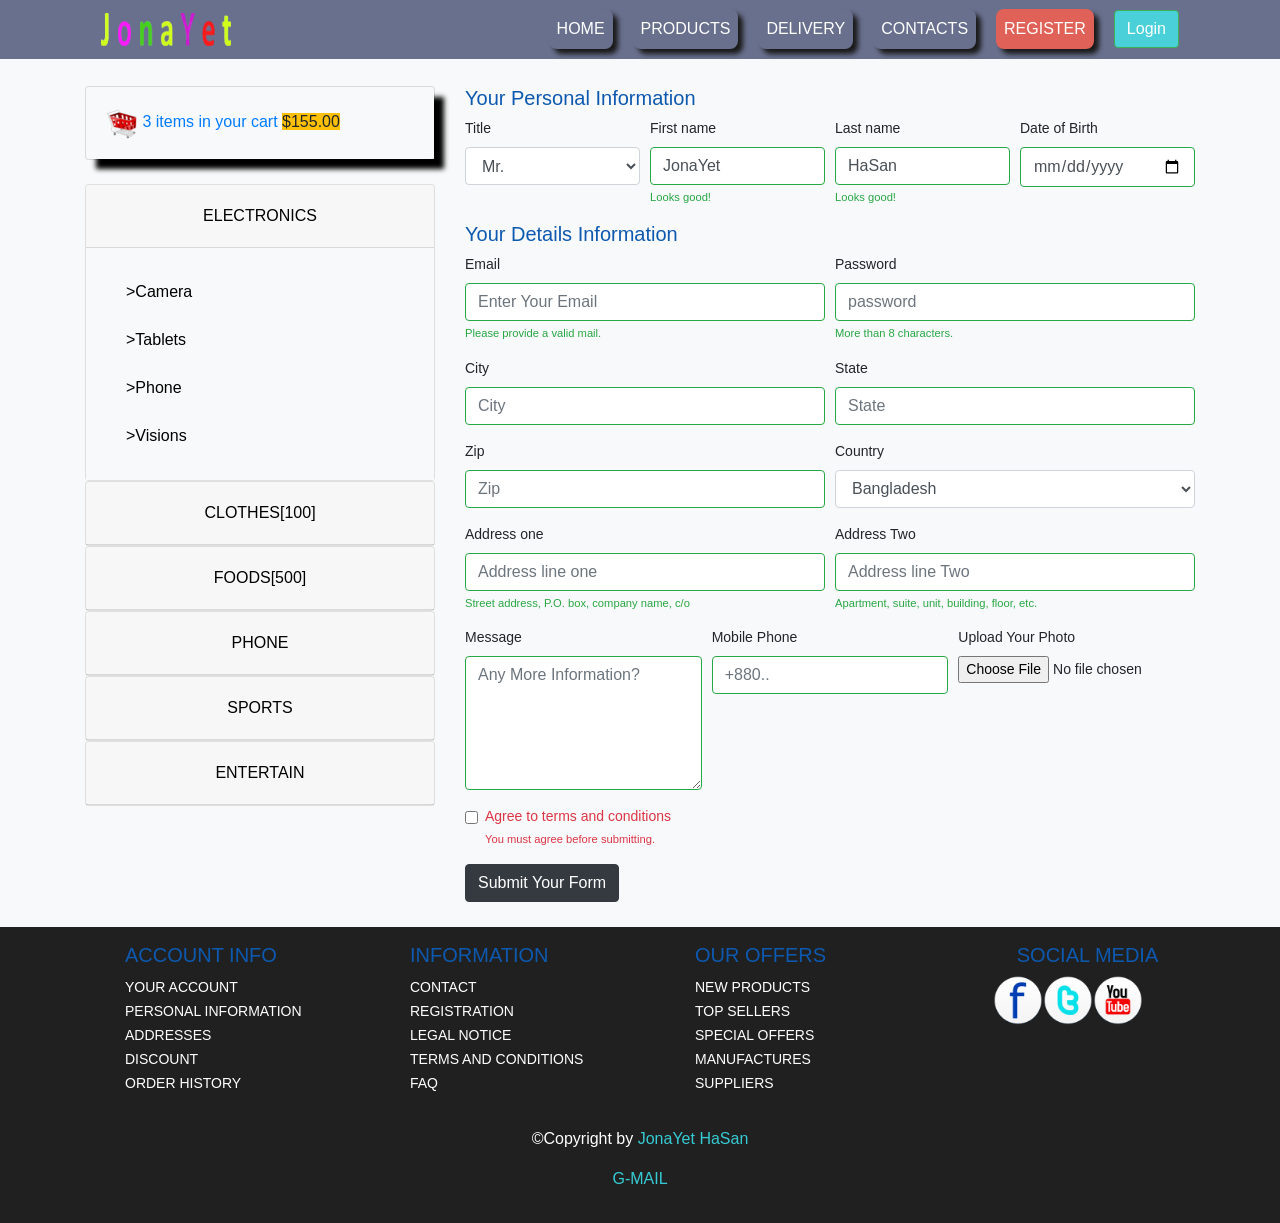
<file: registration.html>
<!doctype html>
<html lang="en" xmlns="http://www.w3.org/1999/html">
<head>
    <!-- Required meta tags -->
    <meta charset="utf-8">
    <meta name="viewport" content="width=device-width, initial-scale=1, shrink-to-fit=no">

    <!-- Bootstrap CSS -->
    <link rel="stylesheet" href="https://stackpath.bootstrapcdn.com/bootstrap/4.1.1/css/bootstrap.min.css" integrity="sha384-WskhaSGFgHYWDcbwN70/dfYBj47jz9qbsMId/iRN3ewGhXQFZCSftd1LZCfmhktB" crossorigin="anonymous">
	<link rel="stylesheet" href="css/style.css" />
    <link rel="stylesheet" href="css/animate.css"/>
    <script src="js/wow.min.js"></script>
    <script>
        new WOW().init();
    </script>
    <title>Registration</title>
</head>
<body class="bg-light">



<header class="fixed-top">
    <div class="container">
        <nav class="navbar navbar-expand-lg navbar-light">
            <a class="navbar-brand" href="index.html">
                <img src="images/Untitled-1.png" alt="logo" width="130" class="img-fluid wow bounceInRight" data-wow-delay=".5s">
            </a>
            <button class="navbar-toggler" type="button" data-toggle="collapse" data-target="#navbarSupportedContent" aria-controls="navbarSupportedContent" aria-expanded="false" aria-label="Toggle navigation">
                <span class="navbar-toggler-icon"></span>
            </button>

            <div class="collapse navbar-collapse justify-content-end" id="navbarSupportedContent">
                <ul class="navbar-nav">
                    <li class="nav-item wow fadeInLeft" data-wow-offset="0" data-wow-delay=".1s">
                        <a class="nav-link" href="index.html">Home</a>
                    </li>
                    <li class="nav-item wow fadeInLeft" data-wow-offset="0" data-wow-delay=".8s">
                        <a class="nav-link" href="products.html">Products<span class="sr-only">(current)</span></a>
                    </li>
                    <li class="nav-item wow fadeInLeft" data-wow-offset="0" data-wow-delay="1.1s">
                        <a class="nav-link" href="delivery.html">Delivery</a>
                    </li>
                    <li class="nav-item wow fadeInLeft" data-wow-offset="0" data-wow-delay="1.4s">
                        <a class="nav-link" href="contact.html">Contacts</a>
                    </li>
                    <li class="nav-item active wow fadeInRight" data-wow-offset="0" data-wow-delay="1.4s" >
                        <a class="nav-link" href="registration.html">Register</a>
                    </li>
                </ul>
                <button type="button" class="btn btn-success wow fadeInRight" data-toggle="modal" data-target="#loginModal" data-wow-offset="0" data-wow-delay="1.4s">
                    Login
                </button>
            </div>
        </nav>
    </div>
</header>
<!-- Button trigger modal -->
                <div class="modal fade wow bounceInUp" id="loginModal" tabindex="-1" role="dialog" aria-labelledby="loginModalLabel" aria-hidden="true">
                    <div class="modal-dialog" role="document">
                        <div class="modal-content">
                            <div class="modal-header bg-light">
                                <h5 class="modal-title" id="loginModalLabel">Login Blog</h5>
                            </div>
                            <div class="modal-body">
                                <form action="">
                                    <div class="form-group">
                                        <input type="email" class="form-control" placeholder="Enter email">
                                    </div>
                                    <div class="form-group">
                                        <input type="password" class="form-control" placeholder="Enter password">
                                    </div>
                                    <div class="form-check">
                                        <input class="form-check-input" type="checkbox" value="" id="defaultCheck2">
                                        <label class="form-check-label" for="defaultCheck2">
                                            Remember Me
                                        </label>
                                    </div>
                                </form>
                            </div>
                            <div class="modal-footer">
                                <button type="button" class="btn btn-secondary" data-dismiss="modal">Close</button>
                                <button type="button" class="btn btn-success">Sing In</button>
                            </div>
                        </div>
                    </div>
                </div>




<section id="product" class="mt-3">
    <div class="container">
        <div class="row">

            <div class="col-lg-4 col-md-3 col-xl-4 wow bounceInLeft">

                <div class="card bg-light mb-4">
                    <div class="card-body card-body1">
                        <img src="images/ico-cart.png" alt=""/>
                        <a href="">3 items in your cart</a>
                        <a href="" class="badge-warning">$155.00</a>
                    </div>
                </div>

                <div class="accordion" id="accordionExample">
                    <div class="card">
                        <div class="card-header" id="headingOne">
                            <h5 class="mb-0 text-center">
                                <button class="btn btn-link text-uppercase" type="button" data-toggle="collapse" data-target="#collapseOne" aria-expanded="true" aria-controls="collapseOne">
                                    electronics
                                </button>
                            </h5>
                        </div>

                        <div id="collapseOne" class="collapse show" aria-labelledby="headingOne" data-parent="#accordionExample">
                            <div class="card-body bg-light">
                                <ul class="list-group list-group-flush productA">
                                    <a href="#"><li class="list-group-item bg-light">&gt;Camera</li></a>
                                    <a href="#"><li class="list-group-item bg-light">&gt;Tablets</li></a>
                                    <a href="#"><li class="list-group-item bg-light">&gt;Phone</li></a>
                                    <a href="#"><li class="list-group-item bg-light">&gt;Visions</li></a>
                                </ul>
                            </div>
                        </div>
                    </div>
                    <div class="card">
                        <div class="card-header" id="headingTwo">
                            <h5 class="mb-0 text-center">
                                <button class="btn btn-link collapsed text-uppercase" type="button" data-toggle="collapse" data-target="#collapseTwo" aria-expanded="false" aria-controls="collapseTwo">
                                    clothes[100]
                                </button>
                            </h5>
                        </div>
                        <div id="collapseTwo" class="collapse" aria-labelledby="headingTwo" data-parent="#accordionExample">
                            <div class="card-body bg-light">
                                <ul class="list-group list-group-flush productA">
                                    <a href="#"><li class="list-group-item bg-light">&gt;Jeans</li></a>
                                    <a href="#"><li class="list-group-item bg-light">&gt;Ladies</li></a>
                                    <a href="#"><li class="list-group-item bg-light">&gt;Panjabi</li></a>
                                    <a href="#"><li class="list-group-item bg-light">&gt;Shari</li></a>
                                </ul>
                            </div>
                        </div>
                    </div>
                    <div class="card">
                        <div class="card-header" id="headingThree">
                            <h5 class="mb-0 text-center">
                                <button class="btn btn-link collapsed text-uppercase" type="button" data-toggle="collapse" data-target="#collapseFour" aria-expanded="false" aria-controls="collapseFour">
                                    foods[500]
                                </button>
                            </h5>
                        </div>
                        <div id="collapseFour" class="collapse" aria-labelledby="headingThree" data-parent="#accordionExample">
                            <div class="card-body bg-light">
                                <ul class="list-group list-group-flush productA">
                                    <a href="#"><li class="list-group-item bg-light">&gt;Sandwich</li></a>
                                    <a href="#"><li class="list-group-item bg-light">&gt;Biriani</li></a>
                                    <a href="#"><li class="list-group-item bg-light">&gt;Banana</li></a>
                                    <a href="#"><li class="list-group-item bg-light">&gt;Dairy Milk</li></a>
                                </ul>
                            </div>
                        </div>
                    </div>
                    <div class="card">
                        <div class="card-header" id="headingFour">
                            <h5 class="mb-0 text-center">
                                <button class="btn btn-link collapsed text-uppercase" type="button" data-toggle="collapse" data-target="#collapseFive" aria-expanded="false" aria-controls="collapseFive">
                                    Phone
                                </button>
                            </h5>
                        </div>
                        <div id="collapseFive" class="collapse" aria-labelledby="headingFour" data-parent="#accordionExample">
                            <div class="card-body bg-light">
                                <ul class="list-group list-group-flush productA">
                                    <a href="#"><li class="list-group-item bg-light">&gt;SAMSUNG</li></a>
                                    <a href="#"><li class="list-group-item bg-light">&gt;TABLETS</li></a>
                                    <a href="#"><li class="list-group-item bg-light">&gt;MICROSOFT</li></a>
                                    <a href="#"><li class="list-group-item bg-light">&gt;SOUND</li></a>
                                </ul>
                            </div>
                        </div>
                    </div>
                    <div class="card">
                        <div class="card-header" id="headingFive">
                            <h5 class="mb-0 text-center">
                                <button class="btn btn-link collapsed text-uppercase" type="button" data-toggle="collapse" data-target="#collapseSix" aria-expanded="false" aria-controls="collapseSix">
                                    sports
                                </button>
                            </h5>
                        </div>
                        <div id="collapseSix" class="collapse" aria-labelledby="headingFive" data-parent="#accordionExample">
                            <div class="card-body bg-light">
                                <ul class="list-group list-group-flush productA">
                                    <a href="#"><li class="list-group-item bg-light">&gt;Camera</li></a>
                                    <a href="#"><li class="list-group-item bg-light">&gt;Computers</li></a>
                                    <a href="#"><li class="list-group-item bg-light">&gt;Mobile</li></a>
                                    <a href="#"><li class="list-group-item bg-light">&gt;Sound</li></a>
                                </ul>
                            </div>
                        </div>
                    </div>
                    <div class="card">
                        <div class="card-header" id="headingSix">
                            <h5 class="mb-0 text-center">
                                <button class="btn btn-link collapsed text-uppercase" type="button" data-toggle="collapse" data-target="#collapseSeven" aria-expanded="false" aria-controls="collapseSeven">
                                    entertain
                                </button>
                            </h5>
                        </div>
                        <div id="collapseSeven" class="collapse" aria-labelledby="headingSix" data-parent="#accordionExample">
                            <div class="card-body bg-light">
                                <ul class="list-group list-group-flush productA">
                                    <a href="#"><li class="list-group-item bg-light">&gt;Camera</li></a>
                                    <a href="#"><li class="list-group-item bg-light">&gt;Tablets[30]</li></a>
                                    <a href="#"><li class="list-group-item bg-light">&gt;Mobile</li></a>
                                    <a href="#"><li class="list-group-item bg-light">&gt;Sound</li></a>
                                </ul>
                            </div>
                        </div>
                    </div>
                </div>

                <!--<div class="card text-center">-->
                    <!--<div class="card-body">-->
                        <!--<img src="images/products/panasonic.jpg" alt="img" class="img-fluid"/>-->
                        <!--<h6>Panasonic</h6>-->
                        <!--<span>$222.00</span>-->
                        <!--<a href="addToCart.html" class="btn btn-dark">ADD TO <i class="fa fa-shopping-cart"></i></a>-->
                    <!--</div>-->
                <!--</div>-->

                <!--<div class="card text-center">-->
                    <!--<div class="card-body">-->
                        <!--<img src="images/products/kindle.png" alt="img" class="img-fluid"/>-->
                        <!--<h6>Kindle</h6>-->
                        <!--<span>$222.00</span>-->
                        <!--<a href="addToCart.html" class="btn btn-dark">ADD TO <i class="fa fa-shopping-cart"></i></a>-->
                    <!--</div>-->
                <!--</div>-->

                <!--<div class="card text-center">-->
                    <!--<div class="card-body">-->
                        <!--<img src="images/payment_methods.png" alt="img" class="img-fluid"/>-->
                        <!--<h6>Payment Method</h6>-->
                        <!--<span>$222.00</span>-->
                        <!--<a href="addToCart.html" class="btn btn-dark">ADD TO <i class="fa fa-shopping-cart"></i></a>-->
                    <!--</div>-->
                <!--</div>-->

            </div>

            <div class="col-lg-8 wow bounceInRight">
                <form>
                    <h5 class="wow fadeInUp" data-wow-delay=".8s">Your Personal Information</h5>
                    <div class="form-row wow fadeInUp" data-wow-delay=".8s">
                        <div class="col-md-3 mb-3">
                            <label>Title</label>
                            <select class="select form-control">
                                <option value="3">Choose</option>
                                <option selected>Mr.</option>
                                <option value="1">Miss</option>
                                <option value="2">Mrs.</option>
                            </select>
                        </div>

                        <div class="col-md-3 mb-3">
                            <label for="validationServer01">First name</label>
                            <input type="text" class="form-control is-valid" id="validationServer01" placeholder="First name" value="JonaYet" required>
                            <div class="valid-feedback">
                                Looks good!
                            </div>
                        </div>
                        <div class="col-md-3 mb-3">
                            <label for="validationServer02">Last name</label>
                            <input type="text" class="form-control is-valid" id="validationServer02" placeholder="Last name" value="HaSan" required>
                            <div class="valid-feedback">
                                Looks good!
                            </div>
                        </div>
                        <div class="col-md-3 mb-3">
                            <label for="validationServerUsername">Date of Birth</label>
                            <input type="date" class="form-control is-valid" id="validationServerUsername" aria-describedby="inputGroupPrepend3" required>
                        </div>
                    </div>
                    <h5 class="wow fadeInDown" data-wow-delay=".8s">Your Details Information</h5>
                    <div class="form-row wow fadeInUp" data-wow-delay=".8s">
                        <div class="col-md-6 mb-3">
                            <label for="validationServer03">Email</label>
                            <input type="email" class="form-control is-valid" id="validationServer03" placeholder="Enter Your Email" required>
                            <div class="valid-feedback">
                                Please provide a valid mail.
                            </div>
                        </div>
                        <div class="col-md-6 mb-3">
                            <label for="validationServer04">Password</label>
                            <input type="password" class="form-control is-valid" id="validationServer04" placeholder="password" required>
                            <div class="valid-feedback">
                                More than 8 characters.
                            </div>
                        </div>
                        <div class="col-md-6 mb-3">
                            <label for="validationServer05">City</label>
                            <input type="text" class="form-control is-valid" id="validationServer05" placeholder="City" required>

                        </div>
                        <div class="col-md-6 mb-3">
                            <label for="validationServer06">State</label>
                            <input type="text" class="form-control is-valid" id="validationServer06" placeholder="State" required>

                        </div>
                        <div class="col-md-6 mb-3">
                            <label for="validationServer07">Zip</label>
                            <input type="text" class="form-control is-valid" id="validationServer07" placeholder="Zip" required>
                        </div>
                        <div class="col-md-6 mb-3">
                            <label>Country</label>
                            <select class="select form-control">
                                <option selected>Bangladesh</option>
                                <option value="1">India</option>
                                <option value="2">China</option>
                                <option value="3">U.S.A</option>
                                <option value="3">London</option>
                                <option value="3">Australia</option>
                                <option value="3">Dubai</option>
                                <option value="3">Indonesia</option>
                                <option value="3">Argentina</option>
                            </select>
                        </div>
                        <div class="col-md-6 mb-3">
                            <label for="validationServer08">Address one</label>
                            <input type="text" class="form-control is-valid" id="validationServer08" placeholder="Address line one">
                            <div class="valid-feedback">
                                Street address, P.O. box, company name, c/o
                            </div>
                        </div>
                        <div class="col-md-6 mb-3">
                            <label for="validationServer09">Address Two</label>
                            <input type="text" class="form-control is-valid" id="validationServer09" placeholder="Address line Two">
                            <div class="valid-feedback">
                                Apartment, suite, unit, building, floor, etc.
                            </div>
                        </div>
                        <div class="col-md-4 mb-3">
                            <label for="validationServer10">Message</label>
                            <textarea class="form-control is-valid"  cols="50" rows="5" id="validationServer10" placeholder="Any More Information?"></textarea>
                        </div>
                        <div class="col-md-4 mb-3">
                            <label for="validationServer11">Mobile Phone</label>
                            <input type="tel" class="form-control is-valid" id="validationServer11" placeholder="+880..">
                        </div>
                        <div class="col-md-4 mb-3">
                            <label for="validationServer12">Upload Your Photo</label>
                            <input type="file" class="form-control-file" id="validationServer12" placeholder="Choose Your Photo">
                            <div class="valid-feedback">
                                Not Exceed 100KB, and Photo Size 300X300
                            </div>
                        </div>

                    </div>
                    <div class="form-group wow bounceInRight">
                        <div class="form-check">
                            <input class="form-check-input is-invalid" type="checkbox" value="" id="invalidCheck3" required>
                            <label class="form-check-label" for="invalidCheck3">
                                Agree to terms and conditions
                            </label>
                            <div class="invalid-feedback">
                                You must agree before submitting.
                            </div>
                        </div>
                    </div>
                    <button class="btn btn-dark bg-dark wow bounceInRight" data-wow-delay=".8s" type="submit">Submit Your Form</button>
                </form>
                <!--<form class="wow bounceInRight">-->
                    <!--<h3 class="wow fadeInDown" data-wow-delay="1s">Your Personal Information</h3>-->
                    <!--<div class="form-inline">-->
                        <!--<label class="col-sm-3" for="title">Title</label>-->
                        <!--<select class="select" id="title">-->
                            <!--<option selected>Choose...</option>-->
                            <!--<option value="1">Mr.</option>-->
                            <!--<option value="2">Mrs.</option>-->
                            <!--<option value="3">Miss</option>-->
                        <!--</select>-->
                    <!--</div>-->

                    <!--<div class="form-inline row mt-3">-->
                        <!--<label for="firstName" class="col-sm-3 col-form-label">First Name</label>-->
                        <!--<div>-->
                            <!--<input type="text" class="form-control wow zoomIn" data-wow-delay=".2s" id="firstName" placeholder="First Name">-->
                        <!--</div>-->
                    <!--</div>-->

                    <!--<div class="form-inline row mt-3">-->
                        <!--<label for="lastName" class="col-sm-3 col-form-label">Last Name</label>-->
                        <!--<div>-->
                            <!--<input type="text" class="form-control wow zoomIn" data-wow-delay=".3s" id="lastName" placeholder="Last Name">-->
                        <!--</div>-->
                    <!--</div>-->

                    <!--<div class="form-inline row mt-3">-->
                        <!--<label for="email" class="col-sm-3 col-form-label">Email</label>-->
                        <!--<div>-->
                            <!--<input type="email" class="form-control wow zoomIn" data-wow-delay=".4s" id="email" placeholder="Email">-->
                        <!--</div>-->
                    <!--</div>-->

                    <!--<div class="form-inline row mt-3">-->
                        <!--<label for="password" class="col-sm-3 col-form-label">Password</label>-->
                        <!--<div>-->
                            <!--<input type="password" class="form-control wow zoomIn" data-wow-delay=".5s" id="password" placeholder="Password">-->
                            <!--<small>Must be 8-20 characters long.</small>-->
                        <!--</div>-->
                    <!--</div>-->

                    <!--<div class="form-inline row mt-3">-->
                        <!--<label class="col-sm-3 col-form-label">Date Of Birth</label>-->
                        <!--<div>-->
                            <!--<input type="date"  class="form-control wow zoomIn" data-wow-delay=".6s" >-->
                        <!--</div>-->
                    <!--</div>-->


                    <!--<h3 class="mt-5 wow fadeInDown" data-wow-delay="1.5s">Your Address</h3>-->

                    <!--<div class="form-inline row mt-3">-->
                        <!--<label for="firstName" class="col-sm-3 col-form-label">First Name</label>-->
                        <!--<div>-->
                            <!--<input type="text"  class="form-control wow zoomIn" data-wow-delay=".7s" id="firstName" placeholder="First Name">-->
                        <!--</div>-->
                    <!--</div>-->

                    <!--<div class="form-inline row mt-3">-->
                        <!--<label for="lastName" class="col-sm-3 col-form-label">Last Name</label>-->
                        <!--<div>-->
                            <!--<input type="text"  class="form-control wow zoomIn" data-wow-delay=".8s" id="lastName" placeholder="Last Name">-->
                        <!--</div>-->
                    <!--</div>-->
                    <!--<div class="form-inline row mt-3">-->
                        <!--<label for="Company" class="col-sm-3 col-form-label">Company</label>-->
                        <!--<div>-->
                            <!--<input type="text"  class="form-control wow zoomIn" data-wow-delay=".9s" id="company" placeholder="Your company">-->
                        <!--</div>-->
                    <!--</div>-->

                    <!--<div class="form-inline row mt-3">-->
                        <!--<label for="address" class="col-sm-3 col-form-label">Address</label>-->
                        <!--<div>-->
                            <!--<input type="text"  class="form-control wow zoomIn" data-wow-delay="1s" id="address" placeholder="Your Address">-->
                            <!--<small>Street address, P.O. box, company name, c/o</small>-->
                        <!--</div>-->
                    <!--</div>-->
                    <!--<div class="form-inline row mt-3">-->
                        <!--<label for="address2" class="col-sm-3 col-form-label">Address Line 2</label>-->
                        <!--<div>-->
                            <!--<input type="text"  class="form-control wow zoomIn" data-wow-delay="1s"  id="address2" placeholder="Your Address Line 2">-->
                            <!--<small>Apartment, suite, unit, building, floor, etc.</small>-->
                        <!--</div>-->
                    <!--</div>-->
                    <!--<div class="form-inline row mt-3">-->
                        <!--<label for="city" class="col-sm-3 col-form-label">City</label>-->
                        <!--<div>-->
                            <!--<input type="text"  class="form-control wow zoomIn" data-wow-delay="1s" id="city" placeholder="Your City">-->
                        <!--</div>-->
                    <!--</div>-->
                    <!--<div class="form-inline row mt-3">-->
                        <!--<label for="state" class="col-sm-3 col-form-label">State</label>-->
                        <!--<div>-->
                            <!--<input type="text"  class="form-control wow zoomIn" data-wow-delay="1s" id="state" placeholder="Your State">-->
                        <!--</div>-->
                    <!--</div>-->
                    <!--<div class="form-inline row mt-3">-->
                        <!--<label for="zipCode" class="col-sm-3 col-form-label">Zip Code</label>-->
                        <!--<div>-->
                            <!--<input type="number"  class="form-control wow zoomIn" data-wow-delay="1s" id="zipCode" placeholder="Zip Code">-->
                        <!--</div>-->
                    <!--</div>-->
                    <!--<div class="form-inline">-->
                        <!--<label class="col-sm-3">Country</label>-->
                        <!--<select class="select col-sm-4">-->
                            <!--<option selected>Bangladesh</option>-->
                            <!--<option value="1">India</option>-->
                            <!--<option value="2">China</option>-->
                            <!--<option value="3">U.S.A</option>-->
                            <!--<option value="3">London</option>-->
                            <!--<option value="3">Australia</option>-->
                            <!--<option value="3">Dubai</option>-->
                            <!--<option value="3">Indonesia</option>-->
                            <!--<option value="3">Argentina</option>-->
                        <!--</select>-->
                    <!--</div>-->
                    <!--<div class="form-inline row mt-3">-->
                        <!--<label for="message" class="col-sm-3 col-form-label">Message</label>-->
                        <!--<div>-->
                            <!--<textarea id="message" cols="50" rows="5">Additional Informations....</textarea>-->
                        <!--</div>-->
                    <!--</div>-->
                    <!--<div class="form-inline row mt-3 mb-1">-->
                        <!--<label class="col-sm-3 col-form-label">Mobile Phone</label>-->
                        <!--<div>-->
                            <!--<input type="tel"  class="form-control wow zoomIn" data-wow-delay="1s"  placeholder="Your Phone Number">-->
                            <!--<small>You must register at least one phone number</small>-->
                        <!--</div>-->
                    <!--</div>-->
                    <!--<div class="form-inline row mt-3 mb-1">-->
                        <!--<label class="col-sm-3 col-form-label">Your Photo<sup>*</sup></label>-->
                        <!--<div>-->
                            <!--<input type="file" class="form-control-file wow zoomIn" id="photo">-->
                            <!--<small>Not Exceed 100KB, and Photo Size 300X300 </small>-->
                        <!--</div>-->
                    <!--</div>-->

                    <!--<button type="submit" class="btn btn-info mt-5 ml-5 wow bounceInDown" data-wow-delay="1s">Register</button>-->
                <!--</form>-->
            </div>

        </div>

    </div>
</section>









<!--accountInfo-->


<section id="account">
    <div class="container">
        <div class="row pt-3">
            <div class="col-md-3 col-sm-6 wow bounceIn" data-wow-offset="0" data-wow-delay="0.4s">
                <h5>ACCOUNT INFO</h5>
                <ul>
                    <li><a href="">YOUR ACCOUNT</a></li>
                    <li><a href="">PERSONAL INFORMATION</a></li>
                    <li><a href="">ADDRESSES</a></li>
                    <li><a href="">DISCOUNT</a></li>
                    <li><a href="">ORDER HISTORY</a></li>
                </ul>
            </div>
            <div class="col-md-3 col-sm-6  wow bounceIn" data-wow-offset="0" data-wow-delay="1s">
                <h5>INFORMATION</h5>
                <ul>
                    <li><a href="">CONTACT</a></li>
                    <li><a href="">REGISTRATION</a></li>
                    <li><a href="">LEGAL NOTICE</a></li>
                    <li><a href="">TERMS AND CONDITIONS</a></li>
                    <li><a href="">FAQ</a></li>
                </ul>
            </div>
            <div class="col-md-3 col-sm-6  wow bounceIn" data-wow-offset="0" data-wow-delay="1.5s">
                <h5>OUR OFFERS</h5>
                <ul>
                    <li><a href="">NEW PRODUCTS</a></li>
                    <li><a href="">TOP SELLERS</a></li>
                    <li><a href="">SPECIAL OFFERS</a></li>
                    <li><a href="">MANUFACTURES</a></li>
                    <li><a href="">SUPPLIERS</a></li>
                </ul>
            </div>
            <div class="col-md-3 col-sm-6  wow bounceIn" data-wow-offset="0" data-wow-delay="2s">
                <h5 class="text-center">SOCIAL MEDIA</h5>
                <div class="row justify-content-center">
                    <a href="https://www.facebook.com" target="_blank"><img src="images/facebook.png" alt="" height="50" width="50"/></a>
                    <a href="https://www.twitter.com" target="_blank"><img src="images/twitter.png" alt="" height="50" width="50"/></a>
                    <a href="https://www.youtube.com" target="_blank"><img src="images/youtube.png" alt="" height="50" width="50"/></a>
                </div>
            </div>

        </div>
    </div>
</section>

<footer class="pt-3 pb-3">
    <div class="container text-center">
        <p class="wow bounceInLeft" data-wow-offset="0" data-wow-delay="2s">&copy;Copyright by <a href="https://www.facebook.com/civiljonayet">JonaYet HaSan</a></p>
        <p class="wow bounceInRight" data-wow-offset="0" data-wow-delay="2s"><a href="https://mail.google.com/mail/u/0/#inbox?compose=new">G-MAIL</a></p>
    </div>
</footer>












<!-- Optional JavaScript -->
<!-- jQuery first, then Popper.js, then Bootstrap JS -->
<script src="https://code.jquery.com/jquery-3.3.1.slim.min.js" integrity="sha384-q8i/X+965DzO0rT7abK41JStQIAqVgRVzpbzo5smXKp4YfRvH+8abtTE1Pi6jizo" crossorigin="anonymous"></script>
<script src="https://cdnjs.cloudflare.com/ajax/libs/popper.js/1.14.3/umd/popper.min.js" integrity="sha384-ZMP7rVo3mIykV+2+9J3UJ46jBk0WLaUAdn689aCwoqbBJiSnjAK/l8WvCWPIPm49" crossorigin="anonymous"></script>
<script src="https://stackpath.bootstrapcdn.com/bootstrap/4.1.1/js/bootstrap.min.js" integrity="sha384-smHYKdLADwkXOn1EmN1qk/HfnUcbVRZyYmZ4qpPea6sjB/pTJ0euyQp0Mk8ck+5T" crossorigin="anonymous"></script>

</html>
</file>
<file: css/style.css>
@import url(fontawesome-all.min.css);


body{
	padding-top:70px;

}

header .navbar{
	text-transform: uppercase;
}
header{
    background-color: #586080;
    opacity: .9;
}
header .nav-item{
    margin-right: 20px;
    background-color:transparent;
    opacity: .9;
    border-radius: 8px;
    -webkit-box-shadow: 5px 5px 5px 0px rgba(0,0,0,1);
    -moz-box-shadow: 5px 5px 5px 0px rgba(0,0,0,1);
    box-shadow: 5px 5px 5px 0px rgba(0,0,0,1);
    transition:.5s ease-out;

}
header .nav-item a{
    color: #ffffff !important;
	transition:.5s;
}
header .nav-item:hover{
	background-color:#DD5044;
	padding-right: 30px;
        padding-left: 30px;
	border-radius:10px;


}

.carousel-indicators li{
    width: 15px;
    height: 15px;
    border: 2px solid #91c5a9;
    border-radius: 100%;
}
.carousel-indicators .active{
    background-color: #36cbd4;
}

.modifiedIcon{
    background-color: #36cbd4;
    height: 50px;
    width: 50px;
    border-radius: 100%;
    border: 3px dashed #ffffff;
}
.modifiedIcon{
    background-color: #36cbd4;
    height: 50px;
    width: 50px;
    border-radius: 100%;
    border: 3px dashed #ffffff;
}



.box{
    -webkit-box-shadow: 0px 1px 10px 5px rgba(0,0,0,0.75);
    -moz-box-shadow: 0px 1px 10px 5px rgba(0,0,0,0.75);
    box-shadow: 0px 1px 10px 5px rgba(0,0,0,0.75);
}

.scale:hover{
    transition: .5s ease-in-out;
    transform: scale(1.1);
}
.navbar .active{
    background-color: #DD5044!important;
}
.card-body1{
    -webkit-box-shadow: 10px 10px 5px 0px rgba(0,0,0,1);
    -moz-box-shadow: 10px 10px 5px 0px rgba(0,0,0,1);
    box-shadow: 10px 10px 5px 0px rgba(0,0,0,1);


}

.productA a{
    color: #000000;
}

.btn-link{
    color: #000000;
    text-decoration: none;
}

.col-lg-8{
    font-size: 14px;
}

#accordionExample button{
    background-color:transparent;
}

#accordionDelivery button{
    background-color: transparent;
}
#accordionDelivery .card-header{
    background-color: #36cbd4;
    opacity: .6;
}


#mail i{
    text-align: center;
    border-radius: 100%;
    height: 100px;
    width: 100px;
    background-color: #E59704;
    padding-top: 35px;
    color: white;
    font-size: 35px;


}
#mail i:hover {
    background-color: #0D59AF;
    border: 3px solid #E59704;
    transition: .5s;
    transform: rotate(360deg);
}
#mail h2, h4{
    color: #0D59AF;
}

h1, h2, h3, h4, h5, h6{
    color: #0D59AF;
}

/*Maps*/

.gmap_canvas{
    padding: 5px;
    border: 3px solid #E59704;
}



#account{
    margin-top: 25px;
    color: #ffffff;
    background-color: #202020;
    /*opacity: .8;*/

}

#account ul li{
    list-style: none;
    text-align: left;
}
#account ul li a{
    color: #ffffff;
    font-size: 14px;
}
#account h5{
    margin-left: 40px;
}


footer{
    background-color: #202020; 
	color: #ffffff;
}
footer a{
    background-color: #202020; 
	color: #36cbd4;
}


#moreDetails .nav .active{
    background-color: #23272B;
    color: #ffffff;
}














/*Style for Responsive breakpoints*/

/*Extra small devices (portrait phones, less than 576px)*/
/*@media (max-width: 575.98px) {*/
    /*#carouselExampleControls{*/
        /*visibility: hidden;*/
    /*}*/
/*}*/
/* Small devices (landscape phones, 576px and up)*/
/*@media (min-width: 576px) {*/
    /*#col_none{*/
        /*visibility: hidden;*/
    /*}*/
/*}*/

/*@media (max-width: 575.98px) {*/
    /*#carousel{*/
        /*visibility: hidden;*/
    /*}*/
/*}*/


button, .btn{
	background-color:#36cbd4;
}
</file>
